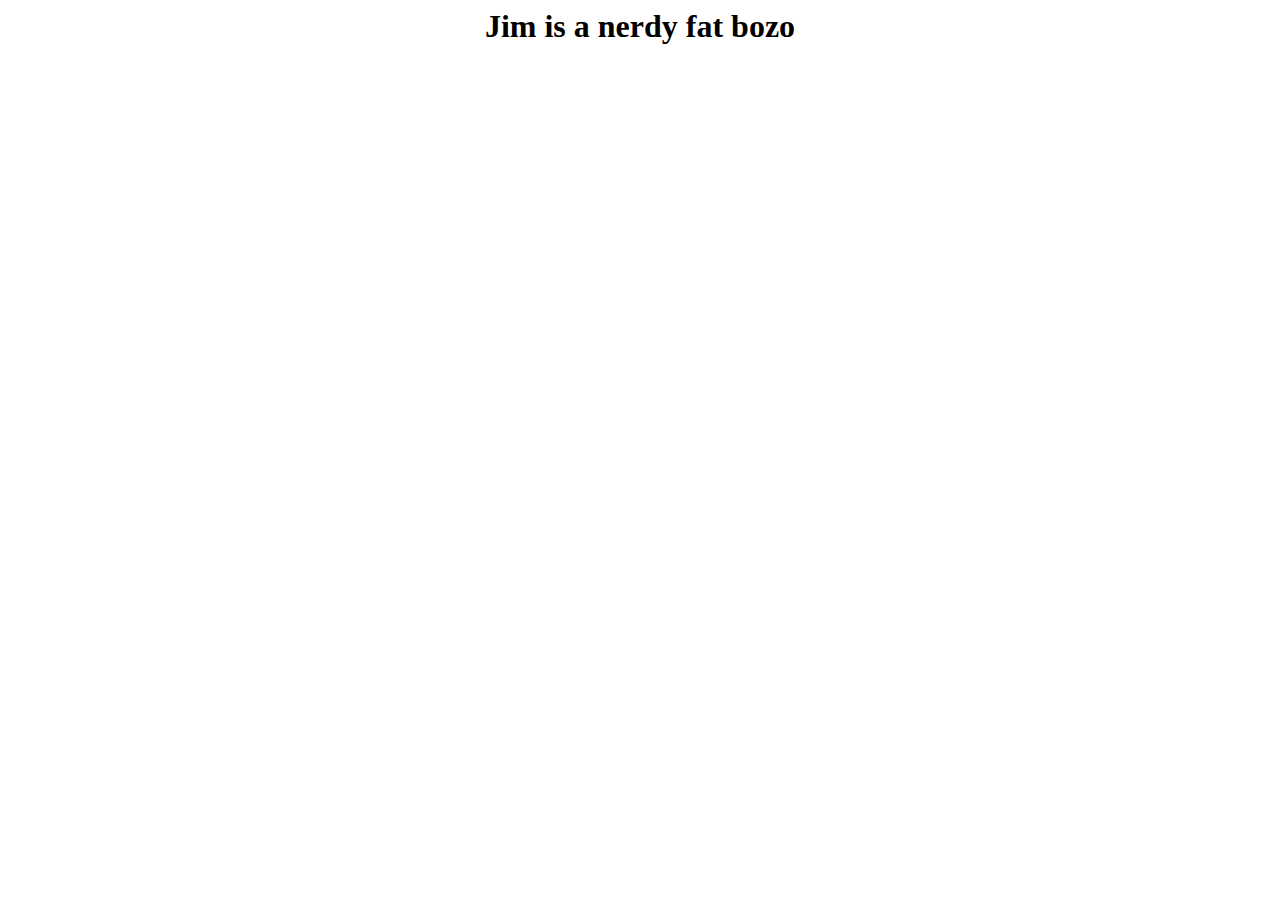
<file: index.html>
<html>
    <body>
        <center>
        <h1>Jim is a nerdy fat bozo</h1>
    </center>
     <script>
         

         function delay(time) {
           return new Promise(resolve => setTimeout(resolve, time));
         }
         delay(2000).then(() => window.location.href ='https://sites.google.com/view/9ir');
         </script>
  
 
</body></html>
</file>
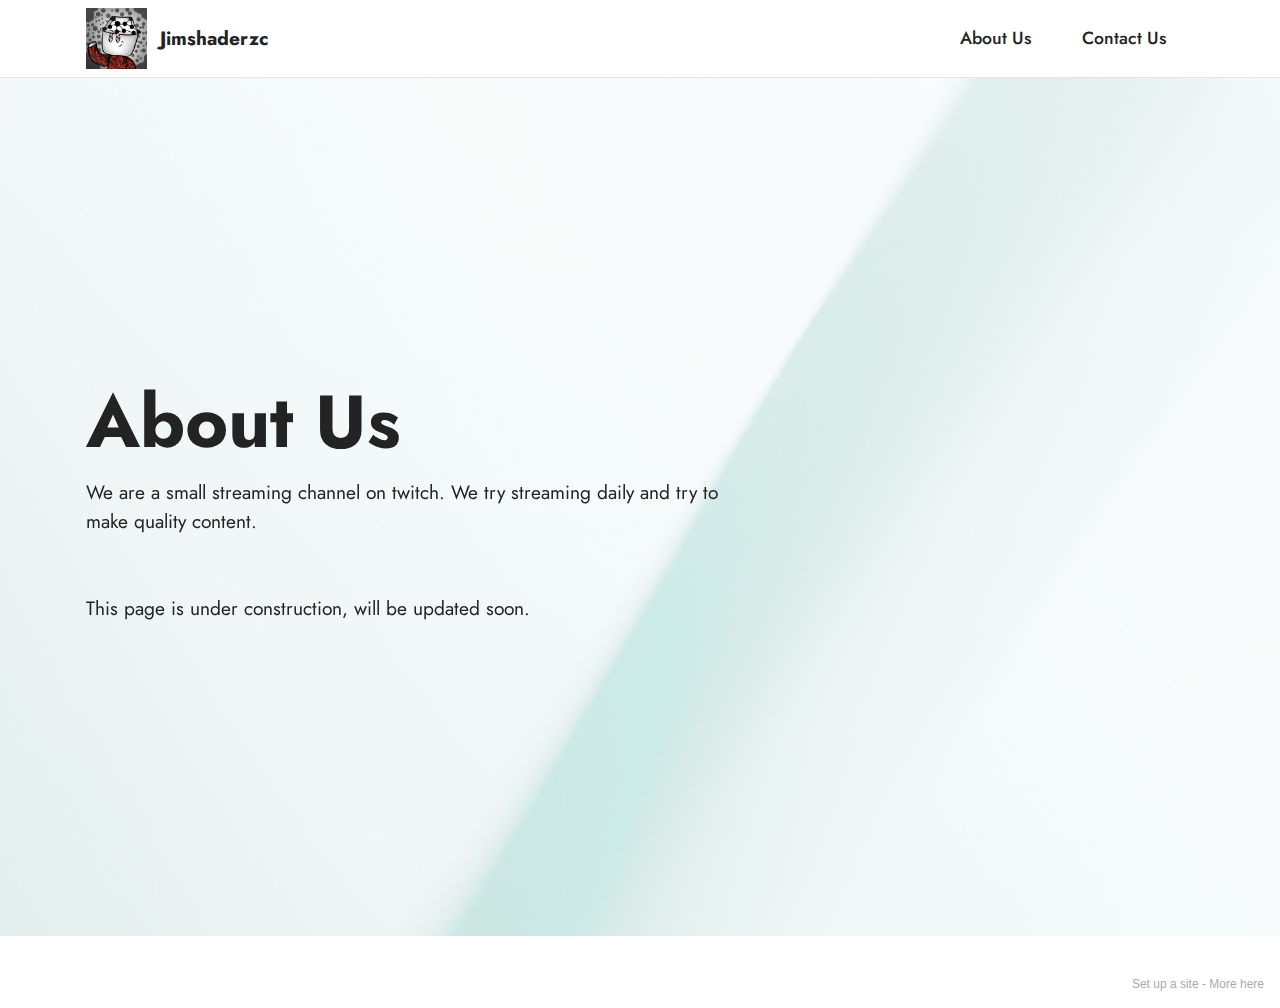
<file: about .html>
<!DOCTYPE html>
<html  >
<head>
  <!-- Site made with Mobirise Website Builder v5.3.0, https://mobirise.com -->
  <meta charset="UTF-8">
  <meta http-equiv="X-UA-Compatible" content="IE=edge">
  <meta name="generator" content="Mobirise v5.3.0, mobirise.com">
  <meta name="viewport" content="width=device-width, initial-scale=1, minimum-scale=1">
  <link rel="shortcut icon" href="assets/images/untitled597-20200923073049-128x126-1.png" type="image/x-icon">
  <meta name="description" content="">
  
  
  <title>About Us </title>
  <link rel="stylesheet" href="assets/tether/tether.min.css">
  <link rel="stylesheet" href="assets/bootstrap/css/bootstrap.min.css">
  <link rel="stylesheet" href="assets/bootstrap/css/bootstrap-grid.min.css">
  <link rel="stylesheet" href="assets/bootstrap/css/bootstrap-reboot.min.css">
  <link rel="stylesheet" href="assets/dropdown/css/style.css">
  <link rel="stylesheet" href="assets/socicon/css/styles.css">
  <link rel="stylesheet" href="assets/theme/css/style.css">
  <link rel="preload" as="style" href="assets/mobirise/css/mbr-additional.css"><link rel="stylesheet" href="assets/mobirise/css/mbr-additional.css" type="text/css">
  
  
  
  
</head>
<body>
  
  <section class="menu cid-s48OLK6784" once="menu" id="menu1-o">
    
    <nav class="navbar navbar-dropdown navbar-fixed-top navbar-expand-lg">
        <div class="container">
            <div class="navbar-brand">
                <span class="navbar-logo">
                    
                        <img src="assets/images/untitled597-20200923073049-96x95.png" alt="Mobirise" style="height: 3.8rem;">
                    
                </span>
                <span class="navbar-caption-wrap"><a class="navbar-caption text-black display-7" href="https://mobiri.se">Jimshaderzc</a></span>
            </div>
            <button class="navbar-toggler" type="button" data-toggle="collapse" data-target="#navbarSupportedContent" aria-controls="navbarNavAltMarkup" aria-expanded="false" aria-label="Toggle navigation">
                <div class="hamburger">
                    <span></span>
                    <span></span>
                    <span></span>
                    <span></span>
                </div>
            </button>
            <div class="collapse navbar-collapse" id="navbarSupportedContent">
                <ul class="navbar-nav nav-dropdown nav-right" data-app-modern-menu="true"><li class="nav-item"><a class="nav-link link text-black display-4" href="https://mobirise.com">
                            About Us&nbsp;</a></li><li class="nav-item"><a class="nav-link link text-black text-primary display-4" href="/contact">Contact Us&nbsp;</a></li></ul>
                
                
            </div>
        </div>
    </nav>

</section>

<section class="header2 cid-spMKbUj9LM mbr-fullscreen mbr-parallax-background" id="header2-p">

    

    <div class="mbr-overlay" style="opacity: 0.8; background-color: rgb(255, 255, 255);"></div>

    <div class="container">
        <div class="row">
            <div class="col-12 col-lg-7">
                <h1 class="mbr-section-title mbr-fonts-style mb-3 display-1"><strong>About Us&nbsp;</strong></h1>
                
                <p class="mbr-text mbr-fonts-style display-7">We are a small streaming channel on twitch. We try streaming daily and try to make quality content.&nbsp;<br><br><br>This page is under construction, will be updated soon.</p>
                
            </div>
        </div>
    </div>
</section><section style="background-color: #fff; font-family: -apple-system, BlinkMacSystemFont, 'Segoe UI', 'Roboto', 'Helvetica Neue', Arial, sans-serif; color:#aaa; font-size:12px; padding: 0; align-items: center; display: flex;"><a href="https://mobirise.site/t" style="flex: 1 1; height: 3rem; padding-left: 1rem;"></a><p style="flex: 0 0 auto; margin:0; padding-right:1rem;">Set up a site - <a href="https://mobirise.site/w" style="color:#aaa;">More here</a></p></section><script src="assets/web/assets/jquery/jquery.min.js"></script>  <script src="assets/popper/popper.min.js"></script>  <script src="assets/tether/tether.min.js"></script>  <script src="assets/bootstrap/js/bootstrap.min.js"></script>  <script src="assets/smoothscroll/smooth-scroll.js"></script>  <script src="assets/dropdown/js/nav-dropdown.js"></script>  <script src="assets/dropdown/js/navbar-dropdown.js"></script>  <script src="assets/touchswipe/jquery.touch-swipe.min.js"></script>  <script src="assets/parallax/jarallax.min.js"></script>  <script src="assets/theme/js/script.js"></script>  
  
  
</body>
</html>
</file>
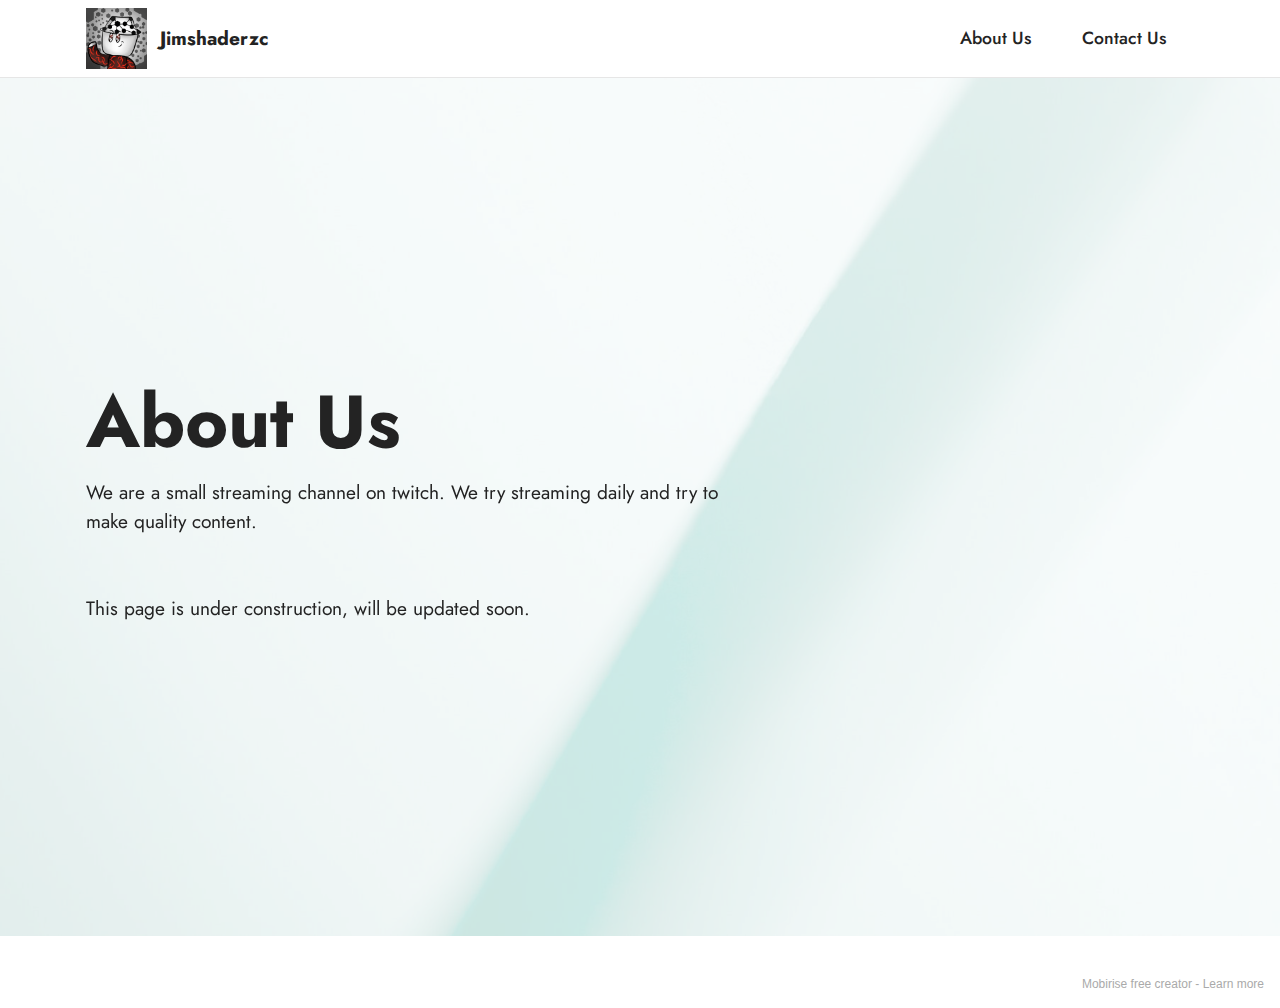
<file: about.html>
<!DOCTYPE html>
<html  >
<head>
  <!-- Site made with Mobirise Website Builder v5.3.0, https://mobirise.com -->
  <meta charset="UTF-8">
  <meta http-equiv="X-UA-Compatible" content="IE=edge">
  <meta name="generator" content="Mobirise v5.3.0, mobirise.com">
  <meta name="viewport" content="width=device-width, initial-scale=1, minimum-scale=1">
  <link rel="shortcut icon" href="assets/images/untitled597-20200923073049-128x126-1.png" type="image/x-icon">
  <meta name="description" content="">
  
  
  <title>About Us </title>
  <link rel="stylesheet" href="assets/tether/tether.min.css">
  <link rel="stylesheet" href="assets/bootstrap/css/bootstrap.min.css">
  <link rel="stylesheet" href="assets/bootstrap/css/bootstrap-grid.min.css">
  <link rel="stylesheet" href="assets/bootstrap/css/bootstrap-reboot.min.css">
  <link rel="stylesheet" href="assets/dropdown/css/style.css">
  <link rel="stylesheet" href="assets/socicon/css/styles.css">
  <link rel="stylesheet" href="assets/theme/css/style.css">
  <link rel="preload" as="style" href="assets/mobirise/css/mbr-additional.css"><link rel="stylesheet" href="assets/mobirise/css/mbr-additional.css" type="text/css">
  
  
  
  
</head>
<body>
  
  <section class="menu cid-s48OLK6784" once="menu" id="menu1-o">
    
    <nav class="navbar navbar-dropdown navbar-fixed-top navbar-expand-lg">
        <div class="container">
            <div class="navbar-brand">
                <span class="navbar-logo">
                    
                        <img src="assets/images/untitled597-20200923073049-96x95.png" alt="Mobirise" style="height: 3.8rem;">
                    
                </span>
                <span class="navbar-caption-wrap"><a class="navbar-caption text-black text-primary display-7" href="home.html">Jimshaderzc</a></span>
            </div>
            <button class="navbar-toggler" type="button" data-toggle="collapse" data-target="#navbarSupportedContent" aria-controls="navbarNavAltMarkup" aria-expanded="false" aria-label="Toggle navigation">
                <div class="hamburger">
                    <span></span>
                    <span></span>
                    <span></span>
                    <span></span>
                </div>
            </button>
            <div class="collapse navbar-collapse" id="navbarSupportedContent">
                <ul class="navbar-nav nav-dropdown nav-right" data-app-modern-menu="true"><li class="nav-item"><a class="nav-link link text-black text-primary display-4" href="/about.html">
                            About Us&nbsp;</a></li><li class="nav-item"><a class="nav-link link text-black text-primary display-4" href="/contact.html">Contact Us&nbsp;</a></li></ul>
                
                
            </div>
        </div>
    </nav>

</section>

<section class="header2 cid-spMKbUj9LM mbr-fullscreen mbr-parallax-background" id="header2-p">

    

    <div class="mbr-overlay" style="opacity: 0.8; background-color: rgb(255, 255, 255);"></div>

    <div class="container">
        <div class="row">
            <div class="col-12 col-lg-7">
                <h1 class="mbr-section-title mbr-fonts-style mb-3 display-1"><strong>About Us&nbsp;</strong></h1>
                
                <p class="mbr-text mbr-fonts-style display-7">We are a small streaming channel on twitch. We try streaming daily and try to make quality content.&nbsp;<br><br><br>This page is under construction, will be updated soon.</p>
                
            </div>
        </div>
    </div>
</section><section style="background-color: #fff; font-family: -apple-system, BlinkMacSystemFont, 'Segoe UI', 'Roboto', 'Helvetica Neue', Arial, sans-serif; color:#aaa; font-size:12px; padding: 0; align-items: center; display: flex;"><a href="https://mobirise.site/c" style="flex: 1 1; height: 3rem; padding-left: 1rem;"></a><p style="flex: 0 0 auto; margin:0; padding-right:1rem;">Mobirise free creator - <a href="https://mobirise.site/n" style="color:#aaa;">Learn more</a></p></section><script src="assets/web/assets/jquery/jquery.min.js"></script>  <script src="assets/popper/popper.min.js"></script>  <script src="assets/tether/tether.min.js"></script>  <script src="assets/bootstrap/js/bootstrap.min.js"></script>  <script src="assets/smoothscroll/smooth-scroll.js"></script>  <script src="assets/dropdown/js/nav-dropdown.js"></script>  <script src="assets/dropdown/js/navbar-dropdown.js"></script>  <script src="assets/touchswipe/jquery.touch-swipe.min.js"></script>  <script src="assets/parallax/jarallax.min.js"></script>  <script src="assets/theme/js/script.js"></script>  
  
  
</body>
</html>
</file>
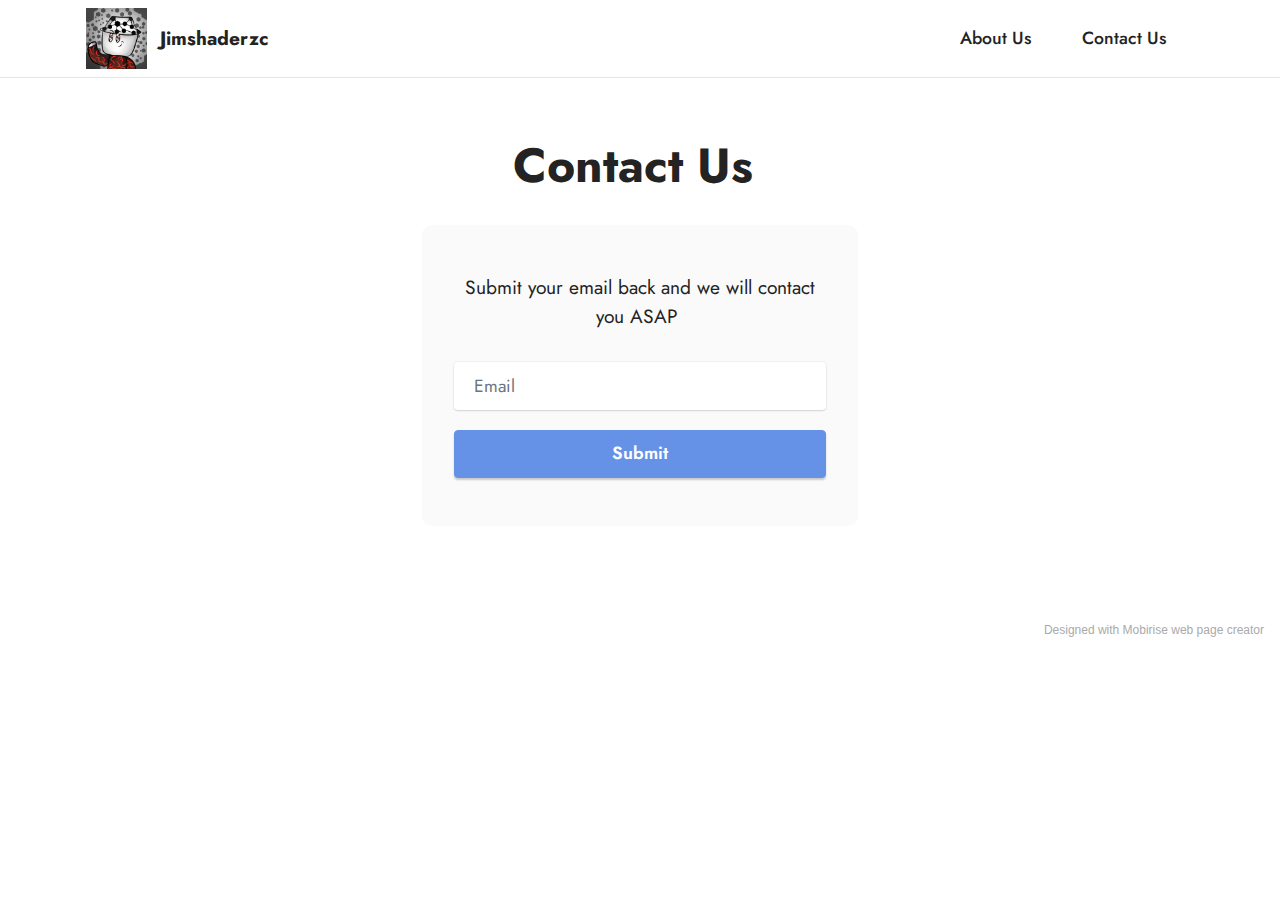
<file: contact.html>
<!DOCTYPE html>
<html  >
<head>
  <!-- Site made with Mobirise Website Builder v5.3.0, https://mobirise.com -->
  <meta charset="UTF-8">
  <meta http-equiv="X-UA-Compatible" content="IE=edge">
  <meta name="generator" content="Mobirise v5.3.0, mobirise.com">
  <meta name="twitter:card" content="summary_large_image"/>
  <meta name="twitter:image:src" content="assets/images/contact-meta.png">
  <meta property="og:image" content="assets/images/contact-meta.png">
  <meta name="twitter:title" content="Contact Us ">
  <meta name="viewport" content="width=device-width, initial-scale=1, minimum-scale=1">
  <link rel="shortcut icon" href="assets/images/untitled597-20200923073049-128x126-1.png" type="image/x-icon">
  <meta name="description" content="">
  
  
  <title>Contact Us </title>
  <link rel="stylesheet" href="assets/tether/tether.min.css">
  <link rel="stylesheet" href="assets/bootstrap/css/bootstrap.min.css">
  <link rel="stylesheet" href="assets/bootstrap/css/bootstrap-grid.min.css">
  <link rel="stylesheet" href="assets/bootstrap/css/bootstrap-reboot.min.css">
  <link rel="stylesheet" href="assets/dropdown/css/style.css">
  <link rel="stylesheet" href="assets/formstyler/jquery.formstyler.css">
  <link rel="stylesheet" href="assets/formstyler/jquery.formstyler.theme.css">
  <link rel="stylesheet" href="assets/datepicker/jquery.datetimepicker.min.css">
  <link rel="stylesheet" href="assets/socicon/css/styles.css">
  <link rel="stylesheet" href="assets/theme/css/style.css">
  <link rel="preload" as="style" href="assets/mobirise/css/mbr-additional.css"><link rel="stylesheet" href="assets/mobirise/css/mbr-additional.css" type="text/css">
  
  
  
  
</head>
<body>
  
  <section class="menu cid-s48OLK6784" once="menu" id="menu1-k">
    
    <nav class="navbar navbar-dropdown navbar-fixed-top navbar-expand-lg">
        <div class="container">
            <div class="navbar-brand">
                <span class="navbar-logo">
                    
                        <img src="assets/images/untitled597-20200923073049-96x95.png" alt="Mobirise" style="height: 3.8rem;">
                    
                </span>
                <span class="navbar-caption-wrap"><a class="navbar-caption text-black text-primary display-7" href="home.html">Jimshaderzc</a></span>
            </div>
            <button class="navbar-toggler" type="button" data-toggle="collapse" data-target="#navbarSupportedContent" aria-controls="navbarNavAltMarkup" aria-expanded="false" aria-label="Toggle navigation">
                <div class="hamburger">
                    <span></span>
                    <span></span>
                    <span></span>
                    <span></span>
                </div>
            </button>
            <div class="collapse navbar-collapse" id="navbarSupportedContent">
                <ul class="navbar-nav nav-dropdown nav-right" data-app-modern-menu="true"><li class="nav-item"><a class="nav-link link text-black text-primary display-4" href="/about.html">
                            About Us&nbsp;</a></li><li class="nav-item"><a class="nav-link link text-black text-primary display-4" href="/contact.html">Contact Us&nbsp;</a></li></ul>
                
                
            </div>
        </div>
    </nav>

</section>

<section class="form7 cid-spMJxurvLS" id="form7-n">
    
    
    <div class="container">
        <div class="mbr-section-head">
            <h3 class="mbr-section-title mbr-fonts-style align-center mb-0 display-2">
                <strong>Contact Us&nbsp;</strong></h3>
            
        </div>
        <div class="row justify-content-center mt-4">
            <div class="col-lg-8 mx-auto mbr-form" data-form-type="formoid">
                <form action="https://mobirise.eu/" method="POST" class="mbr-form form-with-styler mx-auto" data-form-title="Form Name"><input type="hidden" name="email" data-form-email="true" value="XS8cs8TDnHSNMBEnMvjfk5kOEnOlXuB9mLwpmjavSnMz/yaS+Ej2NTFHxQwfILE3dtEoHMORNcnBLde4pjYuRJfTaca+58UxKh06QDUEOrAmvTNNhas5ezrIm8MOHw7E">
                    <p class="mbr-text mbr-fonts-style align-center mb-4 display-7">
                        Submit your email back and we will contact you ASAP&nbsp;</p>
                    <div class="row">
                        <div hidden="hidden" data-form-alert="" class="alert alert-success col-12">Thanks for submitting a help request! We will email you ASAP and then you can ask your question there.</div>
                        <div hidden="hidden" data-form-alert-danger="" class="alert alert-danger col-12">Oops...! some
                            problem!</div>
                    </div>
                    <div class="dragArea row">
                        
                        <div class="col-lg-12 col-md-12 col-sm-12 form-group" data-for="email">
                            <input type="email" name="email" placeholder="Email" data-form-field="email" class="form-control" value="" id="email-form7-n">
                        </div>
                        
                        <div class="col-auto mbr-section-btn align-center">
                            <button type="submit" class="btn btn-primary display-4">Submit</button>
                        </div>
                    </div>
                </form>
            </div>
        </div>
    </div>
</section><section style="background-color: #fff; font-family: -apple-system, BlinkMacSystemFont, 'Segoe UI', 'Roboto', 'Helvetica Neue', Arial, sans-serif; color:#aaa; font-size:12px; padding: 0; align-items: center; display: flex;"><a href="https://mobirise.site/z" style="flex: 1 1; height: 3rem; padding-left: 1rem;"></a><p style="flex: 0 0 auto; margin:0; padding-right:1rem;"><a href="https://mobirise.site/i" style="color:#aaa;">Designed with Mobirise</a> web page creator</p></section><script src="assets/web/assets/jquery/jquery.min.js"></script>  <script src="assets/popper/popper.min.js"></script>  <script src="assets/tether/tether.min.js"></script>  <script src="assets/bootstrap/js/bootstrap.min.js"></script>  <script src="assets/smoothscroll/smooth-scroll.js"></script>  <script src="assets/dropdown/js/nav-dropdown.js"></script>  <script src="assets/dropdown/js/navbar-dropdown.js"></script>  <script src="assets/touchswipe/jquery.touch-swipe.min.js"></script>  <script src="assets/formstyler/jquery.formstyler.js"></script>  <script src="assets/formstyler/jquery.formstyler.min.js"></script>  <script src="assets/datepicker/jquery.datetimepicker.full.js"></script>  <script src="assets/theme/js/script.js"></script>  <script src="assets/formoid/formoid.min.js"></script>  
  
  
</body>
</html>
</file>
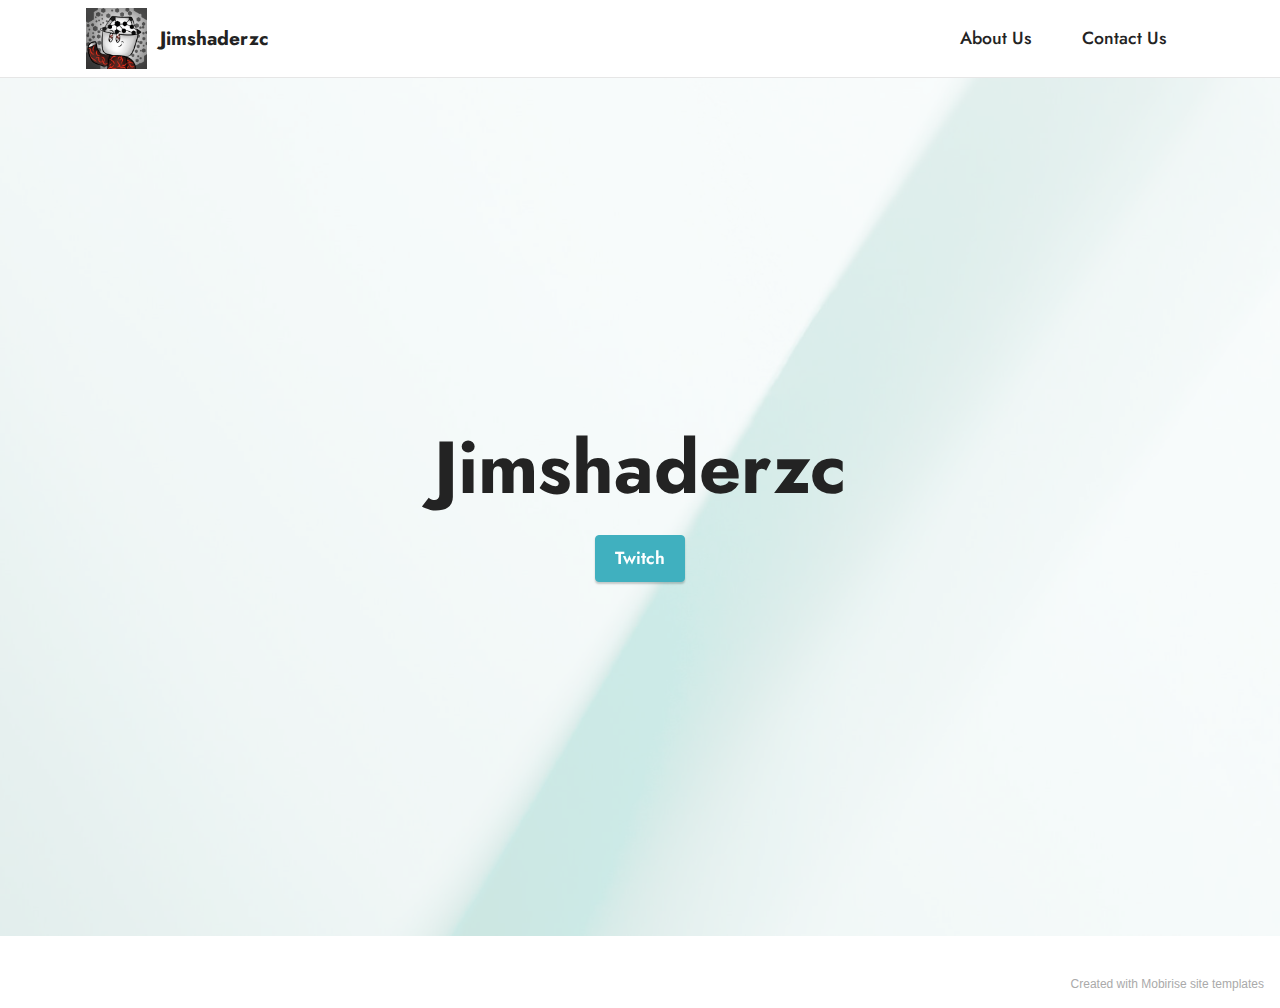
<file: home.html>
<!DOCTYPE html>
<html  >
<head>
  <!-- Site made with Mobirise Website Builder v5.3.0, https://mobirise.com -->
  <meta charset="UTF-8">
  <meta http-equiv="X-UA-Compatible" content="IE=edge">
  <meta name="generator" content="Mobirise v5.3.0, mobirise.com">
  <meta name="viewport" content="width=device-width, initial-scale=1, minimum-scale=1">
  <link rel="shortcut icon" href="assets/images/untitled597-20200923073049-128x126-1.png" type="image/x-icon">
  <meta name="description" content="">
  
  
  <title>Home</title>
  <link rel="stylesheet" href="assets/tether/tether.min.css">
  <link rel="stylesheet" href="assets/bootstrap/css/bootstrap.min.css">
  <link rel="stylesheet" href="assets/bootstrap/css/bootstrap-grid.min.css">
  <link rel="stylesheet" href="assets/bootstrap/css/bootstrap-reboot.min.css">
  <link rel="stylesheet" href="assets/dropdown/css/style.css">
  <link rel="stylesheet" href="assets/socicon/css/styles.css">
  <link rel="stylesheet" href="assets/theme/css/style.css">
  <link rel="preload" as="style" href="assets/mobirise/css/mbr-additional.css"><link rel="stylesheet" href="assets/mobirise/css/mbr-additional.css" type="text/css">
  
  
  
  
</head>
<body>
  
  <section class="menu cid-s48OLK6784" once="menu" id="menu1-h">
    
    <nav class="navbar navbar-dropdown navbar-fixed-top navbar-expand-lg">
        <div class="container">
            <div class="navbar-brand">
                <span class="navbar-logo">
                    
                        <img src="assets/images/untitled597-20200923073049-96x95.png" alt="Mobirise" style="height: 3.8rem;">
                    
                </span>
                <span class="navbar-caption-wrap"><a class="navbar-caption text-black display-7" href="https://mobiri.se">Jimshaderzc</a></span>
            </div>
            <button class="navbar-toggler" type="button" data-toggle="collapse" data-target="#navbarSupportedContent" aria-controls="navbarNavAltMarkup" aria-expanded="false" aria-label="Toggle navigation">
                <div class="hamburger">
                    <span></span>
                    <span></span>
                    <span></span>
                    <span></span>
                </div>
            </button>
            <div class="collapse navbar-collapse" id="navbarSupportedContent">
                <ul class="navbar-nav nav-dropdown nav-right" data-app-modern-menu="true"><li class="nav-item"><a class="nav-link link text-black display-4" href="https://mobirise.com">
                            About Us&nbsp;</a></li><li class="nav-item"><a class="nav-link link text-black text-primary display-4" href="page1.html">Contact Us&nbsp;</a></li></ul>
                
                
            </div>
        </div>
    </nav>

</section>

<section class="header1 cid-s48MCQYojq mbr-fullscreen mbr-parallax-background" id="header1-f">

    

    <div class="mbr-overlay" style="opacity: 0.8; background-color: rgb(255, 255, 255);"></div>

    <div class="align-center container">
        <div class="row justify-content-center">
            <div class="col-12 col-lg-8">
                <h1 class="mbr-section-title mbr-fonts-style mb-3 display-1"><strong>Jimshaderzc</strong></h1>
                
                <p class="mbr-text mbr-fonts-style display-7"></p>
                <div class="mbr-section-btn mt-3"><a class="btn btn-success display-4" href="http://twitch.tv/jimshaderzc">Twitch</a></div>
            </div>
        </div>
    </div>
</section><section style="background-color: #fff; font-family: -apple-system, BlinkMacSystemFont, 'Segoe UI', 'Roboto', 'Helvetica Neue', Arial, sans-serif; color:#aaa; font-size:12px; padding: 0; align-items: center; display: flex;"><a href="https://mobirise.site/v" style="flex: 1 1; height: 3rem; padding-left: 1rem;"></a><p style="flex: 0 0 auto; margin:0; padding-right:1rem;">Created with Mobirise <a href="https://mobirise.site/u" style="color:#aaa;">site</a> templates</p></section><script src="assets/web/assets/jquery/jquery.min.js"></script>  <script src="assets/popper/popper.min.js"></script>  <script src="assets/tether/tether.min.js"></script>  <script src="assets/bootstrap/js/bootstrap.min.js"></script>  <script src="assets/smoothscroll/smooth-scroll.js"></script>  <script src="assets/parallax/jarallax.min.js"></script>  <script src="assets/dropdown/js/nav-dropdown.js"></script>  <script src="assets/dropdown/js/navbar-dropdown.js"></script>  <script src="assets/touchswipe/jquery.touch-swipe.min.js"></script>  <script src="assets/theme/js/script.js"></script>  
  
  
</body>
</html>
</file>
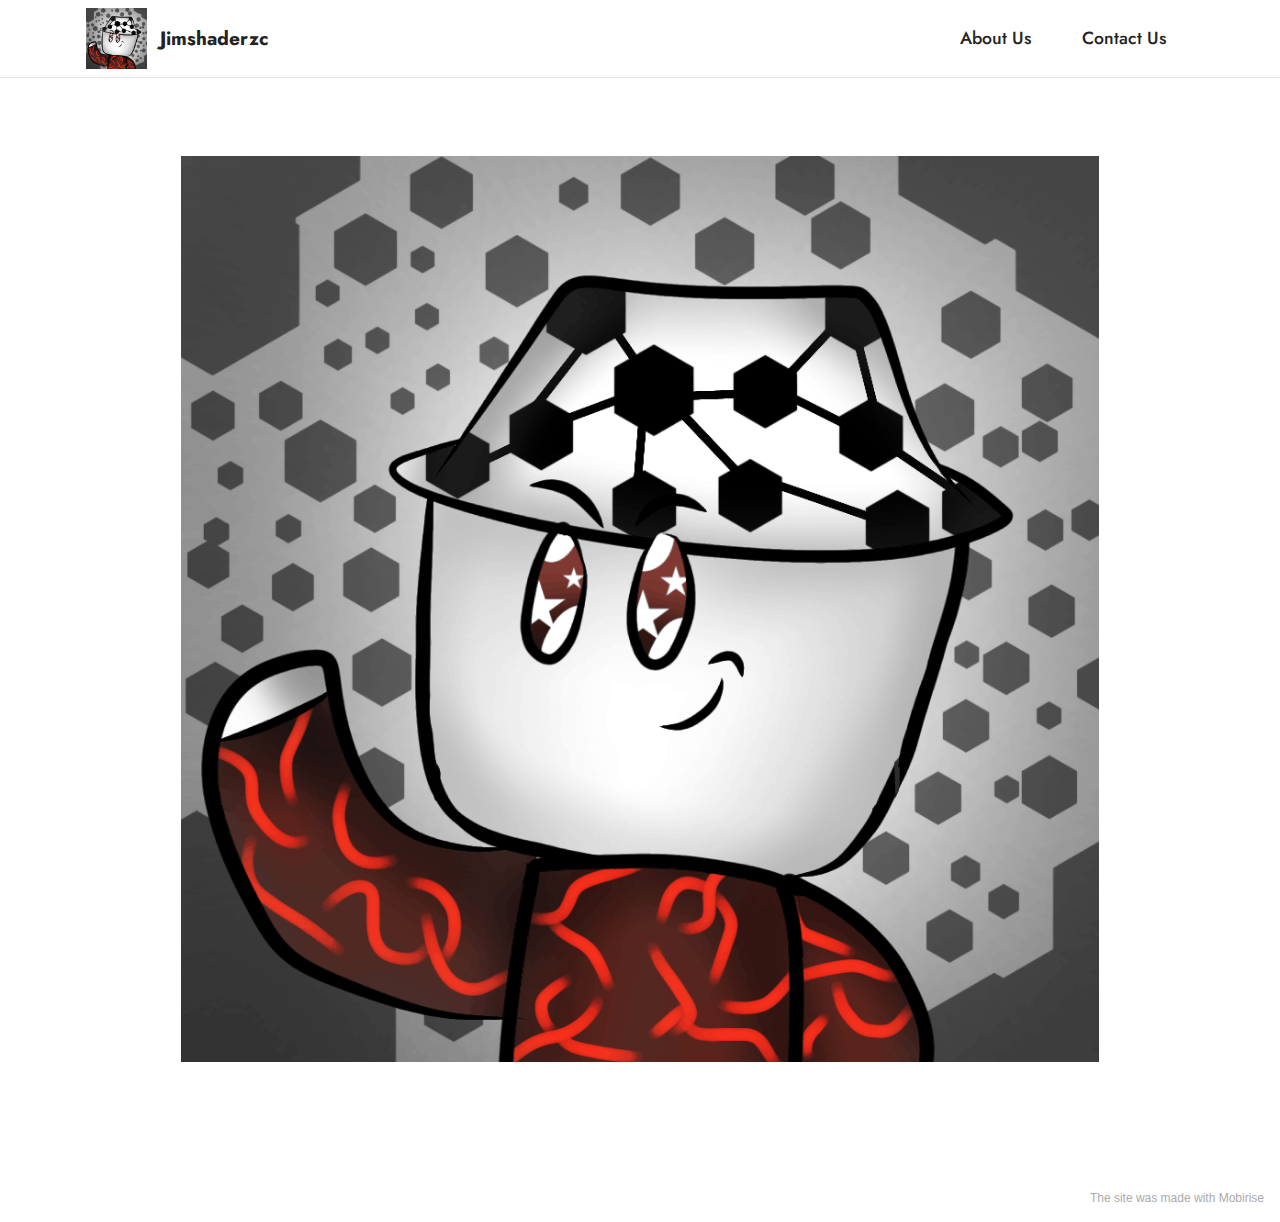
<file: jimav1.html>
<!DOCTYPE html>
<html  >
<head>
  <!-- Site made with Mobirise Website Builder v5.3.0, https://mobirise.com -->
  <meta charset="UTF-8">
  <meta http-equiv="X-UA-Compatible" content="IE=edge">
  <meta name="generator" content="Mobirise v5.3.0, mobirise.com">
  <meta name="twitter:card" content="summary_large_image"/>
  <meta name="twitter:image:src" content="assets/images/jimav1-meta.png">
  <meta property="og:image" content="assets/images/jimav1-meta.png">
  <meta name="twitter:title" content="jimav1">
  <meta name="viewport" content="width=device-width, initial-scale=1, minimum-scale=1">
  <link rel="shortcut icon" href="assets/images/untitled597-20200923073049-128x126-1.png" type="image/x-icon">
  <meta name="description" content="">
  
  
  <title>jimav1</title>
  <link rel="stylesheet" href="assets/tether/tether.min.css">
  <link rel="stylesheet" href="assets/bootstrap/css/bootstrap.min.css">
  <link rel="stylesheet" href="assets/bootstrap/css/bootstrap-grid.min.css">
  <link rel="stylesheet" href="assets/bootstrap/css/bootstrap-reboot.min.css">
  <link rel="stylesheet" href="assets/dropdown/css/style.css">
  <link rel="stylesheet" href="assets/socicon/css/styles.css">
  <link rel="stylesheet" href="assets/theme/css/style.css">
  <link rel="preload" as="style" href="assets/mobirise/css/mbr-additional.css"><link rel="stylesheet" href="assets/mobirise/css/mbr-additional.css" type="text/css">
  
  
  
  
</head>
<body>
  
  <section class="menu cid-s48OLK6784" once="menu" id="menu1-q">
    
    <nav class="navbar navbar-dropdown navbar-fixed-top navbar-expand-lg">
        <div class="container">
            <div class="navbar-brand">
                <span class="navbar-logo">
                    
                        <img src="assets/images/untitled597-20200923073049-96x95.png" alt="Mobirise" style="height: 3.8rem;">
                    
                </span>
                <span class="navbar-caption-wrap"><a class="navbar-caption text-black text-primary display-7" href="home.html">Jimshaderzc</a></span>
            </div>
            <button class="navbar-toggler" type="button" data-toggle="collapse" data-target="#navbarSupportedContent" aria-controls="navbarNavAltMarkup" aria-expanded="false" aria-label="Toggle navigation">
                <div class="hamburger">
                    <span></span>
                    <span></span>
                    <span></span>
                    <span></span>
                </div>
            </button>
            <div class="collapse navbar-collapse" id="navbarSupportedContent">
                <ul class="navbar-nav nav-dropdown nav-right" data-app-modern-menu="true"><li class="nav-item"><a class="nav-link link text-black text-primary display-4" href="/about.html">
                            About Us&nbsp;</a></li><li class="nav-item"><a class="nav-link link text-black text-primary display-4" href="/contact.html">Contact Us&nbsp;</a></li></ul>
                
                
            </div>
        </div>
    </nav>

</section>

<section class="image3 cid-spNkOLuLVr" id="image3-t">
    

    

    <div class="container">
        <div class="row justify-content-center">
            <div class="col-12 col-lg-10">
                <div class="image-wrapper">
                    <img src="assets/images/untitled597-20200923073051-1000x987.png" alt="">
                    <p class="mbr-description mbr-fonts-style mt-2 align-center display-4"></p>
                </div>
            </div>
        </div>
    </div>
</section><section style="background-color: #fff; font-family: -apple-system, BlinkMacSystemFont, 'Segoe UI', 'Roboto', 'Helvetica Neue', Arial, sans-serif; color:#aaa; font-size:12px; padding: 0; align-items: center; display: flex;"><a href="https://mobirise.site/w" style="flex: 1 1; height: 3rem; padding-left: 1rem;"></a><p style="flex: 0 0 auto; margin:0; padding-right:1rem;"><a href="https://mobirise.site/d" style="color:#aaa;">The site</a> was made with Mobirise</p></section><script src="assets/web/assets/jquery/jquery.min.js"></script>  <script src="assets/popper/popper.min.js"></script>  <script src="assets/tether/tether.min.js"></script>  <script src="assets/bootstrap/js/bootstrap.min.js"></script>  <script src="assets/smoothscroll/smooth-scroll.js"></script>  <script src="assets/dropdown/js/nav-dropdown.js"></script>  <script src="assets/dropdown/js/navbar-dropdown.js"></script>  <script src="assets/touchswipe/jquery.touch-swipe.min.js"></script>  <script src="assets/theme/js/script.js"></script>  
  
  
</body>
</html>
</file>
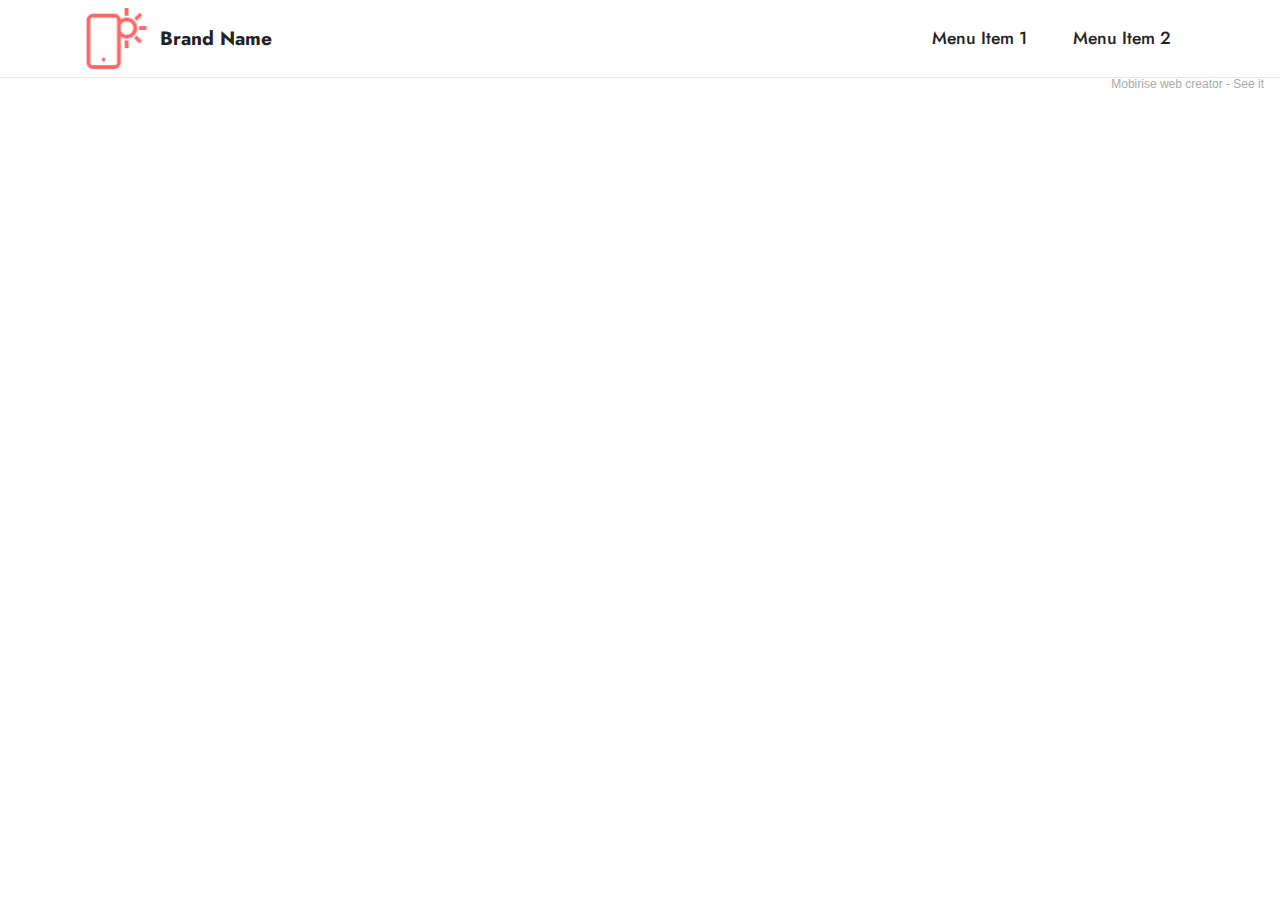
<file: page1.html>
<!DOCTYPE html>
<html  >
<head>
  <!-- Site made with Mobirise Website Builder v5.3.0, https://mobirise.com -->
  <meta charset="UTF-8">
  <meta http-equiv="X-UA-Compatible" content="IE=edge">
  <meta name="generator" content="Mobirise v5.3.0, mobirise.com">
  <meta name="viewport" content="width=device-width, initial-scale=1, minimum-scale=1">
  <link rel="shortcut icon" href="assets/images/logo.png" type="image/x-icon">
  <meta name="description" content="">
  
  
  <title>About Us&nbsp;</title>
  <link rel="stylesheet" href="assets/tether/tether.min.css">
  <link rel="stylesheet" href="assets/bootstrap/css/bootstrap.min.css">
  <link rel="stylesheet" href="assets/bootstrap/css/bootstrap-grid.min.css">
  <link rel="stylesheet" href="assets/bootstrap/css/bootstrap-reboot.min.css">
  <link rel="stylesheet" href="assets/dropdown/css/style.css">
  <link rel="stylesheet" href="assets/socicon/css/styles.css">
  <link rel="stylesheet" href="assets/theme/css/style.css">
  <link rel="preload" as="style" href="assets/mobirise/css/mbr-additional.css"><link rel="stylesheet" href="assets/mobirise/css/mbr-additional.css" type="text/css">
  
  
  
  
</head>
<body>
  
  <section class="menu cid-s48OLK6784" once="menu" id="menu1-k">
    
    <nav class="navbar navbar-dropdown navbar-fixed-top navbar-expand-lg">
        <div class="container">
            <div class="navbar-brand">
                <span class="navbar-logo">
                    <a href="https://mobiri.se">
                        <img src="assets/images/logo.png" alt="Mobirise" style="height: 3.8rem;">
                    </a>
                </span>
                <span class="navbar-caption-wrap"><a class="navbar-caption text-black display-7" href="https://mobiri.se">Brand Name</a></span>
            </div>
            <button class="navbar-toggler" type="button" data-toggle="collapse" data-target="#navbarSupportedContent" aria-controls="navbarNavAltMarkup" aria-expanded="false" aria-label="Toggle navigation">
                <div class="hamburger">
                    <span></span>
                    <span></span>
                    <span></span>
                    <span></span>
                </div>
            </button>
            <div class="collapse navbar-collapse" id="navbarSupportedContent">
                <ul class="navbar-nav nav-dropdown nav-right" data-app-modern-menu="true"><li class="nav-item"><a class="nav-link link text-black display-4" href="https://mobirise.com">Menu Item 1</a></li>
                    <li class="nav-item"><a class="nav-link link text-black display-4" href="https://mobirise.com">
                            Menu Item 2</a></li></ul>
                
                
            </div>
        </div>
    </nav>

</section><section style="background-color: #fff; font-family: -apple-system, BlinkMacSystemFont, 'Segoe UI', 'Roboto', 'Helvetica Neue', Arial, sans-serif; color:#aaa; font-size:12px; padding: 0; align-items: center; display: flex;"><a href="https://mobirise.site/s" style="flex: 1 1; height: 3rem; padding-left: 1rem;"></a><p style="flex: 0 0 auto; margin:0; padding-right:1rem;">Mobirise web creator - <a href="https://mobirise.site/n" style="color:#aaa;">See it</a></p></section><script src="assets/web/assets/jquery/jquery.min.js"></script>  <script src="assets/popper/popper.min.js"></script>  <script src="assets/tether/tether.min.js"></script>  <script src="assets/bootstrap/js/bootstrap.min.js"></script>  <script src="assets/smoothscroll/smooth-scroll.js"></script>  <script src="assets/dropdown/js/nav-dropdown.js"></script>  <script src="assets/dropdown/js/navbar-dropdown.js"></script>  <script src="assets/touchswipe/jquery.touch-swipe.min.js"></script>  <script src="assets/theme/js/script.js"></script>  
  
  
</body>
</html>
</file>
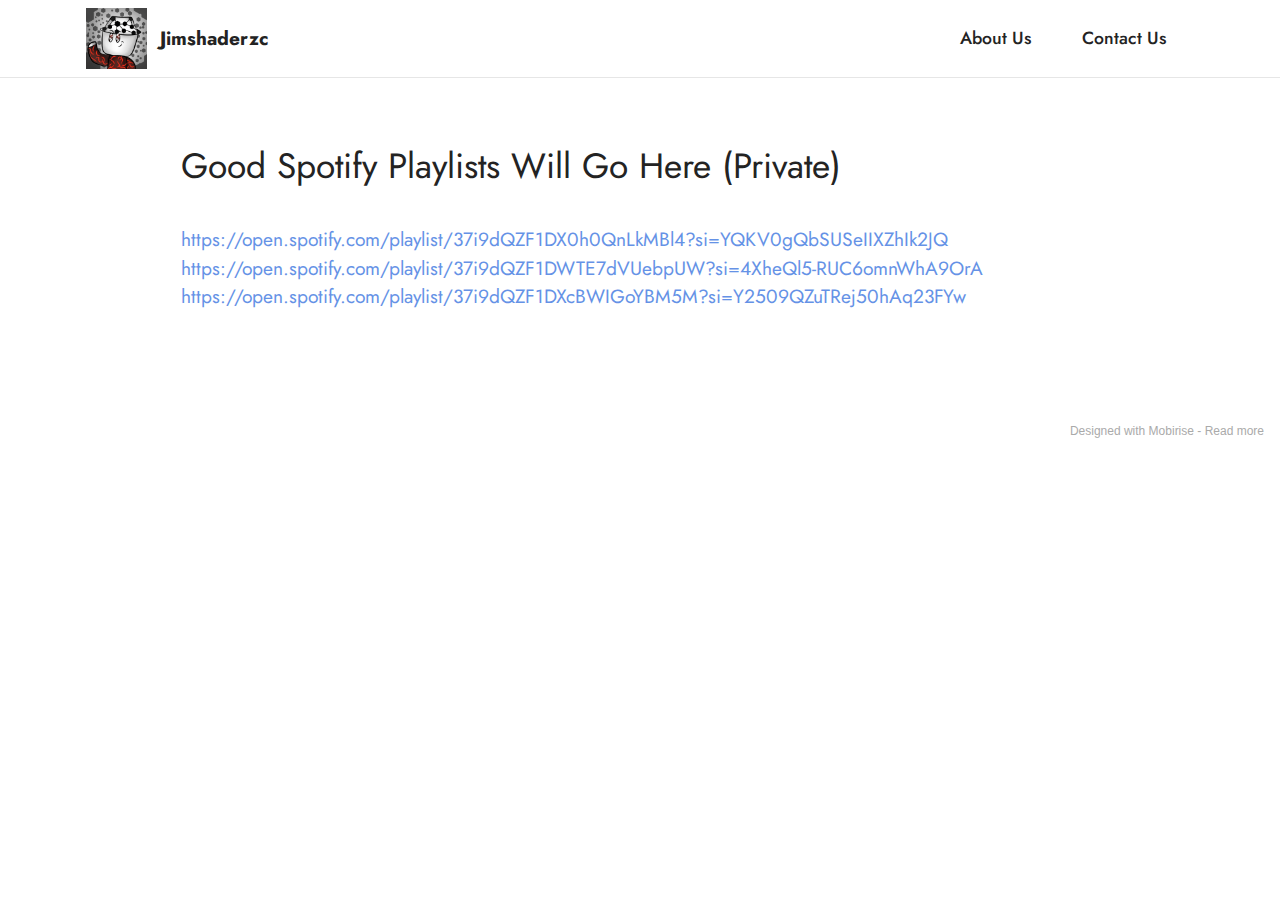
<file: spotifyplaylistsprivate.html>
<!DOCTYPE html>
<html  >
<head>
  <!-- Site made with Mobirise Website Builder v5.3.0, https://mobirise.com -->
  <meta charset="UTF-8">
  <meta http-equiv="X-UA-Compatible" content="IE=edge">
  <meta name="generator" content="Mobirise v5.3.0, mobirise.com">
  <meta name="viewport" content="width=device-width, initial-scale=1, minimum-scale=1">
  <link rel="shortcut icon" href="assets/images/untitled597-20200923073049-128x126-1.png" type="image/x-icon">
  <meta name="description" content="">
  
  
  <title>spotifyplaylistsprivate</title>
  <link rel="stylesheet" href="assets/tether/tether.min.css">
  <link rel="stylesheet" href="assets/bootstrap/css/bootstrap.min.css">
  <link rel="stylesheet" href="assets/bootstrap/css/bootstrap-grid.min.css">
  <link rel="stylesheet" href="assets/bootstrap/css/bootstrap-reboot.min.css">
  <link rel="stylesheet" href="assets/dropdown/css/style.css">
  <link rel="stylesheet" href="assets/socicon/css/styles.css">
  <link rel="stylesheet" href="assets/theme/css/style.css">
  <link rel="preload" as="style" href="assets/mobirise/css/mbr-additional.css"><link rel="stylesheet" href="assets/mobirise/css/mbr-additional.css" type="text/css">
  
  
  
  
</head>
<body>
  
  <section class="menu cid-s48OLK6784" once="menu" id="menu1-u">
    
    <nav class="navbar navbar-dropdown navbar-fixed-top navbar-expand-lg">
        <div class="container">
            <div class="navbar-brand">
                <span class="navbar-logo">
                    
                        <img src="assets/images/untitled597-20200923073049-96x95.png" alt="Mobirise" style="height: 3.8rem;">
                    
                </span>
                <span class="navbar-caption-wrap"><a class="navbar-caption text-black text-primary display-7" href="home.html">Jimshaderzc</a></span>
            </div>
            <button class="navbar-toggler" type="button" data-toggle="collapse" data-target="#navbarSupportedContent" aria-controls="navbarNavAltMarkup" aria-expanded="false" aria-label="Toggle navigation">
                <div class="hamburger">
                    <span></span>
                    <span></span>
                    <span></span>
                    <span></span>
                </div>
            </button>
            <div class="collapse navbar-collapse" id="navbarSupportedContent">
                <ul class="navbar-nav nav-dropdown nav-right" data-app-modern-menu="true"><li class="nav-item"><a class="nav-link link text-black text-primary display-4" href="/about.html">
                            About Us&nbsp;</a></li><li class="nav-item"><a class="nav-link link text-black text-primary display-4" href="/contact.html">Contact Us&nbsp;</a></li></ul>
                
                
            </div>
        </div>
    </nav>

</section>

<section class="content5 cid-spNmBksjfR" id="content5-w">
    
    <div class="container">
        <div class="row justify-content-center">
            <div class="col-md-12 col-lg-10">
                
                <h4 class="mbr-section-subtitle mbr-fonts-style mb-4 display-5">
                    Good Spotify Playlists Will Go Here (Private)</h4>
                <p class="mbr-text mbr-fonts-style display-7"><a href="https://open.spotify.com/playlist/37i9dQZF1DX0h0QnLkMBl4?si=YQKV0gQbSUSeIIXZhIk2JQ" class="text-primary">https://open.spotify.com/playlist/37i9dQZF1DX0h0QnLkMBl4?si=YQKV0gQbSUSeIIXZhIk2JQ</a><br><a href="https://open.spotify.com/playlist/37i9dQZF1DX0h0QnLkMBl4?si=YQKV0gQbSUSeIIXZhIk2JQ" class="text-primary">https://open.spotify.com/playlist/37i9dQZF1DWTE7dVUebpUW?si=4XheQl5-RUC6omnWhA9OrA</a><br><a href="https://open.spotify.com/playlist/37i9dQZF1DX0h0QnLkMBl4?si=YQKV0gQbSUSeIIXZhIk2JQ" class="text-primary">https://open.spotify.com/playlist/37i9dQZF1DXcBWIGoYBM5M?si=Y2509QZuTRej50hAq23FYw<br></a></p>
            </div>
        </div>
    </div>
</section><section style="background-color: #fff; font-family: -apple-system, BlinkMacSystemFont, 'Segoe UI', 'Roboto', 'Helvetica Neue', Arial, sans-serif; color:#aaa; font-size:12px; padding: 0; align-items: center; display: flex;"><a href="https://mobirise.site/u" style="flex: 1 1; height: 3rem; padding-left: 1rem;"></a><p style="flex: 0 0 auto; margin:0; padding-right:1rem;">Designed with Mobirise - <a href="https://mobirise.site/l" style="color:#aaa;">Read more</a></p></section><script src="assets/web/assets/jquery/jquery.min.js"></script>  <script src="assets/popper/popper.min.js"></script>  <script src="assets/tether/tether.min.js"></script>  <script src="assets/bootstrap/js/bootstrap.min.js"></script>  <script src="assets/smoothscroll/smooth-scroll.js"></script>  <script src="assets/dropdown/js/nav-dropdown.js"></script>  <script src="assets/dropdown/js/navbar-dropdown.js"></script>  <script src="assets/touchswipe/jquery.touch-swipe.min.js"></script>  <script src="assets/theme/js/script.js"></script>  
  
  
</body>
</html>
</file>
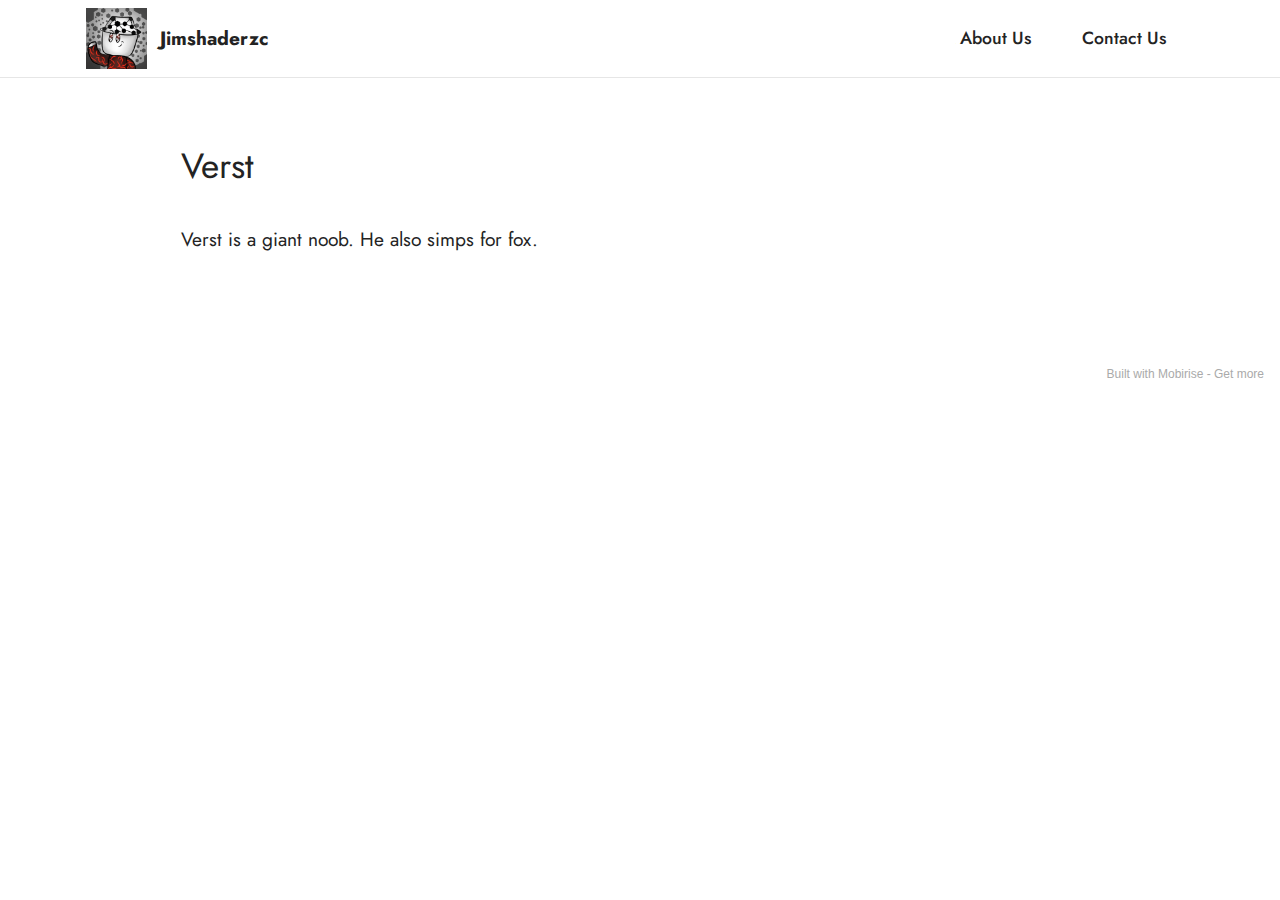
<file: verst.html>
<!DOCTYPE html>
<html  >
<head>
  <!-- Site made with Mobirise Website Builder v5.3.0, https://mobirise.com -->
  <meta charset="UTF-8">
  <meta http-equiv="X-UA-Compatible" content="IE=edge">
  <meta name="generator" content="Mobirise v5.3.0, mobirise.com">
  <meta name="viewport" content="width=device-width, initial-scale=1, minimum-scale=1">
  <link rel="shortcut icon" href="assets/images/untitled597-20200923073049-128x126-1.png" type="image/x-icon">
  <meta name="description" content="">
  
  
  <title>verst</title>
  <link rel="stylesheet" href="assets/tether/tether.min.css">
  <link rel="stylesheet" href="assets/bootstrap/css/bootstrap.min.css">
  <link rel="stylesheet" href="assets/bootstrap/css/bootstrap-grid.min.css">
  <link rel="stylesheet" href="assets/bootstrap/css/bootstrap-reboot.min.css">
  <link rel="stylesheet" href="assets/dropdown/css/style.css">
  <link rel="stylesheet" href="assets/socicon/css/styles.css">
  <link rel="stylesheet" href="assets/theme/css/style.css">
  <link rel="preload" as="style" href="assets/mobirise/css/mbr-additional.css"><link rel="stylesheet" href="assets/mobirise/css/mbr-additional.css" type="text/css">
  
  
  
  
</head>
<body>
  
  <section class="menu cid-s48OLK6784" once="menu" id="menu1-x">
    
    <nav class="navbar navbar-dropdown navbar-fixed-top navbar-expand-lg">
        <div class="container">
            <div class="navbar-brand">
                <span class="navbar-logo">
                    
                        <img src="assets/images/untitled597-20200923073049-96x95.png" alt="Mobirise" style="height: 3.8rem;">
                    
                </span>
                <span class="navbar-caption-wrap"><a class="navbar-caption text-black text-primary display-7" href="home.html">Jimshaderzc</a></span>
            </div>
            <button class="navbar-toggler" type="button" data-toggle="collapse" data-target="#navbarSupportedContent" aria-controls="navbarNavAltMarkup" aria-expanded="false" aria-label="Toggle navigation">
                <div class="hamburger">
                    <span></span>
                    <span></span>
                    <span></span>
                    <span></span>
                </div>
            </button>
            <div class="collapse navbar-collapse" id="navbarSupportedContent">
                <ul class="navbar-nav nav-dropdown nav-right" data-app-modern-menu="true"><li class="nav-item"><a class="nav-link link text-black text-primary display-4" href="/about.html">
                            About Us&nbsp;</a></li><li class="nav-item"><a class="nav-link link text-black text-primary display-4" href="/contact.html">Contact Us&nbsp;</a></li></ul>
                
                
            </div>
        </div>
    </nav>

</section>

<section class="content5 cid-spNr2fAMAE" id="content5-y">
    
    <div class="container">
        <div class="row justify-content-center">
            <div class="col-md-12 col-lg-10">
                
                <h4 class="mbr-section-subtitle mbr-fonts-style mb-4 display-5">
                    Verst</h4>
                <p class="mbr-text mbr-fonts-style display-7">
                    Verst is a giant noob. He also simps for fox.</p>
            </div>
        </div>
    </div>
</section><section style="background-color: #fff; font-family: -apple-system, BlinkMacSystemFont, 'Segoe UI', 'Roboto', 'Helvetica Neue', Arial, sans-serif; color:#aaa; font-size:12px; padding: 0; align-items: center; display: flex;"><a href="https://mobirise.site/q" style="flex: 1 1; height: 3rem; padding-left: 1rem;"></a><p style="flex: 0 0 auto; margin:0; padding-right:1rem;">Built with Mobirise - <a href="https://mobirise.site/k" style="color:#aaa;">Get more</a></p></section><script src="assets/web/assets/jquery/jquery.min.js"></script>  <script src="assets/popper/popper.min.js"></script>  <script src="assets/tether/tether.min.js"></script>  <script src="assets/bootstrap/js/bootstrap.min.js"></script>  <script src="assets/smoothscroll/smooth-scroll.js"></script>  <script src="assets/dropdown/js/nav-dropdown.js"></script>  <script src="assets/dropdown/js/navbar-dropdown.js"></script>  <script src="assets/touchswipe/jquery.touch-swipe.min.js"></script>  <script src="assets/theme/js/script.js"></script>  
  
  
</body>
</html>
</file>
<file: assets/dropdown/css/style.css>
.navbar-dropdown {
  left: 0;
  padding: 0;
  position: absolute;
  right: 0;
  top: 0;
  transition: all 0.45s ease;
  z-index: 1030;
  background: #282828; }
  .navbar-dropdown .navbar-logo {
    margin-right: 0.8rem;
    transition: margin 0.3s ease-in-out;
    vertical-align: middle; }
    .navbar-dropdown .navbar-logo img {
      height: 3.125rem;
      transition: all 0.3s ease-in-out; }
    .navbar-dropdown .navbar-logo.mbr-iconfont {
      font-size: 3.125rem;
      line-height: 3.125rem; }
  .navbar-dropdown .navbar-caption {
    font-weight: 700;
    white-space: normal;
    vertical-align: -4px;
    line-height: 3.125rem !important; }
    .navbar-dropdown .navbar-caption, .navbar-dropdown .navbar-caption:hover {
      color: inherit;
      text-decoration: none; }
  .navbar-dropdown .mbr-iconfont + .navbar-caption {
    vertical-align: -1px; }
  .navbar-dropdown.navbar-fixed-top {
    position: fixed; }
  .navbar-dropdown .navbar-brand span {
    vertical-align: -4px; }
  .navbar-dropdown.bg-color.transparent {
    background: none; }
  .navbar-dropdown.navbar-short .navbar-brand {
    padding: 0.625rem 0; }
    .navbar-dropdown.navbar-short .navbar-brand span {
      vertical-align: -1px; }
  .navbar-dropdown.navbar-short .navbar-caption {
    line-height: 2.375rem !important;
    vertical-align: -2px; }
  .navbar-dropdown.navbar-short .navbar-logo {
    margin-right: 0.5rem; }
    .navbar-dropdown.navbar-short .navbar-logo img {
      height: 2.375rem; }
    .navbar-dropdown.navbar-short .navbar-logo.mbr-iconfont {
      font-size: 2.375rem;
      line-height: 2.375rem; }
  .navbar-dropdown.navbar-short .mbr-table-cell {
    height: 3.625rem; }
  .navbar-dropdown .navbar-close {
    left: 0.6875rem;
    position: fixed;
    top: 0.75rem;
    z-index: 1000; }
  .navbar-dropdown .hamburger-icon {
    content: "";
    display: inline-block;
    vertical-align: middle;
    width: 16px;
    -webkit-box-shadow: 0 -6px 0 1px #282828,0 0 0 1px #282828,0 6px 0 1px #282828;
    -moz-box-shadow: 0 -6px 0 1px #282828,0 0 0 1px #282828,0 6px 0 1px #282828;
    box-shadow: 0 -6px 0 1px #282828,0 0 0 1px #282828,0 6px 0 1px #282828; }

.dropdown-menu .dropdown-toggle[data-toggle="dropdown-submenu"]::after {
  border-bottom: 0.35em solid transparent;
  border-left: 0.35em solid;
  border-right: 0;
  border-top: 0.35em solid transparent;
  margin-left: 0.3rem; }

.dropdown-menu .dropdown-item:focus {
  outline: 0; }

.nav-dropdown {
  font-size: 0.75rem;
  font-weight: 500;
  height: auto !important; }
  .nav-dropdown .nav-btn {
    padding-left: 1rem; }
  .nav-dropdown .link {
    margin: .667em 1.667em;
    font-weight: 500;
    padding: 0;
    transition: color .2s ease-in-out; }
    .nav-dropdown .link.dropdown-toggle {
      margin-right: 2.583em; }
      .nav-dropdown .link.dropdown-toggle::after {
        margin-left: .25rem;
        border-top: 0.35em solid;
        border-right: 0.35em solid transparent;
        border-left: 0.35em solid transparent;
        border-bottom: 0; }
      .nav-dropdown .link.dropdown-toggle[aria-expanded="true"] {
        margin: 0;
        padding: 0.667em 3.263em  0.667em 1.667em; }
  .nav-dropdown .link::after,
  .nav-dropdown .dropdown-item::after {
    color: inherit; }
  .nav-dropdown .btn {
    font-size: 0.75rem;
    font-weight: 700;
    letter-spacing: 0;
    margin-bottom: 0;
    padding-left: 1.25rem;
    padding-right: 1.25rem; }
  .nav-dropdown .dropdown-menu {
    border-radius: 0;
    border: 0;
    left: 0;
    margin: 0;
    padding-bottom: 1.25rem;
    padding-top: 1.25rem;
    position: relative; }
  .nav-dropdown .dropdown-submenu {
    margin-left: 0.125rem;
    top: 0; }
  .nav-dropdown .dropdown-item {
    font-weight: 500;
    line-height: 2;
    padding: 0.3846em 4.615em 0.3846em 1.5385em;
    position: relative;
    transition: color .2s ease-in-out, background-color .2s ease-in-out; }
    .nav-dropdown .dropdown-item::after {
      margin-top: -0.3077em;
      position: absolute;
      right: 1.1538em;
      top: 50%; }
    .nav-dropdown .dropdown-item:focus, .nav-dropdown .dropdown-item:hover {
      background: none; }

@media (max-width: 767px) {
  .nav-dropdown.navbar-toggleable-sm {
    bottom: 0;
    display: none;
    left: 0;
    overflow-x: hidden;
    position: fixed;
    top: 0;
    transform: translateX(-100%);
    -ms-transform: translateX(-100%);
    -webkit-transform: translateX(-100%);
    width: 18.75rem;
    z-index: 999; } }
.nav-dropdown.navbar-toggleable-xl {
  bottom: 0;
  display: none;
  left: 0;
  overflow-x: hidden;
  position: fixed;
  top: 0;
  transform: translateX(-100%);
  -ms-transform: translateX(-100%);
  -webkit-transform: translateX(-100%);
  width: 18.75rem;
  z-index: 999; }

.nav-dropdown-sm {
  display: block !important;
  overflow-x: hidden;
  overflow: auto;
  padding-top: 3.875rem; }
  .nav-dropdown-sm::after {
    content: "";
    display: block;
    height: 3rem;
    width: 100%; }
  .nav-dropdown-sm.collapse.in ~ .navbar-close {
    display: block !important; }
  .nav-dropdown-sm.collapsing, .nav-dropdown-sm.collapse.in {
    transform: translateX(0);
    -ms-transform: translateX(0);
    -webkit-transform: translateX(0);
    transition: all 0.25s ease-out;
    -webkit-transition: all 0.25s ease-out;
    background: #282828; }
  .nav-dropdown-sm.collapsing[aria-expanded="false"] {
    transform: translateX(-100%);
    -ms-transform: translateX(-100%);
    -webkit-transform: translateX(-100%); }
  .nav-dropdown-sm .nav-item {
    display: block;
    margin-left: 0 !important;
    padding-left: 0; }
  .nav-dropdown-sm .link,
  .nav-dropdown-sm .dropdown-item {
    border-top: 1px dotted rgba(255, 255, 255, 0.1);
    font-size: 0.8125rem;
    line-height: 1.6;
    margin: 0 !important;
    padding: 0.875rem 2.4rem 0.875rem 1.5625rem !important;
    position: relative;
    white-space: normal; }
    .nav-dropdown-sm .link:focus, .nav-dropdown-sm .link:hover,
    .nav-dropdown-sm .dropdown-item:focus,
    .nav-dropdown-sm .dropdown-item:hover {
      background: rgba(0, 0, 0, 0.2) !important;
      color: #c0a375; }
  .nav-dropdown-sm .nav-btn {
    position: relative;
    padding: 1.5625rem 1.5625rem 0 1.5625rem; }
    .nav-dropdown-sm .nav-btn::before {
      border-top: 1px dotted rgba(255, 255, 255, 0.1);
      content: "";
      left: 0;
      position: absolute;
      top: 0;
      width: 100%; }
    .nav-dropdown-sm .nav-btn + .nav-btn {
      padding-top: 0.625rem; }
      .nav-dropdown-sm .nav-btn + .nav-btn::before {
        display: none; }
  .nav-dropdown-sm .btn {
    padding: 0.625rem 0; }
  .nav-dropdown-sm .dropdown-toggle[data-toggle="dropdown-submenu"]::after {
    margin-left: .25rem;
    border-top: 0.35em solid;
    border-right: 0.35em solid transparent;
    border-left: 0.35em solid transparent;
    border-bottom: 0; }
  .nav-dropdown-sm .dropdown-toggle[data-toggle="dropdown-submenu"][aria-expanded="true"]::after {
    border-top: 0;
    border-right: 0.35em solid transparent;
    border-left: 0.35em solid transparent;
    border-bottom: 0.35em solid; }
  .nav-dropdown-sm .dropdown-menu {
    margin: 0;
    padding: 0;
    position: relative;
    top: 0;
    left: 0;
    width: 100%;
    border: 0;
    float: none;
    border-radius: 0;
    background: none; }
  .nav-dropdown-sm .dropdown-submenu {
    left: 100%;
    margin-left: 0.125rem;
    margin-top: -1.25rem;
    top: 0; }

.navbar-toggleable-sm .nav-dropdown .dropdown-menu {
  position: absolute; }

.navbar-toggleable-sm .nav-dropdown .dropdown-submenu {
  left: 100%;
  margin-left: 0.125rem;
  margin-top: -1.25rem;
  top: 0; }

.navbar-toggleable-sm.opened .nav-dropdown .dropdown-menu {
  position: relative; }

.navbar-toggleable-sm.opened .nav-dropdown .dropdown-submenu {
  left: 0;
  margin-left: 00rem;
  margin-top: 0rem;
  top: 0; }

.is-builder .nav-dropdown.collapsing {
  transition: none !important; }

/*# sourceMappingURL=style.css.map */
</file>
<file: assets/socicon/css/styles.css>
@charset "UTF-8";

@font-face {
  font-family: 'Socicon';
  src:  url('../fonts/socicon.eot');
  src:  url('../fonts/socicon.eot?#iefix') format('embedded-opentype'),
    url('../fonts/socicon.woff2') format('woff2'),
    url('../fonts/socicon.ttf') format('truetype'),
    url('../fonts/socicon.woff') format('woff'),
    url('../fonts/socicon.svg#socicon') format('svg');
  font-weight: normal;
  font-style: normal;
  font-display: swap;
}

[data-icon]:before {
  font-family: "socicon" !important;
  content: attr(data-icon);
  font-style: normal !important;
  font-weight: normal !important;
  font-variant: normal !important;
  text-transform: none !important;
  speak: none;
  line-height: 1;
  -webkit-font-smoothing: antialiased;
  -moz-osx-font-smoothing: grayscale;
}

[class^="socicon-"], [class*=" socicon-"] {
  /* use !important to prevent issues with browser extensions that change fonts */
  font-family: 'Socicon' !important;
  speak: none;
  font-style: normal;
  font-weight: normal;
  font-variant: normal;
  text-transform: none;
  line-height: 1;

  /* Better Font Rendering =========== */
  -webkit-font-smoothing: antialiased;
  -moz-osx-font-smoothing: grayscale;
}

.socicon-eitaa:before {
  content: "\e97c";
}
.socicon-soroush:before {
  content: "\e97d";
}
.socicon-bale:before {
  content: "\e97e";
}
.socicon-zazzle:before {
  content: "\e97b";
}
.socicon-society6:before {
  content: "\e97a";
}
.socicon-redbubble:before {
  content: "\e979";
}
.socicon-avvo:before {
  content: "\e978";
}
.socicon-stitcher:before {
  content: "\e977";
}
.socicon-googlehangouts:before {
  content: "\e974";
}
.socicon-dlive:before {
  content: "\e975";
}
.socicon-vsco:before {
  content: "\e976";
}
.socicon-flipboard:before {
  content: "\e973";
}
.socicon-ubuntu:before {
  content: "\e958";
}
.socicon-artstation:before {
  content: "\e959";
}
.socicon-invision:before {
  content: "\e95a";
}
.socicon-torial:before {
  content: "\e95b";
}
.socicon-collectorz:before {
  content: "\e95c";
}
.socicon-seenthis:before {
  content: "\e95d";
}
.socicon-googleplaymusic:before {
  content: "\e95e";
}
.socicon-debian:before {
  content: "\e95f";
}
.socicon-filmfreeway:before {
  content: "\e960";
}
.socicon-gnome:before {
  content: "\e961";
}
.socicon-itchio:before {
  content: "\e962";
}
.socicon-jamendo:before {
  content: "\e963";
}
.socicon-mix:before {
  content: "\e964";
}
.socicon-sharepoint:before {
  content: "\e965";
}
.socicon-tinder:before {
  content: "\e966";
}
.socicon-windguru:before {
  content: "\e967";
}
.socicon-cdbaby:before {
  content: "\e968";
}
.socicon-elementaryos:before {
  content: "\e969";
}
.socicon-stage32:before {
  content: "\e96a";
}
.socicon-tiktok:before {
  content: "\e96b";
}
.socicon-gitter:before {
  content: "\e96c";
}
.socicon-letterboxd:before {
  content: "\e96d";
}
.socicon-threema:before {
  content: "\e96e";
}
.socicon-splice:before {
  content: "\e96f";
}
.socicon-metapop:before {
  content: "\e970";
}
.socicon-naver:before {
  content: "\e971";
}
.socicon-remote:before {
  content: "\e972";
}
.socicon-internet:before {
  content: "\e957";
}
.socicon-moddb:before {
  content: "\e94b";
}
.socicon-indiedb:before {
  content: "\e94c";
}
.socicon-traxsource:before {
  content: "\e94d";
}
.socicon-gamefor:before {
  content: "\e94e";
}
.socicon-pixiv:before {
  content: "\e94f";
}
.socicon-myanimelist:before {
  content: "\e950";
}
.socicon-blackberry:before {
  content: "\e951";
}
.socicon-wickr:before {
  content: "\e952";
}
.socicon-spip:before {
  content: "\e953";
}
.socicon-napster:before {
  content: "\e954";
}
.socicon-beatport:before {
  content: "\e955";
}
.socicon-hackerone:before {
  content: "\e956";
}
.socicon-hackernews:before {
  content: "\e946";
}
.socicon-smashwords:before {
  content: "\e947";
}
.socicon-kobo:before {
  content: "\e948";
}
.socicon-bookbub:before {
  content: "\e949";
}
.socicon-mailru:before {
  content: "\e94a";
}
.socicon-gitlab:before {
  content: "\e945";
}
.socicon-instructables:before {
  content: "\e944";
}
.socicon-portfolio:before {
  content: "\e943";
}
.socicon-codered:before {
  content: "\e940";
}
.socicon-origin:before {
  content: "\e941";
}
.socicon-nextdoor:before {
  content: "\e942";
}
.socicon-udemy:before {
  content: "\e93f";
}
.socicon-livemaster:before {
  content: "\e93e";
}
.socicon-crunchbase:before {
  content: "\e93b";
}
.socicon-homefy:before {
  content: "\e93c";
}
.socicon-calendly:before {
  content: "\e93d";
}
.socicon-realtor:before {
  content: "\e90f";
}
.socicon-tidal:before {
  content: "\e910";
}
.socicon-qobuz:before {
  content: "\e911";
}
.socicon-natgeo:before {
  content: "\e912";
}
.socicon-mastodon:before {
  content: "\e913";
}
.socicon-unsplash:before {
  content: "\e914";
}
.socicon-homeadvisor:before {
  content: "\e915";
}
.socicon-angieslist:before {
  content: "\e916";
}
.socicon-codepen:before {
  content: "\e917";
}
.socicon-slack:before {
  content: "\e918";
}
.socicon-openaigym:before {
  content: "\e919";
}
.socicon-logmein:before {
  content: "\e91a";
}
.socicon-fiverr:before {
  content: "\e91b";
}
.socicon-gotomeeting:before {
  content: "\e91c";
}
.socicon-aliexpress:before {
  content: "\e91d";
}
.socicon-guru:before {
  content: "\e91e";
}
.socicon-appstore:before {
  content: "\e91f";
}
.socicon-homes:before {
  content: "\e920";
}
.socicon-zoom:before {
  content: "\e921";
}
.socicon-alibaba:before {
  content: "\e922";
}
.socicon-craigslist:before {
  content: "\e923";
}
.socicon-wix:before {
  content: "\e924";
}
.socicon-redfin:before {
  content: "\e925";
}
.socicon-googlecalendar:before {
  content: "\e926";
}
.socicon-shopify:before {
  content: "\e927";
}
.socicon-freelancer:before {
  content: "\e928";
}
.socicon-seedrs:before {
  content: "\e929";
}
.socicon-bing:before {
  content: "\e92a";
}
.socicon-doodle:before {
  content: "\e92b";
}
.socicon-bonanza:before {
  content: "\e92c";
}
.socicon-squarespace:before {
  content: "\e92d";
}
.socicon-toptal:before {
  content: "\e92e";
}
.socicon-gust:before {
  content: "\e92f";
}
.socicon-ask:before {
  content: "\e930";
}
.socicon-trulia:before {
  content: "\e931";
}
.socicon-loomly:before {
  content: "\e932";
}
.socicon-ghost:before {
  content: "\e933";
}
.socicon-upwork:before {
  content: "\e934";
}
.socicon-fundable:before {
  content: "\e935";
}
.socicon-booking:before {
  content: "\e936";
}
.socicon-googlemaps:before {
  content: "\e937";
}
.socicon-zillow:before {
  content: "\e938";
}
.socicon-niconico:before {
  content: "\e939";
}
.socicon-toneden:before {
  content: "\e93a";
}
.socicon-augment:before {
  content: "\e908";
}
.socicon-bitbucket:before {
  content: "\e909";
}
.socicon-fyuse:before {
  content: "\e90a";
}
.socicon-yt-gaming:before {
  content: "\e90b";
}
.socicon-sketchfab:before {
  content: "\e90c";
}
.socicon-mobcrush:before {
  content: "\e90d";
}
.socicon-microsoft:before {
  content: "\e90e";
}
.socicon-pandora:before {
  content: "\e907";
}
.socicon-messenger:before {
  content: "\e906";
}
.socicon-gamewisp:before {
  content: "\e905";
}
.socicon-bloglovin:before {
  content: "\e904";
}
.socicon-tunein:before {
  content: "\e903";
}
.socicon-gamejolt:before {
  content: "\e901";
}
.socicon-trello:before {
  content: "\e902";
}
.socicon-spreadshirt:before {
  content: "\e900";
}
.socicon-500px:before {
  content: "\e000";
}
.socicon-8tracks:before {
  content: "\e001";
}
.socicon-airbnb:before {
  content: "\e002";
}
.socicon-alliance:before {
  content: "\e003";
}
.socicon-amazon:before {
  content: "\e004";
}
.socicon-amplement:before {
  content: "\e005";
}
.socicon-android:before {
  content: "\e006";
}
.socicon-angellist:before {
  content: "\e007";
}
.socicon-apple:before {
  content: "\e008";
}
.socicon-appnet:before {
  content: "\e009";
}
.socicon-baidu:before {
  content: "\e00a";
}
.socicon-bandcamp:before {
  content: "\e00b";
}
.socicon-battlenet:before {
  content: "\e00c";
}
.socicon-mixer:before {
  content: "\e00d";
}
.socicon-bebee:before {
  content: "\e00e";
}
.socicon-bebo:before {
  content: "\e00f";
}
.socicon-behance:before {
  content: "\e010";
}
.socicon-blizzard:before {
  content: "\e011";
}
.socicon-blogger:before {
  content: "\e012";
}
.socicon-buffer:before {
  content: "\e013";
}
.socicon-chrome:before {
  content: "\e014";
}
.socicon-coderwall:before {
  content: "\e015";
}
.socicon-curse:before {
  content: "\e016";
}
.socicon-dailymotion:before {
  content: "\e017";
}
.socicon-deezer:before {
  content: "\e018";
}
.socicon-delicious:before {
  content: "\e019";
}
.socicon-deviantart:before {
  content: "\e01a";
}
.socicon-diablo:before {
  content: "\e01b";
}
.socicon-digg:before {
  content: "\e01c";
}
.socicon-discord:before {
  content: "\e01d";
}
.socicon-disqus:before {
  content: "\e01e";
}
.socicon-douban:before {
  content: "\e01f";
}
.socicon-draugiem:before {
  content: "\e020";
}
.socicon-dribbble:before {
  content: "\e021";
}
.socicon-drupal:before {
  content: "\e022";
}
.socicon-ebay:before {
  content: "\e023";
}
.socicon-ello:before {
  content: "\e024";
}
.socicon-endomodo:before {
  content: "\e025";
}
.socicon-envato:before {
  content: "\e026";
}
.socicon-etsy:before {
  content: "\e027";
}
.socicon-facebook:before {
  content: "\e028";
}
.socicon-feedburner:before {
  content: "\e029";
}
.socicon-filmweb:before {
  content: "\e02a";
}
.socicon-firefox:before {
  content: "\e02b";
}
.socicon-flattr:before {
  content: "\e02c";
}
.socicon-flickr:before {
  content: "\e02d";
}
.socicon-formulr:before {
  content: "\e02e";
}
.socicon-forrst:before {
  content: "\e02f";
}
.socicon-foursquare:before {
  content: "\e030";
}
.socicon-friendfeed:before {
  content: "\e031";
}
.socicon-github:before {
  content: "\e032";
}
.socicon-goodreads:before {
  content: "\e033";
}
.socicon-google:before {
  content: "\e034";
}
.socicon-googlescholar:before {
  content: "\e035";
}
.socicon-googlegroups:before {
  content: "\e036";
}
.socicon-googlephotos:before {
  content: "\e037";
}
.socicon-googleplus:before {
  content: "\e038";
}
.socicon-grooveshark:before {
  content: "\e039";
}
.socicon-hackerrank:before {
  content: "\e03a";
}
.socicon-hearthstone:before {
  content: "\e03b";
}
.socicon-hellocoton:before {
  content: "\e03c";
}
.socicon-heroes:before {
  content: "\e03d";
}
.socicon-smashcast:before {
  content: "\e03e";
}
.socicon-horde:before {
  content: "\e03f";
}
.socicon-houzz:before {
  content: "\e040";
}
.socicon-icq:before {
  content: "\e041";
}
.socicon-identica:before {
  content: "\e042";
}
.socicon-imdb:before {
  content: "\e043";
}
.socicon-instagram:before {
  content: "\e044";
}
.socicon-issuu:before {
  content: "\e045";
}
.socicon-istock:before {
  content: "\e046";
}
.socicon-itunes:before {
  content: "\e047";
}
.socicon-keybase:before {
  content: "\e048";
}
.socicon-lanyrd:before {
  content: "\e049";
}
.socicon-lastfm:before {
  content: "\e04a";
}
.socicon-line:before {
  content: "\e04b";
}
.socicon-linkedin:before {
  content: "\e04c";
}
.socicon-livejournal:before {
  content: "\e04d";
}
.socicon-lyft:before {
  content: "\e04e";
}
.socicon-macos:before {
  content: "\e04f";
}
.socicon-mail:before {
  content: "\e050";
}
.socicon-medium:before {
  content: "\e051";
}
.socicon-meetup:before {
  content: "\e052";
}
.socicon-mixcloud:before {
  content: "\e053";
}
.socicon-modelmayhem:before {
  content: "\e054";
}
.socicon-mumble:before {
  content: "\e055";
}
.socicon-myspace:before {
  content: "\e056";
}
.socicon-newsvine:before {
  content: "\e057";
}
.socicon-nintendo:before {
  content: "\e058";
}
.socicon-npm:before {
  content: "\e059";
}
.socicon-odnoklassniki:before {
  content: "\e05a";
}
.socicon-openid:before {
  content: "\e05b";
}
.socicon-opera:before {
  content: "\e05c";
}
.socicon-outlook:before {
  content: "\e05d";
}
.socicon-overwatch:before {
  content: "\e05e";
}
.socicon-patreon:before {
  content: "\e05f";
}
.socicon-paypal:before {
  content: "\e060";
}
.socicon-periscope:before {
  content: "\e061";
}
.socicon-persona:before {
  content: "\e062";
}
.socicon-pinterest:before {
  content: "\e063";
}
.socicon-play:before {
  content: "\e064";
}
.socicon-player:before {
  content: "\e065";
}
.socicon-playstation:before {
  content: "\e066";
}
.socicon-pocket:before {
  content: "\e067";
}
.socicon-qq:before {
  content: "\e068";
}
.socicon-quora:before {
  content: "\e069";
}
.socicon-raidcall:before {
  content: "\e06a";
}
.socicon-ravelry:before {
  content: "\e06b";
}
.socicon-reddit:before {
  content: "\e06c";
}
.socicon-renren:before {
  content: "\e06d";
}
.socicon-researchgate:before {
  content: "\e06e";
}
.socicon-residentadvisor:before {
  content: "\e06f";
}
.socicon-reverbnation:before {
  content: "\e070";
}
.socicon-rss:before {
  content: "\e071";
}
.socicon-sharethis:before {
  content: "\e072";
}
.socicon-skype:before {
  content: "\e073";
}
.socicon-slideshare:before {
  content: "\e074";
}
.socicon-smugmug:before {
  content: "\e075";
}
.socicon-snapchat:before {
  content: "\e076";
}
.socicon-songkick:before {
  content: "\e077";
}
.socicon-soundcloud:before {
  content: "\e078";
}
.socicon-spotify:before {
  content: "\e079";
}
.socicon-stackexchange:before {
  content: "\e07a";
}
.socicon-stackoverflow:before {
  content: "\e07b";
}
.socicon-starcraft:before {
  content: "\e07c";
}
.socicon-stayfriends:before {
  content: "\e07d";
}
.socicon-steam:before {
  content: "\e07e";
}
.socicon-storehouse:before {
  content: "\e07f";
}
.socicon-strava:before {
  content: "\e080";
}
.socicon-streamjar:before {
  content: "\e081";
}
.socicon-stumbleupon:before {
  content: "\e082";
}
.socicon-swarm:before {
  content: "\e083";
}
.socicon-teamspeak:before {
  content: "\e084";
}
.socicon-teamviewer:before {
  content: "\e085";
}
.socicon-technorati:before {
  content: "\e086";
}
.socicon-telegram:before {
  content: "\e087";
}
.socicon-tripadvisor:before {
  content: "\e088";
}
.socicon-tripit:before {
  content: "\e089";
}
.socicon-triplej:before {
  content: "\e08a";
}
.socicon-tumblr:before {
  content: "\e08b";
}
.socicon-twitch:before {
  content: "\e08c";
}
.socicon-twitter:before {
  content: "\e08d";
}
.socicon-uber:before {
  content: "\e08e";
}
.socicon-ventrilo:before {
  content: "\e08f";
}
.socicon-viadeo:before {
  content: "\e090";
}
.socicon-viber:before {
  content: "\e091";
}
.socicon-viewbug:before {
  content: "\e092";
}
.socicon-vimeo:before {
  content: "\e093";
}
.socicon-vine:before {
  content: "\e094";
}
.socicon-vkontakte:before {
  content: "\e095";
}
.socicon-warcraft:before {
  content: "\e096";
}
.socicon-wechat:before {
  content: "\e097";
}
.socicon-weibo:before {
  content: "\e098";
}
.socicon-whatsapp:before {
  content: "\e099";
}
.socicon-wikipedia:before {
  content: "\e09a";
}
.socicon-windows:before {
  content: "\e09b";
}
.socicon-wordpress:before {
  content: "\e09c";
}
.socicon-wykop:before {
  content: "\e09d";
}
.socicon-xbox:before {
  content: "\e09e";
}
.socicon-xing:before {
  content: "\e09f";
}
.socicon-yahoo:before {
  content: "\e0a0";
}
.socicon-yammer:before {
  content: "\e0a1";
}
.socicon-yandex:before {
  content: "\e0a2";
}
.socicon-yelp:before {
  content: "\e0a3";
}
.socicon-younow:before {
  content: "\e0a4";
}
.socicon-youtube:before {
  content: "\e0a5";
}
.socicon-zapier:before {
  content: "\e0a6";
}
.socicon-zerply:before {
  content: "\e0a7";
}
.socicon-zomato:before {
  content: "\e0a8";
}
.socicon-zynga:before {
  content: "\e0a9";
}
</file>
<file: assets/theme/css/style.css>
@charset "UTF-8";
section {
  background-color: #ffffff;
}

body {
  font-style: normal;
  line-height: 1.5;
  font-weight: 400;
  color: #232323;
  position: relative;
}

section,
.container,
.container-fluid {
  position: relative;
  word-wrap: break-word;
}

a.mbr-iconfont:hover {
  text-decoration: none;
}

.article .lead p,
.article .lead ul,
.article .lead ol,
.article .lead pre,
.article .lead blockquote {
  margin-bottom: 0;
}

a {
  font-style: normal;
  font-weight: 400;
  cursor: pointer;
}
a, a:hover {
  text-decoration: none;
}

.mbr-section-title {
  font-style: normal;
  line-height: 1.3;
}

.mbr-section-subtitle {
  line-height: 1.3;
}

.mbr-text {
  font-style: normal;
  line-height: 1.7;
}

h1,
h2,
h3,
h4,
h5,
h6,
.display-1,
.display-2,
.display-4,
.display-5,
.display-7,
span,
p,
a {
  line-height: 1;
  word-break: break-word;
  word-wrap: break-word;
  font-weight: 400;
}

b,
strong {
  font-weight: bold;
}

input:-webkit-autofill, input:-webkit-autofill:hover, input:-webkit-autofill:focus, input:-webkit-autofill:active {
  transition-delay: 9999s;
  -webkit-transition-property: background-color, color;
  transition-property: background-color, color;
}

textarea[type=hidden] {
  display: none;
}

section {
  background-position: 50% 50%;
  background-repeat: no-repeat;
  background-size: cover;
}
section .mbr-background-video,
section .mbr-background-video-preview {
  position: absolute;
  bottom: 0;
  left: 0;
  right: 0;
  top: 0;
}

.hidden {
  visibility: hidden;
}

.mbr-z-index20 {
  z-index: 20;
}

/*! Base colors */
.mbr-white {
  color: #ffffff;
}

.mbr-black {
  color: #111111;
}

.mbr-bg-white {
  background-color: #ffffff;
}

.mbr-bg-black {
  background-color: #000000;
}

/*! Text-aligns */
.align-left {
  text-align: left;
}

.align-center {
  text-align: center;
}

.align-right {
  text-align: right;
}

/*! Font-weight  */
.mbr-light {
  font-weight: 300;
}

.mbr-regular {
  font-weight: 400;
}

.mbr-semibold {
  font-weight: 500;
}

.mbr-bold {
  font-weight: 700;
}

/*! Media  */
.media-content {
  flex-basis: 100%;
}

.media-container-row {
  display: flex;
  flex-direction: row;
  flex-wrap: wrap;
  justify-content: center;
  align-content: center;
  align-items: start;
}
.media-container-row .media-size-item {
  width: 400px;
}

.media-container-column {
  display: flex;
  flex-direction: column;
  flex-wrap: wrap;
  justify-content: center;
  align-content: center;
  align-items: stretch;
}
.media-container-column > * {
  width: 100%;
}

@media (min-width: 992px) {
  .media-container-row {
    flex-wrap: nowrap;
  }
}
figure {
  margin-bottom: 0;
  overflow: hidden;
}

figure[mbr-media-size] {
  transition: width 0.1s;
}

img,
iframe {
  display: block;
  width: 100%;
}

.card {
  background-color: transparent;
  border: none;
}

.card-box {
  width: 100%;
}

.card-img {
  text-align: center;
  flex-shrink: 0;
  -webkit-flex-shrink: 0;
}

.media {
  max-width: 100%;
  margin: 0 auto;
}

.mbr-figure {
  align-self: center;
}

.media-container > div {
  max-width: 100%;
}

.mbr-figure img,
.card-img img {
  width: 100%;
}

@media (max-width: 991px) {
  .media-size-item {
    width: auto !important;
  }

  .media {
    width: auto;
  }

  .mbr-figure {
    width: 100% !important;
  }
}
/*! Buttons */
.mbr-section-btn {
  margin-left: -0.6rem;
  margin-right: -0.6rem;
  font-size: 0;
}

.btn {
  font-weight: 600;
  border-width: 1px;
  font-style: normal;
  margin: 0.6rem 0.6rem;
  white-space: normal;
  transition: all 0.2s ease-in-out;
  display: inline-flex;
  align-items: center;
  justify-content: center;
  word-break: break-word;
}

.btn-sm {
  font-weight: 600;
  letter-spacing: 0px;
  transition: all 0.3s ease-in-out;
}

.btn-md {
  font-weight: 600;
  letter-spacing: 0px;
  transition: all 0.3s ease-in-out;
}

.btn-lg {
  font-weight: 600;
  letter-spacing: 0px;
  transition: all 0.3s ease-in-out;
}

.btn-form {
  margin: 0;
}
.btn-form:hover {
  cursor: pointer;
}

nav .mbr-section-btn {
  margin-left: 0rem;
  margin-right: 0rem;
}

/*! Btn icon margin */
.btn .mbr-iconfont,
.btn.btn-sm .mbr-iconfont {
  order: 1;
  cursor: pointer;
  margin-left: 0.5rem;
  vertical-align: sub;
}

.btn.btn-md .mbr-iconfont,
.btn.btn-md .mbr-iconfont {
  margin-left: 0.8rem;
}

.mbr-regular {
  font-weight: 400;
}

.mbr-semibold {
  font-weight: 500;
}

.mbr-bold {
  font-weight: 700;
}

[type=submit] {
  -webkit-appearance: none;
}

/*! Full-screen */
.mbr-fullscreen .mbr-overlay {
  min-height: 100vh;
}

.mbr-fullscreen {
  display: flex;
  display: -moz-flex;
  display: -ms-flex;
  display: -o-flex;
  align-items: center;
  min-height: 100vh;
  padding-top: 3rem;
  padding-bottom: 3rem;
}

/*! Map */
.map {
  height: 25rem;
  position: relative;
}
.map iframe {
  width: 100%;
  height: 100%;
}

/*! Scroll to top arrow */
.mbr-arrow-up {
  bottom: 25px;
  right: 90px;
  position: fixed;
  text-align: right;
  z-index: 5000;
  color: #ffffff;
  font-size: 22px;
}

.mbr-arrow-up a {
  background: rgba(0, 0, 0, 0.2);
  border-radius: 50%;
  color: #fff;
  display: inline-block;
  height: 60px;
  width: 60px;
  border: 2px solid #fff;
  outline-style: none !important;
  position: relative;
  text-decoration: none;
  transition: all 0.3s ease-in-out;
  cursor: pointer;
  text-align: center;
}
.mbr-arrow-up a:hover {
  background-color: rgba(0, 0, 0, 0.4);
}
.mbr-arrow-up a i {
  line-height: 60px;
}

.mbr-arrow-up-icon {
  display: block;
  color: #fff;
}

.mbr-arrow-up-icon::before {
  content: "›";
  display: inline-block;
  font-family: serif;
  font-size: 22px;
  line-height: 1;
  font-style: normal;
  position: relative;
  top: 6px;
  left: -4px;
  transform: rotate(-90deg);
}

/*! Arrow Down */
.mbr-arrow {
  position: absolute;
  bottom: 45px;
  left: 50%;
  width: 60px;
  height: 60px;
  cursor: pointer;
  background-color: rgba(80, 80, 80, 0.5);
  border-radius: 50%;
  transform: translateX(-50%);
}
@media (max-width: 767px) {
  .mbr-arrow {
    display: none;
  }
}
.mbr-arrow > a {
  display: inline-block;
  text-decoration: none;
  outline-style: none;
  -webkit-animation: arrowdown 1.7s ease-in-out infinite;
          animation: arrowdown 1.7s ease-in-out infinite;
  color: #ffffff;
}
.mbr-arrow > a > i {
  position: absolute;
  top: -2px;
  left: 15px;
  font-size: 2rem;
}

#scrollToTop a i::before {
  content: "";
  position: absolute;
  display: block;
  border-bottom: 2.5px solid #fff;
  border-left: 2.5px solid #fff;
  width: 27.8%;
  height: 27.8%;
  left: 50%;
  top: 51%;
  transform: translateY(-30%) translateX(-50%) rotate(135deg);
}

@keyframes arrowdown {
  0% {
    transform: translateY(0px);
  }
  50% {
    transform: translateY(-5px);
  }
  100% {
    transform: translateY(0px);
  }
}
@-webkit-keyframes arrowdown {
  0% {
    transform: translateY(0px);
  }
  50% {
    transform: translateY(-5px);
  }
  100% {
    transform: translateY(0px);
  }
}
@media (max-width: 500px) {
  .mbr-arrow-up {
    left: 0;
    right: 0;
    text-align: center;
  }
}
/*Gradients animation*/
@keyframes gradient-animation {
  from {
    background-position: 0% 100%;
    -webkit-animation-timing-function: ease-in-out;
            animation-timing-function: ease-in-out;
  }
  to {
    background-position: 100% 0%;
    -webkit-animation-timing-function: ease-in-out;
            animation-timing-function: ease-in-out;
  }
}
@-webkit-keyframes gradient-animation {
  from {
    background-position: 0% 100%;
    -webkit-animation-timing-function: ease-in-out;
            animation-timing-function: ease-in-out;
  }
  to {
    background-position: 100% 0%;
    -webkit-animation-timing-function: ease-in-out;
            animation-timing-function: ease-in-out;
  }
}
.bg-gradient {
  background-size: 200% 200%;
  animation: gradient-animation 5s infinite alternate;
  -webkit-animation: gradient-animation 5s infinite alternate;
}

.menu .navbar-brand {
  display: -webkit-flex;
}
.menu .navbar-brand span {
  display: flex;
  display: -webkit-flex;
}
.menu .navbar-brand .navbar-caption-wrap {
  display: -webkit-flex;
}
.menu .navbar-brand .navbar-logo img {
  display: -webkit-flex;
  width: auto;
}
@media (min-width: 768px) and (max-width: 991px) {
  .menu .navbar-toggleable-sm .navbar-nav {
    display: -ms-flexbox;
  }
}
@media (max-width: 991px) {
  .menu .navbar-collapse {
    max-height: 93.5vh;
  }
  .menu .navbar-collapse.show {
    overflow: auto;
  }
}
@media (min-width: 992px) {
  .menu .navbar-nav.nav-dropdown {
    display: -webkit-flex;
  }
  .menu .navbar-toggleable-sm .navbar-collapse {
    display: -webkit-flex !important;
  }
  .menu .collapsed .navbar-collapse {
    max-height: 93.5vh;
  }
  .menu .collapsed .navbar-collapse.show {
    overflow: auto;
  }
}
@media (max-width: 767px) {
  .menu .navbar-collapse {
    max-height: 80vh;
  }
}

.nav-link .mbr-iconfont {
  margin-right: 0.5rem;
}

.navbar {
  display: -webkit-flex;
  -webkit-flex-wrap: wrap;
  -webkit-align-items: center;
  -webkit-justify-content: space-between;
}

.navbar-collapse {
  -webkit-flex-basis: 100%;
  -webkit-flex-grow: 1;
  -webkit-align-items: center;
}

.nav-dropdown .link {
  padding: 0.667em 1.667em !important;
  margin: 0 !important;
}

.nav {
  display: -webkit-flex;
  -webkit-flex-wrap: wrap;
}

.row {
  display: -webkit-flex;
  -webkit-flex-wrap: wrap;
}

.justify-content-center {
  -webkit-justify-content: center;
}

.form-inline {
  display: -webkit-flex;
}

.card-wrapper {
  -webkit-flex: 1;
}

.carousel-control {
  z-index: 10;
  display: -webkit-flex;
}

.carousel-controls {
  display: -webkit-flex;
}

.media {
  display: -webkit-flex;
}

.form-group:focus {
  outline: none;
}

.jq-selectbox__select {
  padding: 7px 0;
  position: relative;
}

.jq-selectbox__dropdown {
  overflow: hidden;
  border-radius: 10px;
  position: absolute;
  top: 100%;
  left: 0 !important;
  width: 100% !important;
}

.jq-selectbox__trigger-arrow {
  right: 0;
  transform: translateY(-50%);
}

.jq-selectbox li {
  padding: 1.07em 0.5em;
}

input[type=range] {
  padding-left: 0 !important;
  padding-right: 0 !important;
}

.modal-dialog,
.modal-content {
  height: 100%;
}

.modal-dialog .carousel-inner {
  height: calc(100vh - 1.75rem);
}
@media (max-width: 575px) {
  .modal-dialog .carousel-inner {
    height: calc(100vh - 1rem);
  }
}

.carousel-item {
  text-align: center;
}

.carousel-item img {
  margin: auto;
}

.navbar-toggler {
  align-self: flex-start;
  padding: 0.25rem 0.75rem;
  font-size: 1.25rem;
  line-height: 1;
  background: transparent;
  border: 1px solid transparent;
  border-radius: 0.25rem;
}

.navbar-toggler:focus,
.navbar-toggler:hover {
  text-decoration: none;
}

.navbar-toggler-icon {
  display: inline-block;
  width: 1.5em;
  height: 1.5em;
  vertical-align: middle;
  content: "";
  background: no-repeat center center;
  background-size: 100% 100%;
}

.navbar-toggler-left {
  position: absolute;
  left: 1rem;
}

.navbar-toggler-right {
  position: absolute;
  right: 1rem;
}

.card-img {
  width: auto;
}

.menu .navbar.collapsed:not(.beta-menu) {
  flex-direction: column;
}

.carousel-item.active,
.carousel-item-next,
.carousel-item-prev {
  display: flex;
}

.note-air-layout .dropup .dropdown-menu,
.note-air-layout .navbar-fixed-bottom .dropdown .dropdown-menu {
  bottom: initial !important;
}

html,
body {
  height: auto;
  min-height: 100vh;
}

.dropup .dropdown-toggle::after {
  display: none;
}

.form-asterisk {
  font-family: initial;
  position: absolute;
  top: -2px;
  font-weight: normal;
}

.form-control-label {
  position: relative;
  cursor: pointer;
  margin-bottom: 0.357em;
  padding: 0;
}

.alert {
  color: #ffffff;
  border-radius: 0;
  border: 0;
  font-size: 1.1rem;
  line-height: 1.5;
  margin-bottom: 1.875rem;
  padding: 1.25rem;
  position: relative;
  text-align: center;
}
.alert.alert-form::after {
  background-color: inherit;
  bottom: -7px;
  content: "";
  display: block;
  height: 14px;
  left: 50%;
  margin-left: -7px;
  position: absolute;
  transform: rotate(45deg);
  width: 14px;
}

.form-control {
  background-color: #ffffff;
  background-clip: border-box;
  color: #232323;
  line-height: 1rem !important;
  height: auto;
  padding: 0.6rem 1.2rem;
  transition: border-color 0.25s ease 0s;
  border: 1px solid transparent !important;
  border-radius: 4px;
  box-shadow: rgba(0, 0, 0, 0.07) 0px 1px 1px 0px, rgba(0, 0, 0, 0.07) 0px 1px 3px 0px, rgba(0, 0, 0, 0.03) 0px 0px 0px 1px;
}
.form-active .form-control:invalid {
  border-color: red;
}

form .row {
  margin-left: -0.6rem;
  margin-right: -0.6rem;
}
form .row [class*=col] {
  padding-left: 0.6rem;
  padding-right: 0.6rem;
}

form .mbr-section-btn {
  margin: 0;
  padding-left: 0.6rem;
  padding-right: 0.6rem;
}

form .btn {
  display: flex;
  padding: 0.6rem 1.2rem;
  margin: 0;
}

form .form-check-input {
  margin-top: 0.5;
}

textarea.form-control {
  line-height: 1.5rem !important;
}

.form-group {
  margin-bottom: 1.2rem;
}

.form-control,
form .btn {
  min-height: 48px;
}

.gdpr-block label span.textGDPR input[name=gdpr] {
  top: 7px;
}

.form-control:focus {
  box-shadow: none;
}

:focus {
  outline: none;
}

.mbr-overlay {
  background-color: #000;
  bottom: 0;
  left: 0;
  opacity: 0.5;
  position: absolute;
  right: 0;
  top: 0;
  z-index: 0;
  pointer-events: none;
}

blockquote {
  font-style: italic;
  padding: 3rem;
  font-size: 1.09rem;
  position: relative;
  border-left: 3px solid;
}

ul,
ol,
pre,
blockquote {
  margin-bottom: 2.3125rem;
}

.mt-4 {
  margin-top: 2rem !important;
}

.mb-4 {
  margin-bottom: 2rem !important;
}

@media (min-width: 992px) {
  .container {
    padding-left: 16px;
    padding-right: 16px;
  }

  .row {
    margin-left: -16px;
    margin-right: -16px;
  }
  .row > [class*=col] {
    padding-left: 16px;
    padding-right: 16px;
  }
}
@media (min-width: 768px) {
  .container-fluid {
    padding-left: 32px;
    padding-right: 32px;
  }
}
@media (min-width: 768px) and (max-width: 991px) {
  .mbr-container {
    padding-left: 32px;
    padding-right: 32px;
  }
}
@media (max-width: 767px) {
  .mbr-container {
    padding-left: 16px;
    padding-right: 16px;
  }
}
.card-wrapper,
.item-wrapper {
  overflow: hidden;
}

.app-video-wrapper > img {
  opacity: 1;
}.engine {
	position: absolute;
	text-indent: -2400px;
	text-align: center;
	padding: 0;
	top: 0;
	left: -2400px;
}
</file>
<file: assets/mobirise/css/mbr-additional.css>
@import url(https://fonts.googleapis.com/css?family=Jost:100,200,300,400,500,600,700,800,900,100i,200i,300i,400i,500i,600i,700i,800i,900i&display=swap);





body {
  font-family: Jost;
}
.display-1 {
  font-family: 'Jost', sans-serif;
  font-size: 4.6rem;
  line-height: 1.1;
}
.display-1 > .mbr-iconfont {
  font-size: 5.75rem;
}
.display-2 {
  font-family: 'Jost', sans-serif;
  font-size: 3rem;
  line-height: 1.1;
}
.display-2 > .mbr-iconfont {
  font-size: 3.75rem;
}
.display-4 {
  font-family: 'Jost', sans-serif;
  font-size: 1.1rem;
  line-height: 1.5;
}
.display-4 > .mbr-iconfont {
  font-size: 1.375rem;
}
.display-5 {
  font-family: 'Jost', sans-serif;
  font-size: 2.2rem;
  line-height: 1.5;
}
.display-5 > .mbr-iconfont {
  font-size: 2.75rem;
}
.display-7 {
  font-family: 'Jost', sans-serif;
  font-size: 1.2rem;
  line-height: 1.5;
}
.display-7 > .mbr-iconfont {
  font-size: 1.5rem;
}
/* ---- Fluid typography for mobile devices ---- */
/* 1.4 - font scale ratio ( bootstrap == 1.42857 ) */
/* 100vw - current viewport width */
/* (48 - 20)  48 == 48rem == 768px, 20 == 20rem == 320px(minimal supported viewport) */
/* 0.65 - min scale variable, may vary */
@media (max-width: 992px) {
  .display-1 {
    font-size: 3.68rem;
  }
}
@media (max-width: 768px) {
  .display-1 {
    font-size: 3.22rem;
    font-size: calc( 2.26rem + (4.6 - 2.26) * ((100vw - 20rem) / (48 - 20)));
    line-height: calc( 1.1 * (2.26rem + (4.6 - 2.26) * ((100vw - 20rem) / (48 - 20))));
  }
  .display-2 {
    font-size: 2.4rem;
    font-size: calc( 1.7rem + (3 - 1.7) * ((100vw - 20rem) / (48 - 20)));
    line-height: calc( 1.3 * (1.7rem + (3 - 1.7) * ((100vw - 20rem) / (48 - 20))));
  }
  .display-4 {
    font-size: 0.88rem;
    font-size: calc( 1.0350000000000001rem + (1.1 - 1.0350000000000001) * ((100vw - 20rem) / (48 - 20)));
    line-height: calc( 1.4 * (1.0350000000000001rem + (1.1 - 1.0350000000000001) * ((100vw - 20rem) / (48 - 20))));
  }
  .display-5 {
    font-size: 1.76rem;
    font-size: calc( 1.42rem + (2.2 - 1.42) * ((100vw - 20rem) / (48 - 20)));
    line-height: calc( 1.4 * (1.42rem + (2.2 - 1.42) * ((100vw - 20rem) / (48 - 20))));
  }
  .display-7 {
    font-size: 0.96rem;
    font-size: calc( 1.07rem + (1.2 - 1.07) * ((100vw - 20rem) / (48 - 20)));
    line-height: calc( 1.4 * (1.07rem + (1.2 - 1.07) * ((100vw - 20rem) / (48 - 20))));
  }
}
/* Buttons */
.btn {
  padding: 0.6rem 1.2rem;
  border-radius: 4px;
}
.btn-sm {
  padding: 0.6rem 1.2rem;
  border-radius: 4px;
}
.btn-md {
  padding: 0.6rem 1.2rem;
  border-radius: 4px;
}
.btn-lg {
  padding: 1rem 2.6rem;
  border-radius: 4px;
}
.bg-primary {
  background-color: #6592e6 !important;
}
.bg-success {
  background-color: #40b0bf !important;
}
.bg-info {
  background-color: #47b5ed !important;
}
.bg-warning {
  background-color: #ffe161 !important;
}
.bg-danger {
  background-color: #ff9966 !important;
}
.btn-primary,
.btn-primary:active {
  background-color: #6592e6 !important;
  border-color: #6592e6 !important;
  color: #ffffff !important;
  box-shadow: 0 2px 2px 0 rgba(0, 0, 0, 0.2);
}
.btn-primary:hover,
.btn-primary:focus,
.btn-primary.focus,
.btn-primary.active {
  color: #ffffff !important;
  background-color: #2260d2 !important;
  border-color: #2260d2 !important;
  box-shadow: 0 2px 5px 0 rgba(0, 0, 0, 0.2);
}
.btn-primary.disabled,
.btn-primary:disabled {
  color: #ffffff !important;
  background-color: #2260d2 !important;
  border-color: #2260d2 !important;
}
.btn-secondary,
.btn-secondary:active {
  background-color: #ff6666 !important;
  border-color: #ff6666 !important;
  color: #ffffff !important;
  box-shadow: 0 2px 2px 0 rgba(0, 0, 0, 0.2);
}
.btn-secondary:hover,
.btn-secondary:focus,
.btn-secondary.focus,
.btn-secondary.active {
  color: #ffffff !important;
  background-color: #ff0f0f !important;
  border-color: #ff0f0f !important;
  box-shadow: 0 2px 5px 0 rgba(0, 0, 0, 0.2);
}
.btn-secondary.disabled,
.btn-secondary:disabled {
  color: #ffffff !important;
  background-color: #ff0f0f !important;
  border-color: #ff0f0f !important;
}
.btn-info,
.btn-info:active {
  background-color: #47b5ed !important;
  border-color: #47b5ed !important;
  color: #ffffff !important;
  box-shadow: 0 2px 2px 0 rgba(0, 0, 0, 0.2);
}
.btn-info:hover,
.btn-info:focus,
.btn-info.focus,
.btn-info.active {
  color: #ffffff !important;
  background-color: #148cca !important;
  border-color: #148cca !important;
  box-shadow: 0 2px 5px 0 rgba(0, 0, 0, 0.2);
}
.btn-info.disabled,
.btn-info:disabled {
  color: #ffffff !important;
  background-color: #148cca !important;
  border-color: #148cca !important;
}
.btn-success,
.btn-success:active {
  background-color: #40b0bf !important;
  border-color: #40b0bf !important;
  color: #ffffff !important;
  box-shadow: 0 2px 2px 0 rgba(0, 0, 0, 0.2);
}
.btn-success:hover,
.btn-success:focus,
.btn-success.focus,
.btn-success.active {
  color: #ffffff !important;
  background-color: #2a747e !important;
  border-color: #2a747e !important;
  box-shadow: 0 2px 5px 0 rgba(0, 0, 0, 0.2);
}
.btn-success.disabled,
.btn-success:disabled {
  color: #ffffff !important;
  background-color: #2a747e !important;
  border-color: #2a747e !important;
}
.btn-warning,
.btn-warning:active {
  background-color: #ffe161 !important;
  border-color: #ffe161 !important;
  color: #614f00 !important;
  box-shadow: 0 2px 2px 0 rgba(0, 0, 0, 0.2);
}
.btn-warning:hover,
.btn-warning:focus,
.btn-warning.focus,
.btn-warning.active {
  color: #0a0800 !important;
  background-color: #ffd10a !important;
  border-color: #ffd10a !important;
  box-shadow: 0 2px 5px 0 rgba(0, 0, 0, 0.2);
}
.btn-warning.disabled,
.btn-warning:disabled {
  color: #614f00 !important;
  background-color: #ffd10a !important;
  border-color: #ffd10a !important;
}
.btn-danger,
.btn-danger:active {
  background-color: #ff9966 !important;
  border-color: #ff9966 !important;
  color: #ffffff !important;
  box-shadow: 0 2px 2px 0 rgba(0, 0, 0, 0.2);
}
.btn-danger:hover,
.btn-danger:focus,
.btn-danger.focus,
.btn-danger.active {
  color: #ffffff !important;
  background-color: #ff5f0f !important;
  border-color: #ff5f0f !important;
  box-shadow: 0 2px 5px 0 rgba(0, 0, 0, 0.2);
}
.btn-danger.disabled,
.btn-danger:disabled {
  color: #ffffff !important;
  background-color: #ff5f0f !important;
  border-color: #ff5f0f !important;
}
.btn-white,
.btn-white:active {
  background-color: #fafafa !important;
  border-color: #fafafa !important;
  color: #7a7a7a !important;
  box-shadow: 0 2px 2px 0 rgba(0, 0, 0, 0.2);
}
.btn-white:hover,
.btn-white:focus,
.btn-white.focus,
.btn-white.active {
  color: #4f4f4f !important;
  background-color: #cfcfcf !important;
  border-color: #cfcfcf !important;
  box-shadow: 0 2px 5px 0 rgba(0, 0, 0, 0.2);
}
.btn-white.disabled,
.btn-white:disabled {
  color: #7a7a7a !important;
  background-color: #cfcfcf !important;
  border-color: #cfcfcf !important;
}
.btn-black,
.btn-black:active {
  background-color: #232323 !important;
  border-color: #232323 !important;
  color: #ffffff !important;
  box-shadow: 0 2px 2px 0 rgba(0, 0, 0, 0.2);
}
.btn-black:hover,
.btn-black:focus,
.btn-black.focus,
.btn-black.active {
  color: #ffffff !important;
  background-color: #000000 !important;
  border-color: #000000 !important;
  box-shadow: 0 2px 5px 0 rgba(0, 0, 0, 0.2);
}
.btn-black.disabled,
.btn-black:disabled {
  color: #ffffff !important;
  background-color: #000000 !important;
  border-color: #000000 !important;
}
.btn-primary-outline,
.btn-primary-outline:active {
  background-color: transparent !important;
  border-color: transparent;
  color: #6592e6;
}
.btn-primary-outline:hover,
.btn-primary-outline:focus,
.btn-primary-outline.focus,
.btn-primary-outline.active {
  color: #2260d2 !important;
  background-color: transparent!important;
  border-color: transparent!important;
  box-shadow: none!important;
}
.btn-primary-outline.disabled,
.btn-primary-outline:disabled {
  color: #ffffff !important;
  background-color: #6592e6 !important;
  border-color: #6592e6 !important;
}
.btn-secondary-outline,
.btn-secondary-outline:active {
  background-color: transparent !important;
  border-color: transparent;
  color: #ff6666;
}
.btn-secondary-outline:hover,
.btn-secondary-outline:focus,
.btn-secondary-outline.focus,
.btn-secondary-outline.active {
  color: #ff0f0f !important;
  background-color: transparent!important;
  border-color: transparent!important;
  box-shadow: none!important;
}
.btn-secondary-outline.disabled,
.btn-secondary-outline:disabled {
  color: #ffffff !important;
  background-color: #ff6666 !important;
  border-color: #ff6666 !important;
}
.btn-info-outline,
.btn-info-outline:active {
  background-color: transparent !important;
  border-color: transparent;
  color: #47b5ed;
}
.btn-info-outline:hover,
.btn-info-outline:focus,
.btn-info-outline.focus,
.btn-info-outline.active {
  color: #148cca !important;
  background-color: transparent!important;
  border-color: transparent!important;
  box-shadow: none!important;
}
.btn-info-outline.disabled,
.btn-info-outline:disabled {
  color: #ffffff !important;
  background-color: #47b5ed !important;
  border-color: #47b5ed !important;
}
.btn-success-outline,
.btn-success-outline:active {
  background-color: transparent !important;
  border-color: transparent;
  color: #40b0bf;
}
.btn-success-outline:hover,
.btn-success-outline:focus,
.btn-success-outline.focus,
.btn-success-outline.active {
  color: #2a747e !important;
  background-color: transparent!important;
  border-color: transparent!important;
  box-shadow: none!important;
}
.btn-success-outline.disabled,
.btn-success-outline:disabled {
  color: #ffffff !important;
  background-color: #40b0bf !important;
  border-color: #40b0bf !important;
}
.btn-warning-outline,
.btn-warning-outline:active {
  background-color: transparent !important;
  border-color: transparent;
  color: #ffe161;
}
.btn-warning-outline:hover,
.btn-warning-outline:focus,
.btn-warning-outline.focus,
.btn-warning-outline.active {
  color: #ffd10a !important;
  background-color: transparent!important;
  border-color: transparent!important;
  box-shadow: none!important;
}
.btn-warning-outline.disabled,
.btn-warning-outline:disabled {
  color: #614f00 !important;
  background-color: #ffe161 !important;
  border-color: #ffe161 !important;
}
.btn-danger-outline,
.btn-danger-outline:active {
  background-color: transparent !important;
  border-color: transparent;
  color: #ff9966;
}
.btn-danger-outline:hover,
.btn-danger-outline:focus,
.btn-danger-outline.focus,
.btn-danger-outline.active {
  color: #ff5f0f !important;
  background-color: transparent!important;
  border-color: transparent!important;
  box-shadow: none!important;
}
.btn-danger-outline.disabled,
.btn-danger-outline:disabled {
  color: #ffffff !important;
  background-color: #ff9966 !important;
  border-color: #ff9966 !important;
}
.btn-black-outline,
.btn-black-outline:active {
  background-color: transparent !important;
  border-color: transparent;
  color: #232323;
}
.btn-black-outline:hover,
.btn-black-outline:focus,
.btn-black-outline.focus,
.btn-black-outline.active {
  color: #000000 !important;
  background-color: transparent!important;
  border-color: transparent!important;
  box-shadow: none!important;
}
.btn-black-outline.disabled,
.btn-black-outline:disabled {
  color: #ffffff !important;
  background-color: #232323 !important;
  border-color: #232323 !important;
}
.btn-white-outline,
.btn-white-outline:active {
  background-color: transparent !important;
  border-color: transparent;
  color: #fafafa;
}
.btn-white-outline:hover,
.btn-white-outline:focus,
.btn-white-outline.focus,
.btn-white-outline.active {
  color: #cfcfcf !important;
  background-color: transparent!important;
  border-color: transparent!important;
  box-shadow: none!important;
}
.btn-white-outline.disabled,
.btn-white-outline:disabled {
  color: #7a7a7a !important;
  background-color: #fafafa !important;
  border-color: #fafafa !important;
}
.text-primary {
  color: #6592e6 !important;
}
.text-secondary {
  color: #ff6666 !important;
}
.text-success {
  color: #40b0bf !important;
}
.text-info {
  color: #47b5ed !important;
}
.text-warning {
  color: #ffe161 !important;
}
.text-danger {
  color: #ff9966 !important;
}
.text-white {
  color: #fafafa !important;
}
.text-black {
  color: #232323 !important;
}
a.text-primary:hover,
a.text-primary:focus,
a.text-primary.active {
  color: #205ac5 !important;
}
a.text-secondary:hover,
a.text-secondary:focus,
a.text-secondary.active {
  color: #ff0000 !important;
}
a.text-success:hover,
a.text-success:focus,
a.text-success.active {
  color: #266a73 !important;
}
a.text-info:hover,
a.text-info:focus,
a.text-info.active {
  color: #1283bc !important;
}
a.text-warning:hover,
a.text-warning:focus,
a.text-warning.active {
  color: #facb00 !important;
}
a.text-danger:hover,
a.text-danger:focus,
a.text-danger.active {
  color: #ff5500 !important;
}
a.text-white:hover,
a.text-white:focus,
a.text-white.active {
  color: #c7c7c7 !important;
}
a.text-black:hover,
a.text-black:focus,
a.text-black.active {
  color: #000000 !important;
}
a[class*="text-"]:not(.nav-link):not(.dropdown-item):not([role]):not(.navbar-caption) {
  position: relative;
  background-image: transparent;
  background-size: 10000px 2px;
  background-repeat: no-repeat;
  background-position: 0px 1.2em;
  background-position: -10000px 1.2em;
}
a[class*="text-"]:not(.nav-link):not(.dropdown-item):not([role]):not(.navbar-caption):hover {
  transition: background-position 2s ease-in-out;
  background-image: linear-gradient(currentColor 50%, currentColor 50%);
  background-position: 0px 1.2em;
}
.nav-tabs .nav-link.active {
  color: #6592e6;
}
.nav-tabs .nav-link:not(.active) {
  color: #232323;
}
.alert-success {
  background-color: #70c770;
}
.alert-info {
  background-color: #47b5ed;
}
.alert-warning {
  background-color: #ffe161;
}
.alert-danger {
  background-color: #ff9966;
}
.mbr-gallery-filter li.active .btn {
  background-color: #6592e6;
  border-color: #6592e6;
  color: #ffffff;
}
.mbr-gallery-filter li.active .btn:focus {
  box-shadow: none;
}
a,
a:hover {
  color: #6592e6;
}
.mbr-plan-header.bg-primary .mbr-plan-subtitle,
.mbr-plan-header.bg-primary .mbr-plan-price-desc {
  color: #ffffff;
}
.mbr-plan-header.bg-success .mbr-plan-subtitle,
.mbr-plan-header.bg-success .mbr-plan-price-desc {
  color: #a0d8df;
}
.mbr-plan-header.bg-info .mbr-plan-subtitle,
.mbr-plan-header.bg-info .mbr-plan-price-desc {
  color: #ffffff;
}
.mbr-plan-header.bg-warning .mbr-plan-subtitle,
.mbr-plan-header.bg-warning .mbr-plan-price-desc {
  color: #ffffff;
}
.mbr-plan-header.bg-danger .mbr-plan-subtitle,
.mbr-plan-header.bg-danger .mbr-plan-price-desc {
  color: #ffffff;
}
/* Scroll to top button*/
.scrollToTop_wraper {
  display: none;
}
.form-control {
  font-family: 'Jost', sans-serif;
  font-size: 1.1rem;
  line-height: 1.5;
  font-weight: 400;
}
.form-control > .mbr-iconfont {
  font-size: 1.375rem;
}
.form-control:hover,
.form-control:focus {
  box-shadow: rgba(0, 0, 0, 0.07) 0px 1px 1px 0px, rgba(0, 0, 0, 0.07) 0px 1px 3px 0px, rgba(0, 0, 0, 0.03) 0px 0px 0px 1px;
  border-color: #6592e6 !important;
}
.form-control:-webkit-input-placeholder {
  font-family: 'Jost', sans-serif;
  font-size: 1.1rem;
  line-height: 1.5;
  font-weight: 400;
}
.form-control:-webkit-input-placeholder > .mbr-iconfont {
  font-size: 1.375rem;
}
blockquote {
  border-color: #6592e6;
}
/* Forms */
.jq-selectbox li:hover,
.jq-selectbox li.selected {
  background-color: #6592e6;
  color: #ffffff;
}
.jq-number__spin {
  transition: 0.25s ease;
}
.jq-number__spin:hover {
  border-color: #6592e6;
}
.jq-selectbox .jq-selectbox__trigger-arrow,
.jq-number__spin.minus:after,
.jq-number__spin.plus:after {
  transition: 0.4s;
  border-top-color: #353535;
  border-bottom-color: #353535;
}
.jq-selectbox:hover .jq-selectbox__trigger-arrow,
.jq-number__spin.minus:hover:after,
.jq-number__spin.plus:hover:after {
  border-top-color: #6592e6;
  border-bottom-color: #6592e6;
}
.xdsoft_datetimepicker .xdsoft_calendar td.xdsoft_default,
.xdsoft_datetimepicker .xdsoft_calendar td.xdsoft_current,
.xdsoft_datetimepicker .xdsoft_timepicker .xdsoft_time_box > div > div.xdsoft_current {
  color: #ffffff !important;
  background-color: #6592e6 !important;
  box-shadow: none !important;
}
.xdsoft_datetimepicker .xdsoft_calendar td:hover,
.xdsoft_datetimepicker .xdsoft_timepicker .xdsoft_time_box > div > div:hover {
  color: #000000 !important;
  background: #ff6666 !important;
  box-shadow: none !important;
}
.lazy-bg {
  background-image: none !important;
}
.lazy-placeholder:not(section),
.lazy-none {
  display: block;
  position: relative;
  padding-bottom: 56.25%;
  width: 100%;
  height: auto;
}
iframe.lazy-placeholder,
.lazy-placeholder:after {
  content: '';
  position: absolute;
  width: 200px;
  height: 200px;
  background: transparent no-repeat center;
  background-size: contain;
  top: 50%;
  left: 50%;
  transform: translateX(-50%) translateY(-50%);
  background-image: url("data:image/svg+xml;charset=UTF-8,%3csvg width='32' height='32' viewBox='0 0 64 64' xmlns='http://www.w3.org/2000/svg' stroke='%236592e6' %3e%3cg fill='none' fill-rule='evenodd'%3e%3cg transform='translate(16 16)' stroke-width='2'%3e%3ccircle stroke-opacity='.5' cx='16' cy='16' r='16'/%3e%3cpath d='M32 16c0-9.94-8.06-16-16-16'%3e%3canimateTransform attributeName='transform' type='rotate' from='0 16 16' to='360 16 16' dur='1s' repeatCount='indefinite'/%3e%3c/path%3e%3c/g%3e%3c/g%3e%3c/svg%3e");
}
section.lazy-placeholder:after {
  opacity: 0.5;
}
body {
  overflow-x: hidden;
}
a {
  transition: color 0.6s;
}
.cid-s48OLK6784 {
  z-index: 1000;
  width: 100%;
  position: relative;
  min-height: 60px;
}
.cid-s48OLK6784 nav.navbar {
  position: fixed;
}
.cid-s48OLK6784 .dropdown-item:before {
  font-family: Moririse2 !important;
  content: '\e966';
  display: inline-block;
  width: 0;
  position: absolute;
  left: 1rem;
  top: 0.5rem;
  margin-right: 0.5rem;
  line-height: 1;
  font-size: inherit;
  vertical-align: middle;
  text-align: center;
  overflow: hidden;
  transform: scale(0, 1);
  transition: all 0.25s ease-in-out;
}
.cid-s48OLK6784 .dropdown-menu {
  padding: 0;
}
.cid-s48OLK6784 .dropdown-item {
  border-bottom: 1px solid #e6e6e6;
}
.cid-s48OLK6784 .dropdown-item:hover,
.cid-s48OLK6784 .dropdown-item:focus {
  background: #6592e6 !important;
  color: white !important;
}
.cid-s48OLK6784 .nav-dropdown .link {
  padding: 0 0.3em !important;
  margin: .667em 1em !important;
}
.cid-s48OLK6784 .nav-dropdown .link.dropdown-toggle::after {
  margin-left: 0.5rem;
  margin-top: 0.2rem;
}
.cid-s48OLK6784 .nav-link {
  position: relative;
}
.cid-s48OLK6784 .container {
  display: flex;
  margin: auto;
}
.cid-s48OLK6784 .iconfont-wrapper {
  color: #000000 !important;
  font-size: 1.5rem;
  padding-right: .5rem;
}
.cid-s48OLK6784 .navbar-caption {
  padding-right: 4rem;
}
.cid-s48OLK6784 .dropdown-menu,
.cid-s48OLK6784 .navbar.opened {
  background: #ffffff !important;
}
.cid-s48OLK6784 .nav-item:focus,
.cid-s48OLK6784 .nav-link:focus {
  outline: none;
}
.cid-s48OLK6784 .dropdown .dropdown-menu .dropdown-item {
  width: auto;
  transition: all 0.25s ease-in-out;
}
.cid-s48OLK6784 .dropdown .dropdown-menu .dropdown-item::after {
  right: 0.5rem;
}
.cid-s48OLK6784 .dropdown .dropdown-menu .dropdown-item .mbr-iconfont {
  margin-left: -1.8rem;
  padding-right: 1rem;
  font-size: inherit;
}
.cid-s48OLK6784 .dropdown .dropdown-menu .dropdown-item .mbr-iconfont:before {
  display: inline-block;
  transform: scale(1, 1);
  transition: all 0.25s ease-in-out;
}
.cid-s48OLK6784 .collapsed .dropdown-menu .dropdown-item:before {
  display: none;
}
.cid-s48OLK6784 .collapsed .dropdown .dropdown-menu .dropdown-item {
  padding: 0.235em 1.5em 0.235em 1.5em !important;
  transition: none;
  margin: 0 !important;
}
.cid-s48OLK6784 .navbar {
  min-height: 77px;
  transition: all .3s;
  border-bottom: 1px solid transparent;
  background: #ffffff;
}
.cid-s48OLK6784 .navbar:not(.navbar-short) {
  border-bottom: 1px solid #e6e6e6;
}
.cid-s48OLK6784 .navbar.opened {
  transition: all .3s;
}
.cid-s48OLK6784 .navbar .dropdown-item {
  padding: .5rem 1.8rem;
}
.cid-s48OLK6784 .navbar .navbar-logo img {
  width: auto;
}
.cid-s48OLK6784 .navbar .navbar-collapse {
  justify-content: flex-end;
  z-index: 1;
}
.cid-s48OLK6784 .navbar.collapsed .nav-item .nav-link::before {
  display: none;
}
.cid-s48OLK6784 .navbar.collapsed.opened .dropdown-menu {
  top: 0;
}
@media (min-width: 992px) {
  .cid-s48OLK6784 .navbar.collapsed.opened:not(.navbar-short) .navbar-collapse {
    max-height: calc(98.5vh - 3.8rem);
  }
}
.cid-s48OLK6784 .navbar.collapsed .dropdown-menu .dropdown-submenu {
  left: 0 !important;
}
.cid-s48OLK6784 .navbar.collapsed .dropdown-menu .dropdown-item:after {
  right: auto;
}
.cid-s48OLK6784 .navbar.collapsed .dropdown-menu .dropdown-toggle[data-toggle="dropdown-submenu"]:after {
  margin-left: 0.5rem;
  margin-top: 0.2rem;
  border-top: 0.35em solid;
  border-right: 0.35em solid transparent;
  border-left: 0.35em solid transparent;
  border-bottom: 0;
  top: 55%;
}
.cid-s48OLK6784 .navbar.collapsed ul.navbar-nav li {
  margin: auto;
}
.cid-s48OLK6784 .navbar.collapsed .dropdown-menu .dropdown-item {
  padding: .25rem 1.5rem;
  text-align: center;
}
.cid-s48OLK6784 .navbar.collapsed .icons-menu {
  padding-left: 0;
  padding-right: 0;
  padding-top: .5rem;
  padding-bottom: .5rem;
}
@media (max-width: 991px) {
  .cid-s48OLK6784 .navbar .nav-item .nav-link::before {
    display: none;
  }
  .cid-s48OLK6784 .navbar.opened .dropdown-menu {
    top: 0;
  }
  .cid-s48OLK6784 .navbar .dropdown-menu .dropdown-submenu {
    left: 0 !important;
  }
  .cid-s48OLK6784 .navbar .dropdown-menu .dropdown-item:after {
    right: auto;
  }
  .cid-s48OLK6784 .navbar .dropdown-menu .dropdown-toggle[data-toggle="dropdown-submenu"]:after {
    margin-left: 0.5rem;
    margin-top: 0.2rem;
    border-top: 0.35em solid;
    border-right: 0.35em solid transparent;
    border-left: 0.35em solid transparent;
    border-bottom: 0;
    top: 55%;
  }
  .cid-s48OLK6784 .navbar .navbar-logo img {
    height: 3.8rem !important;
  }
  .cid-s48OLK6784 .navbar ul.navbar-nav li {
    margin: auto;
  }
  .cid-s48OLK6784 .navbar .dropdown-menu .dropdown-item {
    padding: .25rem 1.5rem !important;
    text-align: center;
  }
  .cid-s48OLK6784 .navbar .navbar-brand {
    flex-shrink: initial;
    flex-basis: auto;
    word-break: break-word;
    padding-right: 2rem;
  }
  .cid-s48OLK6784 .navbar .navbar-toggler {
    flex-basis: auto;
  }
  .cid-s48OLK6784 .navbar .icons-menu {
    padding-left: 0;
    padding-top: .5rem;
    padding-bottom: .5rem;
  }
}
.cid-s48OLK6784 .navbar.navbar-short {
  min-height: 60px;
}
.cid-s48OLK6784 .navbar.navbar-short .navbar-logo img {
  height: 3rem !important;
}
.cid-s48OLK6784 .navbar.navbar-short .navbar-brand {
  padding: 0;
}
.cid-s48OLK6784 .navbar-brand {
  flex-shrink: 0;
  align-items: center;
  margin-right: 0;
  padding: 0;
  transition: all .3s;
  word-break: break-word;
  z-index: 1;
}
.cid-s48OLK6784 .navbar-brand .navbar-caption {
  line-height: inherit !important;
}
.cid-s48OLK6784 .navbar-brand .navbar-logo a {
  outline: none;
}
.cid-s48OLK6784 .dropdown-item.active,
.cid-s48OLK6784 .dropdown-item:active {
  background-color: transparent;
}
.cid-s48OLK6784 .navbar-expand-lg .navbar-nav .nav-link {
  padding: 0;
}
.cid-s48OLK6784 .nav-dropdown .link.dropdown-toggle {
  margin-right: 1.667em;
}
.cid-s48OLK6784 .nav-dropdown .link.dropdown-toggle[aria-expanded="true"] {
  margin-right: 0;
  padding: 0.667em 1.667em;
}
.cid-s48OLK6784 .navbar.navbar-expand-lg .dropdown .dropdown-menu {
  background: #ffffff;
}
.cid-s48OLK6784 .navbar.navbar-expand-lg .dropdown .dropdown-menu .dropdown-submenu {
  margin: 0;
  left: 100%;
}
.cid-s48OLK6784 .navbar .dropdown.open > .dropdown-menu {
  display: block;
}
.cid-s48OLK6784 ul.navbar-nav {
  flex-wrap: wrap;
}
.cid-s48OLK6784 .navbar-buttons {
  text-align: center;
  min-width: 170px;
}
.cid-s48OLK6784 button.navbar-toggler {
  outline: none;
  width: 31px;
  height: 20px;
  cursor: pointer;
  transition: all .2s;
  position: relative;
  align-self: center;
}
.cid-s48OLK6784 button.navbar-toggler .hamburger span {
  position: absolute;
  right: 0;
  width: 30px;
  height: 2px;
  border-right: 5px;
  background-color: currentColor;
}
.cid-s48OLK6784 button.navbar-toggler .hamburger span:nth-child(1) {
  top: 0;
  transition: all .2s;
}
.cid-s48OLK6784 button.navbar-toggler .hamburger span:nth-child(2) {
  top: 8px;
  transition: all .15s;
}
.cid-s48OLK6784 button.navbar-toggler .hamburger span:nth-child(3) {
  top: 8px;
  transition: all .15s;
}
.cid-s48OLK6784 button.navbar-toggler .hamburger span:nth-child(4) {
  top: 16px;
  transition: all .2s;
}
.cid-s48OLK6784 nav.opened .hamburger span:nth-child(1) {
  top: 8px;
  width: 0;
  opacity: 0;
  right: 50%;
  transition: all .2s;
}
.cid-s48OLK6784 nav.opened .hamburger span:nth-child(2) {
  transform: rotate(45deg);
  transition: all .25s;
}
.cid-s48OLK6784 nav.opened .hamburger span:nth-child(3) {
  transform: rotate(-45deg);
  transition: all .25s;
}
.cid-s48OLK6784 nav.opened .hamburger span:nth-child(4) {
  top: 8px;
  width: 0;
  opacity: 0;
  right: 50%;
  transition: all .2s;
}
.cid-s48OLK6784 .navbar-dropdown {
  padding: .5rem 1rem;
  position: fixed;
}
.cid-s48OLK6784 a.nav-link {
  display: flex;
  align-items: center;
  justify-content: center;
}
.cid-s48OLK6784 .icons-menu {
  flex-wrap: nowrap;
  display: flex;
  justify-content: center;
  padding-left: 1rem;
  padding-right: 1rem;
  padding-top: 0.3rem;
  text-align: center;
}
@media screen and (-ms-high-contrast: active), (-ms-high-contrast: none) {
  .cid-s48OLK6784 .navbar {
    height: 77px;
  }
  .cid-s48OLK6784 .navbar.opened {
    height: auto;
  }
  .cid-s48OLK6784 .nav-item .nav-link:hover::before {
    width: 175%;
    max-width: calc(100% + 2rem);
    left: -1rem;
  }
}
.cid-spMJxurvLS {
  padding-top: 5rem;
  padding-bottom: 5rem;
  background-color: #ffffff;
}
.cid-spMJxurvLS .mbr-overlay {
  background-color: #ffffff;
  opacity: 0.4;
}
.cid-spMJxurvLS form.mbr-form {
  border-radius: 10px;
  background-color: #fafafa;
}
@media (min-width: 992px) {
  .cid-spMJxurvLS form.mbr-form {
    padding: 3rem 2rem;
    width: 60%;
  }
}
@media (max-width: 991px) {
  .cid-spMJxurvLS form.mbr-form {
    padding: 1rem;
  }
}
.cid-spMJxurvLS form.mbr-form .mbr-section-btn {
  text-align: center;
  width: 100%;
}
.cid-spMJxurvLS form.mbr-form .mbr-section-btn .btn {
  width: 100%;
}
.cid-s48MCQYojq {
  background-image: url("../../../assets/images/background7.jpg");
}
.cid-s48MCQYojq .mbr-section-title {
  text-align: center;
}
.cid-s48MCQYojq .mbr-text,
.cid-s48MCQYojq .mbr-section-btn {
  color: #232323;
  text-align: center;
}
@media (max-width: 991px) {
  .cid-s48MCQYojq .mbr-section-title,
  .cid-s48MCQYojq .mbr-section-btn,
  .cid-s48MCQYojq .mbr-text {
    text-align: center;
  }
}
.cid-s48OLK6784 {
  z-index: 1000;
  width: 100%;
  position: relative;
  min-height: 60px;
}
.cid-s48OLK6784 nav.navbar {
  position: fixed;
}
.cid-s48OLK6784 .dropdown-item:before {
  font-family: Moririse2 !important;
  content: '\e966';
  display: inline-block;
  width: 0;
  position: absolute;
  left: 1rem;
  top: 0.5rem;
  margin-right: 0.5rem;
  line-height: 1;
  font-size: inherit;
  vertical-align: middle;
  text-align: center;
  overflow: hidden;
  transform: scale(0, 1);
  transition: all 0.25s ease-in-out;
}
.cid-s48OLK6784 .dropdown-menu {
  padding: 0;
}
.cid-s48OLK6784 .dropdown-item {
  border-bottom: 1px solid #e6e6e6;
}
.cid-s48OLK6784 .dropdown-item:hover,
.cid-s48OLK6784 .dropdown-item:focus {
  background: #6592e6 !important;
  color: white !important;
}
.cid-s48OLK6784 .nav-dropdown .link {
  padding: 0 0.3em !important;
  margin: .667em 1em !important;
}
.cid-s48OLK6784 .nav-dropdown .link.dropdown-toggle::after {
  margin-left: 0.5rem;
  margin-top: 0.2rem;
}
.cid-s48OLK6784 .nav-link {
  position: relative;
}
.cid-s48OLK6784 .container {
  display: flex;
  margin: auto;
}
.cid-s48OLK6784 .iconfont-wrapper {
  color: #000000 !important;
  font-size: 1.5rem;
  padding-right: .5rem;
}
.cid-s48OLK6784 .navbar-caption {
  padding-right: 4rem;
}
.cid-s48OLK6784 .dropdown-menu,
.cid-s48OLK6784 .navbar.opened {
  background: #ffffff !important;
}
.cid-s48OLK6784 .nav-item:focus,
.cid-s48OLK6784 .nav-link:focus {
  outline: none;
}
.cid-s48OLK6784 .dropdown .dropdown-menu .dropdown-item {
  width: auto;
  transition: all 0.25s ease-in-out;
}
.cid-s48OLK6784 .dropdown .dropdown-menu .dropdown-item::after {
  right: 0.5rem;
}
.cid-s48OLK6784 .dropdown .dropdown-menu .dropdown-item .mbr-iconfont {
  margin-left: -1.8rem;
  padding-right: 1rem;
  font-size: inherit;
}
.cid-s48OLK6784 .dropdown .dropdown-menu .dropdown-item .mbr-iconfont:before {
  display: inline-block;
  transform: scale(1, 1);
  transition: all 0.25s ease-in-out;
}
.cid-s48OLK6784 .collapsed .dropdown-menu .dropdown-item:before {
  display: none;
}
.cid-s48OLK6784 .collapsed .dropdown .dropdown-menu .dropdown-item {
  padding: 0.235em 1.5em 0.235em 1.5em !important;
  transition: none;
  margin: 0 !important;
}
.cid-s48OLK6784 .navbar {
  min-height: 77px;
  transition: all .3s;
  border-bottom: 1px solid transparent;
  background: #ffffff;
}
.cid-s48OLK6784 .navbar:not(.navbar-short) {
  border-bottom: 1px solid #e6e6e6;
}
.cid-s48OLK6784 .navbar.opened {
  transition: all .3s;
}
.cid-s48OLK6784 .navbar .dropdown-item {
  padding: .5rem 1.8rem;
}
.cid-s48OLK6784 .navbar .navbar-logo img {
  width: auto;
}
.cid-s48OLK6784 .navbar .navbar-collapse {
  justify-content: flex-end;
  z-index: 1;
}
.cid-s48OLK6784 .navbar.collapsed .nav-item .nav-link::before {
  display: none;
}
.cid-s48OLK6784 .navbar.collapsed.opened .dropdown-menu {
  top: 0;
}
@media (min-width: 992px) {
  .cid-s48OLK6784 .navbar.collapsed.opened:not(.navbar-short) .navbar-collapse {
    max-height: calc(98.5vh - 3.8rem);
  }
}
.cid-s48OLK6784 .navbar.collapsed .dropdown-menu .dropdown-submenu {
  left: 0 !important;
}
.cid-s48OLK6784 .navbar.collapsed .dropdown-menu .dropdown-item:after {
  right: auto;
}
.cid-s48OLK6784 .navbar.collapsed .dropdown-menu .dropdown-toggle[data-toggle="dropdown-submenu"]:after {
  margin-left: 0.5rem;
  margin-top: 0.2rem;
  border-top: 0.35em solid;
  border-right: 0.35em solid transparent;
  border-left: 0.35em solid transparent;
  border-bottom: 0;
  top: 55%;
}
.cid-s48OLK6784 .navbar.collapsed ul.navbar-nav li {
  margin: auto;
}
.cid-s48OLK6784 .navbar.collapsed .dropdown-menu .dropdown-item {
  padding: .25rem 1.5rem;
  text-align: center;
}
.cid-s48OLK6784 .navbar.collapsed .icons-menu {
  padding-left: 0;
  padding-right: 0;
  padding-top: .5rem;
  padding-bottom: .5rem;
}
@media (max-width: 991px) {
  .cid-s48OLK6784 .navbar .nav-item .nav-link::before {
    display: none;
  }
  .cid-s48OLK6784 .navbar.opened .dropdown-menu {
    top: 0;
  }
  .cid-s48OLK6784 .navbar .dropdown-menu .dropdown-submenu {
    left: 0 !important;
  }
  .cid-s48OLK6784 .navbar .dropdown-menu .dropdown-item:after {
    right: auto;
  }
  .cid-s48OLK6784 .navbar .dropdown-menu .dropdown-toggle[data-toggle="dropdown-submenu"]:after {
    margin-left: 0.5rem;
    margin-top: 0.2rem;
    border-top: 0.35em solid;
    border-right: 0.35em solid transparent;
    border-left: 0.35em solid transparent;
    border-bottom: 0;
    top: 55%;
  }
  .cid-s48OLK6784 .navbar .navbar-logo img {
    height: 3.8rem !important;
  }
  .cid-s48OLK6784 .navbar ul.navbar-nav li {
    margin: auto;
  }
  .cid-s48OLK6784 .navbar .dropdown-menu .dropdown-item {
    padding: .25rem 1.5rem !important;
    text-align: center;
  }
  .cid-s48OLK6784 .navbar .navbar-brand {
    flex-shrink: initial;
    flex-basis: auto;
    word-break: break-word;
    padding-right: 2rem;
  }
  .cid-s48OLK6784 .navbar .navbar-toggler {
    flex-basis: auto;
  }
  .cid-s48OLK6784 .navbar .icons-menu {
    padding-left: 0;
    padding-top: .5rem;
    padding-bottom: .5rem;
  }
}
.cid-s48OLK6784 .navbar.navbar-short {
  min-height: 60px;
}
.cid-s48OLK6784 .navbar.navbar-short .navbar-logo img {
  height: 3rem !important;
}
.cid-s48OLK6784 .navbar.navbar-short .navbar-brand {
  padding: 0;
}
.cid-s48OLK6784 .navbar-brand {
  flex-shrink: 0;
  align-items: center;
  margin-right: 0;
  padding: 0;
  transition: all .3s;
  word-break: break-word;
  z-index: 1;
}
.cid-s48OLK6784 .navbar-brand .navbar-caption {
  line-height: inherit !important;
}
.cid-s48OLK6784 .navbar-brand .navbar-logo a {
  outline: none;
}
.cid-s48OLK6784 .dropdown-item.active,
.cid-s48OLK6784 .dropdown-item:active {
  background-color: transparent;
}
.cid-s48OLK6784 .navbar-expand-lg .navbar-nav .nav-link {
  padding: 0;
}
.cid-s48OLK6784 .nav-dropdown .link.dropdown-toggle {
  margin-right: 1.667em;
}
.cid-s48OLK6784 .nav-dropdown .link.dropdown-toggle[aria-expanded="true"] {
  margin-right: 0;
  padding: 0.667em 1.667em;
}
.cid-s48OLK6784 .navbar.navbar-expand-lg .dropdown .dropdown-menu {
  background: #ffffff;
}
.cid-s48OLK6784 .navbar.navbar-expand-lg .dropdown .dropdown-menu .dropdown-submenu {
  margin: 0;
  left: 100%;
}
.cid-s48OLK6784 .navbar .dropdown.open > .dropdown-menu {
  display: block;
}
.cid-s48OLK6784 ul.navbar-nav {
  flex-wrap: wrap;
}
.cid-s48OLK6784 .navbar-buttons {
  text-align: center;
  min-width: 170px;
}
.cid-s48OLK6784 button.navbar-toggler {
  outline: none;
  width: 31px;
  height: 20px;
  cursor: pointer;
  transition: all .2s;
  position: relative;
  align-self: center;
}
.cid-s48OLK6784 button.navbar-toggler .hamburger span {
  position: absolute;
  right: 0;
  width: 30px;
  height: 2px;
  border-right: 5px;
  background-color: currentColor;
}
.cid-s48OLK6784 button.navbar-toggler .hamburger span:nth-child(1) {
  top: 0;
  transition: all .2s;
}
.cid-s48OLK6784 button.navbar-toggler .hamburger span:nth-child(2) {
  top: 8px;
  transition: all .15s;
}
.cid-s48OLK6784 button.navbar-toggler .hamburger span:nth-child(3) {
  top: 8px;
  transition: all .15s;
}
.cid-s48OLK6784 button.navbar-toggler .hamburger span:nth-child(4) {
  top: 16px;
  transition: all .2s;
}
.cid-s48OLK6784 nav.opened .hamburger span:nth-child(1) {
  top: 8px;
  width: 0;
  opacity: 0;
  right: 50%;
  transition: all .2s;
}
.cid-s48OLK6784 nav.opened .hamburger span:nth-child(2) {
  transform: rotate(45deg);
  transition: all .25s;
}
.cid-s48OLK6784 nav.opened .hamburger span:nth-child(3) {
  transform: rotate(-45deg);
  transition: all .25s;
}
.cid-s48OLK6784 nav.opened .hamburger span:nth-child(4) {
  top: 8px;
  width: 0;
  opacity: 0;
  right: 50%;
  transition: all .2s;
}
.cid-s48OLK6784 .navbar-dropdown {
  padding: .5rem 1rem;
  position: fixed;
}
.cid-s48OLK6784 a.nav-link {
  display: flex;
  align-items: center;
  justify-content: center;
}
.cid-s48OLK6784 .icons-menu {
  flex-wrap: nowrap;
  display: flex;
  justify-content: center;
  padding-left: 1rem;
  padding-right: 1rem;
  padding-top: 0.3rem;
  text-align: center;
}
@media screen and (-ms-high-contrast: active), (-ms-high-contrast: none) {
  .cid-s48OLK6784 .navbar {
    height: 77px;
  }
  .cid-s48OLK6784 .navbar.opened {
    height: auto;
  }
  .cid-s48OLK6784 .nav-item .nav-link:hover::before {
    width: 175%;
    max-width: calc(100% + 2rem);
    left: -1rem;
  }
}
.cid-s48OLK6784 {
  z-index: 1000;
  width: 100%;
  position: relative;
  min-height: 60px;
}
.cid-s48OLK6784 nav.navbar {
  position: fixed;
}
.cid-s48OLK6784 .dropdown-item:before {
  font-family: Moririse2 !important;
  content: '\e966';
  display: inline-block;
  width: 0;
  position: absolute;
  left: 1rem;
  top: 0.5rem;
  margin-right: 0.5rem;
  line-height: 1;
  font-size: inherit;
  vertical-align: middle;
  text-align: center;
  overflow: hidden;
  transform: scale(0, 1);
  transition: all 0.25s ease-in-out;
}
.cid-s48OLK6784 .dropdown-menu {
  padding: 0;
}
.cid-s48OLK6784 .dropdown-item {
  border-bottom: 1px solid #e6e6e6;
}
.cid-s48OLK6784 .dropdown-item:hover,
.cid-s48OLK6784 .dropdown-item:focus {
  background: #6592e6 !important;
  color: white !important;
}
.cid-s48OLK6784 .nav-dropdown .link {
  padding: 0 0.3em !important;
  margin: .667em 1em !important;
}
.cid-s48OLK6784 .nav-dropdown .link.dropdown-toggle::after {
  margin-left: 0.5rem;
  margin-top: 0.2rem;
}
.cid-s48OLK6784 .nav-link {
  position: relative;
}
.cid-s48OLK6784 .container {
  display: flex;
  margin: auto;
}
.cid-s48OLK6784 .iconfont-wrapper {
  color: #000000 !important;
  font-size: 1.5rem;
  padding-right: .5rem;
}
.cid-s48OLK6784 .navbar-caption {
  padding-right: 4rem;
}
.cid-s48OLK6784 .dropdown-menu,
.cid-s48OLK6784 .navbar.opened {
  background: #ffffff !important;
}
.cid-s48OLK6784 .nav-item:focus,
.cid-s48OLK6784 .nav-link:focus {
  outline: none;
}
.cid-s48OLK6784 .dropdown .dropdown-menu .dropdown-item {
  width: auto;
  transition: all 0.25s ease-in-out;
}
.cid-s48OLK6784 .dropdown .dropdown-menu .dropdown-item::after {
  right: 0.5rem;
}
.cid-s48OLK6784 .dropdown .dropdown-menu .dropdown-item .mbr-iconfont {
  margin-left: -1.8rem;
  padding-right: 1rem;
  font-size: inherit;
}
.cid-s48OLK6784 .dropdown .dropdown-menu .dropdown-item .mbr-iconfont:before {
  display: inline-block;
  transform: scale(1, 1);
  transition: all 0.25s ease-in-out;
}
.cid-s48OLK6784 .collapsed .dropdown-menu .dropdown-item:before {
  display: none;
}
.cid-s48OLK6784 .collapsed .dropdown .dropdown-menu .dropdown-item {
  padding: 0.235em 1.5em 0.235em 1.5em !important;
  transition: none;
  margin: 0 !important;
}
.cid-s48OLK6784 .navbar {
  min-height: 77px;
  transition: all .3s;
  border-bottom: 1px solid transparent;
  background: #ffffff;
}
.cid-s48OLK6784 .navbar:not(.navbar-short) {
  border-bottom: 1px solid #e6e6e6;
}
.cid-s48OLK6784 .navbar.opened {
  transition: all .3s;
}
.cid-s48OLK6784 .navbar .dropdown-item {
  padding: .5rem 1.8rem;
}
.cid-s48OLK6784 .navbar .navbar-logo img {
  width: auto;
}
.cid-s48OLK6784 .navbar .navbar-collapse {
  justify-content: flex-end;
  z-index: 1;
}
.cid-s48OLK6784 .navbar.collapsed .nav-item .nav-link::before {
  display: none;
}
.cid-s48OLK6784 .navbar.collapsed.opened .dropdown-menu {
  top: 0;
}
@media (min-width: 992px) {
  .cid-s48OLK6784 .navbar.collapsed.opened:not(.navbar-short) .navbar-collapse {
    max-height: calc(98.5vh - 3.8rem);
  }
}
.cid-s48OLK6784 .navbar.collapsed .dropdown-menu .dropdown-submenu {
  left: 0 !important;
}
.cid-s48OLK6784 .navbar.collapsed .dropdown-menu .dropdown-item:after {
  right: auto;
}
.cid-s48OLK6784 .navbar.collapsed .dropdown-menu .dropdown-toggle[data-toggle="dropdown-submenu"]:after {
  margin-left: 0.5rem;
  margin-top: 0.2rem;
  border-top: 0.35em solid;
  border-right: 0.35em solid transparent;
  border-left: 0.35em solid transparent;
  border-bottom: 0;
  top: 55%;
}
.cid-s48OLK6784 .navbar.collapsed ul.navbar-nav li {
  margin: auto;
}
.cid-s48OLK6784 .navbar.collapsed .dropdown-menu .dropdown-item {
  padding: .25rem 1.5rem;
  text-align: center;
}
.cid-s48OLK6784 .navbar.collapsed .icons-menu {
  padding-left: 0;
  padding-right: 0;
  padding-top: .5rem;
  padding-bottom: .5rem;
}
@media (max-width: 991px) {
  .cid-s48OLK6784 .navbar .nav-item .nav-link::before {
    display: none;
  }
  .cid-s48OLK6784 .navbar.opened .dropdown-menu {
    top: 0;
  }
  .cid-s48OLK6784 .navbar .dropdown-menu .dropdown-submenu {
    left: 0 !important;
  }
  .cid-s48OLK6784 .navbar .dropdown-menu .dropdown-item:after {
    right: auto;
  }
  .cid-s48OLK6784 .navbar .dropdown-menu .dropdown-toggle[data-toggle="dropdown-submenu"]:after {
    margin-left: 0.5rem;
    margin-top: 0.2rem;
    border-top: 0.35em solid;
    border-right: 0.35em solid transparent;
    border-left: 0.35em solid transparent;
    border-bottom: 0;
    top: 55%;
  }
  .cid-s48OLK6784 .navbar .navbar-logo img {
    height: 3.8rem !important;
  }
  .cid-s48OLK6784 .navbar ul.navbar-nav li {
    margin: auto;
  }
  .cid-s48OLK6784 .navbar .dropdown-menu .dropdown-item {
    padding: .25rem 1.5rem !important;
    text-align: center;
  }
  .cid-s48OLK6784 .navbar .navbar-brand {
    flex-shrink: initial;
    flex-basis: auto;
    word-break: break-word;
    padding-right: 2rem;
  }
  .cid-s48OLK6784 .navbar .navbar-toggler {
    flex-basis: auto;
  }
  .cid-s48OLK6784 .navbar .icons-menu {
    padding-left: 0;
    padding-top: .5rem;
    padding-bottom: .5rem;
  }
}
.cid-s48OLK6784 .navbar.navbar-short {
  min-height: 60px;
}
.cid-s48OLK6784 .navbar.navbar-short .navbar-logo img {
  height: 3rem !important;
}
.cid-s48OLK6784 .navbar.navbar-short .navbar-brand {
  padding: 0;
}
.cid-s48OLK6784 .navbar-brand {
  flex-shrink: 0;
  align-items: center;
  margin-right: 0;
  padding: 0;
  transition: all .3s;
  word-break: break-word;
  z-index: 1;
}
.cid-s48OLK6784 .navbar-brand .navbar-caption {
  line-height: inherit !important;
}
.cid-s48OLK6784 .navbar-brand .navbar-logo a {
  outline: none;
}
.cid-s48OLK6784 .dropdown-item.active,
.cid-s48OLK6784 .dropdown-item:active {
  background-color: transparent;
}
.cid-s48OLK6784 .navbar-expand-lg .navbar-nav .nav-link {
  padding: 0;
}
.cid-s48OLK6784 .nav-dropdown .link.dropdown-toggle {
  margin-right: 1.667em;
}
.cid-s48OLK6784 .nav-dropdown .link.dropdown-toggle[aria-expanded="true"] {
  margin-right: 0;
  padding: 0.667em 1.667em;
}
.cid-s48OLK6784 .navbar.navbar-expand-lg .dropdown .dropdown-menu {
  background: #ffffff;
}
.cid-s48OLK6784 .navbar.navbar-expand-lg .dropdown .dropdown-menu .dropdown-submenu {
  margin: 0;
  left: 100%;
}
.cid-s48OLK6784 .navbar .dropdown.open > .dropdown-menu {
  display: block;
}
.cid-s48OLK6784 ul.navbar-nav {
  flex-wrap: wrap;
}
.cid-s48OLK6784 .navbar-buttons {
  text-align: center;
  min-width: 170px;
}
.cid-s48OLK6784 button.navbar-toggler {
  outline: none;
  width: 31px;
  height: 20px;
  cursor: pointer;
  transition: all .2s;
  position: relative;
  align-self: center;
}
.cid-s48OLK6784 button.navbar-toggler .hamburger span {
  position: absolute;
  right: 0;
  width: 30px;
  height: 2px;
  border-right: 5px;
  background-color: currentColor;
}
.cid-s48OLK6784 button.navbar-toggler .hamburger span:nth-child(1) {
  top: 0;
  transition: all .2s;
}
.cid-s48OLK6784 button.navbar-toggler .hamburger span:nth-child(2) {
  top: 8px;
  transition: all .15s;
}
.cid-s48OLK6784 button.navbar-toggler .hamburger span:nth-child(3) {
  top: 8px;
  transition: all .15s;
}
.cid-s48OLK6784 button.navbar-toggler .hamburger span:nth-child(4) {
  top: 16px;
  transition: all .2s;
}
.cid-s48OLK6784 nav.opened .hamburger span:nth-child(1) {
  top: 8px;
  width: 0;
  opacity: 0;
  right: 50%;
  transition: all .2s;
}
.cid-s48OLK6784 nav.opened .hamburger span:nth-child(2) {
  transform: rotate(45deg);
  transition: all .25s;
}
.cid-s48OLK6784 nav.opened .hamburger span:nth-child(3) {
  transform: rotate(-45deg);
  transition: all .25s;
}
.cid-s48OLK6784 nav.opened .hamburger span:nth-child(4) {
  top: 8px;
  width: 0;
  opacity: 0;
  right: 50%;
  transition: all .2s;
}
.cid-s48OLK6784 .navbar-dropdown {
  padding: .5rem 1rem;
  position: fixed;
}
.cid-s48OLK6784 a.nav-link {
  display: flex;
  align-items: center;
  justify-content: center;
}
.cid-s48OLK6784 .icons-menu {
  flex-wrap: nowrap;
  display: flex;
  justify-content: center;
  padding-left: 1rem;
  padding-right: 1rem;
  padding-top: 0.3rem;
  text-align: center;
}
@media screen and (-ms-high-contrast: active), (-ms-high-contrast: none) {
  .cid-s48OLK6784 .navbar {
    height: 77px;
  }
  .cid-s48OLK6784 .navbar.opened {
    height: auto;
  }
  .cid-s48OLK6784 .nav-item .nav-link:hover::before {
    width: 175%;
    max-width: calc(100% + 2rem);
    left: -1rem;
  }
}
.cid-spMKbUj9LM {
  background-image: url("../../../assets/images/background7.jpg");
}
.cid-s48OLK6784 {
  z-index: 1000;
  width: 100%;
  position: relative;
  min-height: 60px;
}
.cid-s48OLK6784 nav.navbar {
  position: fixed;
}
.cid-s48OLK6784 .dropdown-item:before {
  font-family: Moririse2 !important;
  content: '\e966';
  display: inline-block;
  width: 0;
  position: absolute;
  left: 1rem;
  top: 0.5rem;
  margin-right: 0.5rem;
  line-height: 1;
  font-size: inherit;
  vertical-align: middle;
  text-align: center;
  overflow: hidden;
  transform: scale(0, 1);
  transition: all 0.25s ease-in-out;
}
.cid-s48OLK6784 .dropdown-menu {
  padding: 0;
}
.cid-s48OLK6784 .dropdown-item {
  border-bottom: 1px solid #e6e6e6;
}
.cid-s48OLK6784 .dropdown-item:hover,
.cid-s48OLK6784 .dropdown-item:focus {
  background: #6592e6 !important;
  color: white !important;
}
.cid-s48OLK6784 .nav-dropdown .link {
  padding: 0 0.3em !important;
  margin: .667em 1em !important;
}
.cid-s48OLK6784 .nav-dropdown .link.dropdown-toggle::after {
  margin-left: 0.5rem;
  margin-top: 0.2rem;
}
.cid-s48OLK6784 .nav-link {
  position: relative;
}
.cid-s48OLK6784 .container {
  display: flex;
  margin: auto;
}
.cid-s48OLK6784 .iconfont-wrapper {
  color: #000000 !important;
  font-size: 1.5rem;
  padding-right: .5rem;
}
.cid-s48OLK6784 .navbar-caption {
  padding-right: 4rem;
}
.cid-s48OLK6784 .dropdown-menu,
.cid-s48OLK6784 .navbar.opened {
  background: #ffffff !important;
}
.cid-s48OLK6784 .nav-item:focus,
.cid-s48OLK6784 .nav-link:focus {
  outline: none;
}
.cid-s48OLK6784 .dropdown .dropdown-menu .dropdown-item {
  width: auto;
  transition: all 0.25s ease-in-out;
}
.cid-s48OLK6784 .dropdown .dropdown-menu .dropdown-item::after {
  right: 0.5rem;
}
.cid-s48OLK6784 .dropdown .dropdown-menu .dropdown-item .mbr-iconfont {
  margin-left: -1.8rem;
  padding-right: 1rem;
  font-size: inherit;
}
.cid-s48OLK6784 .dropdown .dropdown-menu .dropdown-item .mbr-iconfont:before {
  display: inline-block;
  transform: scale(1, 1);
  transition: all 0.25s ease-in-out;
}
.cid-s48OLK6784 .collapsed .dropdown-menu .dropdown-item:before {
  display: none;
}
.cid-s48OLK6784 .collapsed .dropdown .dropdown-menu .dropdown-item {
  padding: 0.235em 1.5em 0.235em 1.5em !important;
  transition: none;
  margin: 0 !important;
}
.cid-s48OLK6784 .navbar {
  min-height: 77px;
  transition: all .3s;
  border-bottom: 1px solid transparent;
  background: #ffffff;
}
.cid-s48OLK6784 .navbar:not(.navbar-short) {
  border-bottom: 1px solid #e6e6e6;
}
.cid-s48OLK6784 .navbar.opened {
  transition: all .3s;
}
.cid-s48OLK6784 .navbar .dropdown-item {
  padding: .5rem 1.8rem;
}
.cid-s48OLK6784 .navbar .navbar-logo img {
  width: auto;
}
.cid-s48OLK6784 .navbar .navbar-collapse {
  justify-content: flex-end;
  z-index: 1;
}
.cid-s48OLK6784 .navbar.collapsed .nav-item .nav-link::before {
  display: none;
}
.cid-s48OLK6784 .navbar.collapsed.opened .dropdown-menu {
  top: 0;
}
@media (min-width: 992px) {
  .cid-s48OLK6784 .navbar.collapsed.opened:not(.navbar-short) .navbar-collapse {
    max-height: calc(98.5vh - 3.8rem);
  }
}
.cid-s48OLK6784 .navbar.collapsed .dropdown-menu .dropdown-submenu {
  left: 0 !important;
}
.cid-s48OLK6784 .navbar.collapsed .dropdown-menu .dropdown-item:after {
  right: auto;
}
.cid-s48OLK6784 .navbar.collapsed .dropdown-menu .dropdown-toggle[data-toggle="dropdown-submenu"]:after {
  margin-left: 0.5rem;
  margin-top: 0.2rem;
  border-top: 0.35em solid;
  border-right: 0.35em solid transparent;
  border-left: 0.35em solid transparent;
  border-bottom: 0;
  top: 55%;
}
.cid-s48OLK6784 .navbar.collapsed ul.navbar-nav li {
  margin: auto;
}
.cid-s48OLK6784 .navbar.collapsed .dropdown-menu .dropdown-item {
  padding: .25rem 1.5rem;
  text-align: center;
}
.cid-s48OLK6784 .navbar.collapsed .icons-menu {
  padding-left: 0;
  padding-right: 0;
  padding-top: .5rem;
  padding-bottom: .5rem;
}
@media (max-width: 991px) {
  .cid-s48OLK6784 .navbar .nav-item .nav-link::before {
    display: none;
  }
  .cid-s48OLK6784 .navbar.opened .dropdown-menu {
    top: 0;
  }
  .cid-s48OLK6784 .navbar .dropdown-menu .dropdown-submenu {
    left: 0 !important;
  }
  .cid-s48OLK6784 .navbar .dropdown-menu .dropdown-item:after {
    right: auto;
  }
  .cid-s48OLK6784 .navbar .dropdown-menu .dropdown-toggle[data-toggle="dropdown-submenu"]:after {
    margin-left: 0.5rem;
    margin-top: 0.2rem;
    border-top: 0.35em solid;
    border-right: 0.35em solid transparent;
    border-left: 0.35em solid transparent;
    border-bottom: 0;
    top: 55%;
  }
  .cid-s48OLK6784 .navbar .navbar-logo img {
    height: 3.8rem !important;
  }
  .cid-s48OLK6784 .navbar ul.navbar-nav li {
    margin: auto;
  }
  .cid-s48OLK6784 .navbar .dropdown-menu .dropdown-item {
    padding: .25rem 1.5rem !important;
    text-align: center;
  }
  .cid-s48OLK6784 .navbar .navbar-brand {
    flex-shrink: initial;
    flex-basis: auto;
    word-break: break-word;
    padding-right: 2rem;
  }
  .cid-s48OLK6784 .navbar .navbar-toggler {
    flex-basis: auto;
  }
  .cid-s48OLK6784 .navbar .icons-menu {
    padding-left: 0;
    padding-top: .5rem;
    padding-bottom: .5rem;
  }
}
.cid-s48OLK6784 .navbar.navbar-short {
  min-height: 60px;
}
.cid-s48OLK6784 .navbar.navbar-short .navbar-logo img {
  height: 3rem !important;
}
.cid-s48OLK6784 .navbar.navbar-short .navbar-brand {
  padding: 0;
}
.cid-s48OLK6784 .navbar-brand {
  flex-shrink: 0;
  align-items: center;
  margin-right: 0;
  padding: 0;
  transition: all .3s;
  word-break: break-word;
  z-index: 1;
}
.cid-s48OLK6784 .navbar-brand .navbar-caption {
  line-height: inherit !important;
}
.cid-s48OLK6784 .navbar-brand .navbar-logo a {
  outline: none;
}
.cid-s48OLK6784 .dropdown-item.active,
.cid-s48OLK6784 .dropdown-item:active {
  background-color: transparent;
}
.cid-s48OLK6784 .navbar-expand-lg .navbar-nav .nav-link {
  padding: 0;
}
.cid-s48OLK6784 .nav-dropdown .link.dropdown-toggle {
  margin-right: 1.667em;
}
.cid-s48OLK6784 .nav-dropdown .link.dropdown-toggle[aria-expanded="true"] {
  margin-right: 0;
  padding: 0.667em 1.667em;
}
.cid-s48OLK6784 .navbar.navbar-expand-lg .dropdown .dropdown-menu {
  background: #ffffff;
}
.cid-s48OLK6784 .navbar.navbar-expand-lg .dropdown .dropdown-menu .dropdown-submenu {
  margin: 0;
  left: 100%;
}
.cid-s48OLK6784 .navbar .dropdown.open > .dropdown-menu {
  display: block;
}
.cid-s48OLK6784 ul.navbar-nav {
  flex-wrap: wrap;
}
.cid-s48OLK6784 .navbar-buttons {
  text-align: center;
  min-width: 170px;
}
.cid-s48OLK6784 button.navbar-toggler {
  outline: none;
  width: 31px;
  height: 20px;
  cursor: pointer;
  transition: all .2s;
  position: relative;
  align-self: center;
}
.cid-s48OLK6784 button.navbar-toggler .hamburger span {
  position: absolute;
  right: 0;
  width: 30px;
  height: 2px;
  border-right: 5px;
  background-color: currentColor;
}
.cid-s48OLK6784 button.navbar-toggler .hamburger span:nth-child(1) {
  top: 0;
  transition: all .2s;
}
.cid-s48OLK6784 button.navbar-toggler .hamburger span:nth-child(2) {
  top: 8px;
  transition: all .15s;
}
.cid-s48OLK6784 button.navbar-toggler .hamburger span:nth-child(3) {
  top: 8px;
  transition: all .15s;
}
.cid-s48OLK6784 button.navbar-toggler .hamburger span:nth-child(4) {
  top: 16px;
  transition: all .2s;
}
.cid-s48OLK6784 nav.opened .hamburger span:nth-child(1) {
  top: 8px;
  width: 0;
  opacity: 0;
  right: 50%;
  transition: all .2s;
}
.cid-s48OLK6784 nav.opened .hamburger span:nth-child(2) {
  transform: rotate(45deg);
  transition: all .25s;
}
.cid-s48OLK6784 nav.opened .hamburger span:nth-child(3) {
  transform: rotate(-45deg);
  transition: all .25s;
}
.cid-s48OLK6784 nav.opened .hamburger span:nth-child(4) {
  top: 8px;
  width: 0;
  opacity: 0;
  right: 50%;
  transition: all .2s;
}
.cid-s48OLK6784 .navbar-dropdown {
  padding: .5rem 1rem;
  position: fixed;
}
.cid-s48OLK6784 a.nav-link {
  display: flex;
  align-items: center;
  justify-content: center;
}
.cid-s48OLK6784 .icons-menu {
  flex-wrap: nowrap;
  display: flex;
  justify-content: center;
  padding-left: 1rem;
  padding-right: 1rem;
  padding-top: 0.3rem;
  text-align: center;
}
@media screen and (-ms-high-contrast: active), (-ms-high-contrast: none) {
  .cid-s48OLK6784 .navbar {
    height: 77px;
  }
  .cid-s48OLK6784 .navbar.opened {
    height: auto;
  }
  .cid-s48OLK6784 .nav-item .nav-link:hover::before {
    width: 175%;
    max-width: calc(100% + 2rem);
    left: -1rem;
  }
}
.cid-spNkOLuLVr {
  padding-top: 6rem;
  padding-bottom: 6rem;
  background-color: #ffffff;
}
@media (max-width: 991px) {
  .cid-spNkOLuLVr .image-wrapper {
    margin-bottom: 1rem;
  }
}
.cid-spNkOLuLVr .row {
  flex-direction: row-reverse;
}
.cid-spNkOLuLVr img {
  width: 100%;
}
.cid-s48OLK6784 {
  z-index: 1000;
  width: 100%;
  position: relative;
  min-height: 60px;
}
.cid-s48OLK6784 nav.navbar {
  position: fixed;
}
.cid-s48OLK6784 .dropdown-item:before {
  font-family: Moririse2 !important;
  content: '\e966';
  display: inline-block;
  width: 0;
  position: absolute;
  left: 1rem;
  top: 0.5rem;
  margin-right: 0.5rem;
  line-height: 1;
  font-size: inherit;
  vertical-align: middle;
  text-align: center;
  overflow: hidden;
  transform: scale(0, 1);
  transition: all 0.25s ease-in-out;
}
.cid-s48OLK6784 .dropdown-menu {
  padding: 0;
}
.cid-s48OLK6784 .dropdown-item {
  border-bottom: 1px solid #e6e6e6;
}
.cid-s48OLK6784 .dropdown-item:hover,
.cid-s48OLK6784 .dropdown-item:focus {
  background: #6592e6 !important;
  color: white !important;
}
.cid-s48OLK6784 .nav-dropdown .link {
  padding: 0 0.3em !important;
  margin: .667em 1em !important;
}
.cid-s48OLK6784 .nav-dropdown .link.dropdown-toggle::after {
  margin-left: 0.5rem;
  margin-top: 0.2rem;
}
.cid-s48OLK6784 .nav-link {
  position: relative;
}
.cid-s48OLK6784 .container {
  display: flex;
  margin: auto;
}
.cid-s48OLK6784 .iconfont-wrapper {
  color: #000000 !important;
  font-size: 1.5rem;
  padding-right: .5rem;
}
.cid-s48OLK6784 .navbar-caption {
  padding-right: 4rem;
}
.cid-s48OLK6784 .dropdown-menu,
.cid-s48OLK6784 .navbar.opened {
  background: #ffffff !important;
}
.cid-s48OLK6784 .nav-item:focus,
.cid-s48OLK6784 .nav-link:focus {
  outline: none;
}
.cid-s48OLK6784 .dropdown .dropdown-menu .dropdown-item {
  width: auto;
  transition: all 0.25s ease-in-out;
}
.cid-s48OLK6784 .dropdown .dropdown-menu .dropdown-item::after {
  right: 0.5rem;
}
.cid-s48OLK6784 .dropdown .dropdown-menu .dropdown-item .mbr-iconfont {
  margin-left: -1.8rem;
  padding-right: 1rem;
  font-size: inherit;
}
.cid-s48OLK6784 .dropdown .dropdown-menu .dropdown-item .mbr-iconfont:before {
  display: inline-block;
  transform: scale(1, 1);
  transition: all 0.25s ease-in-out;
}
.cid-s48OLK6784 .collapsed .dropdown-menu .dropdown-item:before {
  display: none;
}
.cid-s48OLK6784 .collapsed .dropdown .dropdown-menu .dropdown-item {
  padding: 0.235em 1.5em 0.235em 1.5em !important;
  transition: none;
  margin: 0 !important;
}
.cid-s48OLK6784 .navbar {
  min-height: 77px;
  transition: all .3s;
  border-bottom: 1px solid transparent;
  background: #ffffff;
}
.cid-s48OLK6784 .navbar:not(.navbar-short) {
  border-bottom: 1px solid #e6e6e6;
}
.cid-s48OLK6784 .navbar.opened {
  transition: all .3s;
}
.cid-s48OLK6784 .navbar .dropdown-item {
  padding: .5rem 1.8rem;
}
.cid-s48OLK6784 .navbar .navbar-logo img {
  width: auto;
}
.cid-s48OLK6784 .navbar .navbar-collapse {
  justify-content: flex-end;
  z-index: 1;
}
.cid-s48OLK6784 .navbar.collapsed .nav-item .nav-link::before {
  display: none;
}
.cid-s48OLK6784 .navbar.collapsed.opened .dropdown-menu {
  top: 0;
}
@media (min-width: 992px) {
  .cid-s48OLK6784 .navbar.collapsed.opened:not(.navbar-short) .navbar-collapse {
    max-height: calc(98.5vh - 3.8rem);
  }
}
.cid-s48OLK6784 .navbar.collapsed .dropdown-menu .dropdown-submenu {
  left: 0 !important;
}
.cid-s48OLK6784 .navbar.collapsed .dropdown-menu .dropdown-item:after {
  right: auto;
}
.cid-s48OLK6784 .navbar.collapsed .dropdown-menu .dropdown-toggle[data-toggle="dropdown-submenu"]:after {
  margin-left: 0.5rem;
  margin-top: 0.2rem;
  border-top: 0.35em solid;
  border-right: 0.35em solid transparent;
  border-left: 0.35em solid transparent;
  border-bottom: 0;
  top: 55%;
}
.cid-s48OLK6784 .navbar.collapsed ul.navbar-nav li {
  margin: auto;
}
.cid-s48OLK6784 .navbar.collapsed .dropdown-menu .dropdown-item {
  padding: .25rem 1.5rem;
  text-align: center;
}
.cid-s48OLK6784 .navbar.collapsed .icons-menu {
  padding-left: 0;
  padding-right: 0;
  padding-top: .5rem;
  padding-bottom: .5rem;
}
@media (max-width: 991px) {
  .cid-s48OLK6784 .navbar .nav-item .nav-link::before {
    display: none;
  }
  .cid-s48OLK6784 .navbar.opened .dropdown-menu {
    top: 0;
  }
  .cid-s48OLK6784 .navbar .dropdown-menu .dropdown-submenu {
    left: 0 !important;
  }
  .cid-s48OLK6784 .navbar .dropdown-menu .dropdown-item:after {
    right: auto;
  }
  .cid-s48OLK6784 .navbar .dropdown-menu .dropdown-toggle[data-toggle="dropdown-submenu"]:after {
    margin-left: 0.5rem;
    margin-top: 0.2rem;
    border-top: 0.35em solid;
    border-right: 0.35em solid transparent;
    border-left: 0.35em solid transparent;
    border-bottom: 0;
    top: 55%;
  }
  .cid-s48OLK6784 .navbar .navbar-logo img {
    height: 3.8rem !important;
  }
  .cid-s48OLK6784 .navbar ul.navbar-nav li {
    margin: auto;
  }
  .cid-s48OLK6784 .navbar .dropdown-menu .dropdown-item {
    padding: .25rem 1.5rem !important;
    text-align: center;
  }
  .cid-s48OLK6784 .navbar .navbar-brand {
    flex-shrink: initial;
    flex-basis: auto;
    word-break: break-word;
    padding-right: 2rem;
  }
  .cid-s48OLK6784 .navbar .navbar-toggler {
    flex-basis: auto;
  }
  .cid-s48OLK6784 .navbar .icons-menu {
    padding-left: 0;
    padding-top: .5rem;
    padding-bottom: .5rem;
  }
}
.cid-s48OLK6784 .navbar.navbar-short {
  min-height: 60px;
}
.cid-s48OLK6784 .navbar.navbar-short .navbar-logo img {
  height: 3rem !important;
}
.cid-s48OLK6784 .navbar.navbar-short .navbar-brand {
  padding: 0;
}
.cid-s48OLK6784 .navbar-brand {
  flex-shrink: 0;
  align-items: center;
  margin-right: 0;
  padding: 0;
  transition: all .3s;
  word-break: break-word;
  z-index: 1;
}
.cid-s48OLK6784 .navbar-brand .navbar-caption {
  line-height: inherit !important;
}
.cid-s48OLK6784 .navbar-brand .navbar-logo a {
  outline: none;
}
.cid-s48OLK6784 .dropdown-item.active,
.cid-s48OLK6784 .dropdown-item:active {
  background-color: transparent;
}
.cid-s48OLK6784 .navbar-expand-lg .navbar-nav .nav-link {
  padding: 0;
}
.cid-s48OLK6784 .nav-dropdown .link.dropdown-toggle {
  margin-right: 1.667em;
}
.cid-s48OLK6784 .nav-dropdown .link.dropdown-toggle[aria-expanded="true"] {
  margin-right: 0;
  padding: 0.667em 1.667em;
}
.cid-s48OLK6784 .navbar.navbar-expand-lg .dropdown .dropdown-menu {
  background: #ffffff;
}
.cid-s48OLK6784 .navbar.navbar-expand-lg .dropdown .dropdown-menu .dropdown-submenu {
  margin: 0;
  left: 100%;
}
.cid-s48OLK6784 .navbar .dropdown.open > .dropdown-menu {
  display: block;
}
.cid-s48OLK6784 ul.navbar-nav {
  flex-wrap: wrap;
}
.cid-s48OLK6784 .navbar-buttons {
  text-align: center;
  min-width: 170px;
}
.cid-s48OLK6784 button.navbar-toggler {
  outline: none;
  width: 31px;
  height: 20px;
  cursor: pointer;
  transition: all .2s;
  position: relative;
  align-self: center;
}
.cid-s48OLK6784 button.navbar-toggler .hamburger span {
  position: absolute;
  right: 0;
  width: 30px;
  height: 2px;
  border-right: 5px;
  background-color: currentColor;
}
.cid-s48OLK6784 button.navbar-toggler .hamburger span:nth-child(1) {
  top: 0;
  transition: all .2s;
}
.cid-s48OLK6784 button.navbar-toggler .hamburger span:nth-child(2) {
  top: 8px;
  transition: all .15s;
}
.cid-s48OLK6784 button.navbar-toggler .hamburger span:nth-child(3) {
  top: 8px;
  transition: all .15s;
}
.cid-s48OLK6784 button.navbar-toggler .hamburger span:nth-child(4) {
  top: 16px;
  transition: all .2s;
}
.cid-s48OLK6784 nav.opened .hamburger span:nth-child(1) {
  top: 8px;
  width: 0;
  opacity: 0;
  right: 50%;
  transition: all .2s;
}
.cid-s48OLK6784 nav.opened .hamburger span:nth-child(2) {
  transform: rotate(45deg);
  transition: all .25s;
}
.cid-s48OLK6784 nav.opened .hamburger span:nth-child(3) {
  transform: rotate(-45deg);
  transition: all .25s;
}
.cid-s48OLK6784 nav.opened .hamburger span:nth-child(4) {
  top: 8px;
  width: 0;
  opacity: 0;
  right: 50%;
  transition: all .2s;
}
.cid-s48OLK6784 .navbar-dropdown {
  padding: .5rem 1rem;
  position: fixed;
}
.cid-s48OLK6784 a.nav-link {
  display: flex;
  align-items: center;
  justify-content: center;
}
.cid-s48OLK6784 .icons-menu {
  flex-wrap: nowrap;
  display: flex;
  justify-content: center;
  padding-left: 1rem;
  padding-right: 1rem;
  padding-top: 0.3rem;
  text-align: center;
}
@media screen and (-ms-high-contrast: active), (-ms-high-contrast: none) {
  .cid-s48OLK6784 .navbar {
    height: 77px;
  }
  .cid-s48OLK6784 .navbar.opened {
    height: auto;
  }
  .cid-s48OLK6784 .nav-item .nav-link:hover::before {
    width: 175%;
    max-width: calc(100% + 2rem);
    left: -1rem;
  }
}
.cid-spNmBksjfR {
  padding-top: 5rem;
  padding-bottom: 5rem;
  background-color: #ffffff;
}
.cid-s48OLK6784 {
  z-index: 1000;
  width: 100%;
  position: relative;
  min-height: 60px;
}
.cid-s48OLK6784 nav.navbar {
  position: fixed;
}
.cid-s48OLK6784 .dropdown-item:before {
  font-family: Moririse2 !important;
  content: '\e966';
  display: inline-block;
  width: 0;
  position: absolute;
  left: 1rem;
  top: 0.5rem;
  margin-right: 0.5rem;
  line-height: 1;
  font-size: inherit;
  vertical-align: middle;
  text-align: center;
  overflow: hidden;
  transform: scale(0, 1);
  transition: all 0.25s ease-in-out;
}
.cid-s48OLK6784 .dropdown-menu {
  padding: 0;
}
.cid-s48OLK6784 .dropdown-item {
  border-bottom: 1px solid #e6e6e6;
}
.cid-s48OLK6784 .dropdown-item:hover,
.cid-s48OLK6784 .dropdown-item:focus {
  background: #6592e6 !important;
  color: white !important;
}
.cid-s48OLK6784 .nav-dropdown .link {
  padding: 0 0.3em !important;
  margin: .667em 1em !important;
}
.cid-s48OLK6784 .nav-dropdown .link.dropdown-toggle::after {
  margin-left: 0.5rem;
  margin-top: 0.2rem;
}
.cid-s48OLK6784 .nav-link {
  position: relative;
}
.cid-s48OLK6784 .container {
  display: flex;
  margin: auto;
}
.cid-s48OLK6784 .iconfont-wrapper {
  color: #000000 !important;
  font-size: 1.5rem;
  padding-right: .5rem;
}
.cid-s48OLK6784 .navbar-caption {
  padding-right: 4rem;
}
.cid-s48OLK6784 .dropdown-menu,
.cid-s48OLK6784 .navbar.opened {
  background: #ffffff !important;
}
.cid-s48OLK6784 .nav-item:focus,
.cid-s48OLK6784 .nav-link:focus {
  outline: none;
}
.cid-s48OLK6784 .dropdown .dropdown-menu .dropdown-item {
  width: auto;
  transition: all 0.25s ease-in-out;
}
.cid-s48OLK6784 .dropdown .dropdown-menu .dropdown-item::after {
  right: 0.5rem;
}
.cid-s48OLK6784 .dropdown .dropdown-menu .dropdown-item .mbr-iconfont {
  margin-left: -1.8rem;
  padding-right: 1rem;
  font-size: inherit;
}
.cid-s48OLK6784 .dropdown .dropdown-menu .dropdown-item .mbr-iconfont:before {
  display: inline-block;
  transform: scale(1, 1);
  transition: all 0.25s ease-in-out;
}
.cid-s48OLK6784 .collapsed .dropdown-menu .dropdown-item:before {
  display: none;
}
.cid-s48OLK6784 .collapsed .dropdown .dropdown-menu .dropdown-item {
  padding: 0.235em 1.5em 0.235em 1.5em !important;
  transition: none;
  margin: 0 !important;
}
.cid-s48OLK6784 .navbar {
  min-height: 77px;
  transition: all .3s;
  border-bottom: 1px solid transparent;
  background: #ffffff;
}
.cid-s48OLK6784 .navbar:not(.navbar-short) {
  border-bottom: 1px solid #e6e6e6;
}
.cid-s48OLK6784 .navbar.opened {
  transition: all .3s;
}
.cid-s48OLK6784 .navbar .dropdown-item {
  padding: .5rem 1.8rem;
}
.cid-s48OLK6784 .navbar .navbar-logo img {
  width: auto;
}
.cid-s48OLK6784 .navbar .navbar-collapse {
  justify-content: flex-end;
  z-index: 1;
}
.cid-s48OLK6784 .navbar.collapsed .nav-item .nav-link::before {
  display: none;
}
.cid-s48OLK6784 .navbar.collapsed.opened .dropdown-menu {
  top: 0;
}
@media (min-width: 992px) {
  .cid-s48OLK6784 .navbar.collapsed.opened:not(.navbar-short) .navbar-collapse {
    max-height: calc(98.5vh - 3.8rem);
  }
}
.cid-s48OLK6784 .navbar.collapsed .dropdown-menu .dropdown-submenu {
  left: 0 !important;
}
.cid-s48OLK6784 .navbar.collapsed .dropdown-menu .dropdown-item:after {
  right: auto;
}
.cid-s48OLK6784 .navbar.collapsed .dropdown-menu .dropdown-toggle[data-toggle="dropdown-submenu"]:after {
  margin-left: 0.5rem;
  margin-top: 0.2rem;
  border-top: 0.35em solid;
  border-right: 0.35em solid transparent;
  border-left: 0.35em solid transparent;
  border-bottom: 0;
  top: 55%;
}
.cid-s48OLK6784 .navbar.collapsed ul.navbar-nav li {
  margin: auto;
}
.cid-s48OLK6784 .navbar.collapsed .dropdown-menu .dropdown-item {
  padding: .25rem 1.5rem;
  text-align: center;
}
.cid-s48OLK6784 .navbar.collapsed .icons-menu {
  padding-left: 0;
  padding-right: 0;
  padding-top: .5rem;
  padding-bottom: .5rem;
}
@media (max-width: 991px) {
  .cid-s48OLK6784 .navbar .nav-item .nav-link::before {
    display: none;
  }
  .cid-s48OLK6784 .navbar.opened .dropdown-menu {
    top: 0;
  }
  .cid-s48OLK6784 .navbar .dropdown-menu .dropdown-submenu {
    left: 0 !important;
  }
  .cid-s48OLK6784 .navbar .dropdown-menu .dropdown-item:after {
    right: auto;
  }
  .cid-s48OLK6784 .navbar .dropdown-menu .dropdown-toggle[data-toggle="dropdown-submenu"]:after {
    margin-left: 0.5rem;
    margin-top: 0.2rem;
    border-top: 0.35em solid;
    border-right: 0.35em solid transparent;
    border-left: 0.35em solid transparent;
    border-bottom: 0;
    top: 55%;
  }
  .cid-s48OLK6784 .navbar .navbar-logo img {
    height: 3.8rem !important;
  }
  .cid-s48OLK6784 .navbar ul.navbar-nav li {
    margin: auto;
  }
  .cid-s48OLK6784 .navbar .dropdown-menu .dropdown-item {
    padding: .25rem 1.5rem !important;
    text-align: center;
  }
  .cid-s48OLK6784 .navbar .navbar-brand {
    flex-shrink: initial;
    flex-basis: auto;
    word-break: break-word;
    padding-right: 2rem;
  }
  .cid-s48OLK6784 .navbar .navbar-toggler {
    flex-basis: auto;
  }
  .cid-s48OLK6784 .navbar .icons-menu {
    padding-left: 0;
    padding-top: .5rem;
    padding-bottom: .5rem;
  }
}
.cid-s48OLK6784 .navbar.navbar-short {
  min-height: 60px;
}
.cid-s48OLK6784 .navbar.navbar-short .navbar-logo img {
  height: 3rem !important;
}
.cid-s48OLK6784 .navbar.navbar-short .navbar-brand {
  padding: 0;
}
.cid-s48OLK6784 .navbar-brand {
  flex-shrink: 0;
  align-items: center;
  margin-right: 0;
  padding: 0;
  transition: all .3s;
  word-break: break-word;
  z-index: 1;
}
.cid-s48OLK6784 .navbar-brand .navbar-caption {
  line-height: inherit !important;
}
.cid-s48OLK6784 .navbar-brand .navbar-logo a {
  outline: none;
}
.cid-s48OLK6784 .dropdown-item.active,
.cid-s48OLK6784 .dropdown-item:active {
  background-color: transparent;
}
.cid-s48OLK6784 .navbar-expand-lg .navbar-nav .nav-link {
  padding: 0;
}
.cid-s48OLK6784 .nav-dropdown .link.dropdown-toggle {
  margin-right: 1.667em;
}
.cid-s48OLK6784 .nav-dropdown .link.dropdown-toggle[aria-expanded="true"] {
  margin-right: 0;
  padding: 0.667em 1.667em;
}
.cid-s48OLK6784 .navbar.navbar-expand-lg .dropdown .dropdown-menu {
  background: #ffffff;
}
.cid-s48OLK6784 .navbar.navbar-expand-lg .dropdown .dropdown-menu .dropdown-submenu {
  margin: 0;
  left: 100%;
}
.cid-s48OLK6784 .navbar .dropdown.open > .dropdown-menu {
  display: block;
}
.cid-s48OLK6784 ul.navbar-nav {
  flex-wrap: wrap;
}
.cid-s48OLK6784 .navbar-buttons {
  text-align: center;
  min-width: 170px;
}
.cid-s48OLK6784 button.navbar-toggler {
  outline: none;
  width: 31px;
  height: 20px;
  cursor: pointer;
  transition: all .2s;
  position: relative;
  align-self: center;
}
.cid-s48OLK6784 button.navbar-toggler .hamburger span {
  position: absolute;
  right: 0;
  width: 30px;
  height: 2px;
  border-right: 5px;
  background-color: currentColor;
}
.cid-s48OLK6784 button.navbar-toggler .hamburger span:nth-child(1) {
  top: 0;
  transition: all .2s;
}
.cid-s48OLK6784 button.navbar-toggler .hamburger span:nth-child(2) {
  top: 8px;
  transition: all .15s;
}
.cid-s48OLK6784 button.navbar-toggler .hamburger span:nth-child(3) {
  top: 8px;
  transition: all .15s;
}
.cid-s48OLK6784 button.navbar-toggler .hamburger span:nth-child(4) {
  top: 16px;
  transition: all .2s;
}
.cid-s48OLK6784 nav.opened .hamburger span:nth-child(1) {
  top: 8px;
  width: 0;
  opacity: 0;
  right: 50%;
  transition: all .2s;
}
.cid-s48OLK6784 nav.opened .hamburger span:nth-child(2) {
  transform: rotate(45deg);
  transition: all .25s;
}
.cid-s48OLK6784 nav.opened .hamburger span:nth-child(3) {
  transform: rotate(-45deg);
  transition: all .25s;
}
.cid-s48OLK6784 nav.opened .hamburger span:nth-child(4) {
  top: 8px;
  width: 0;
  opacity: 0;
  right: 50%;
  transition: all .2s;
}
.cid-s48OLK6784 .navbar-dropdown {
  padding: .5rem 1rem;
  position: fixed;
}
.cid-s48OLK6784 a.nav-link {
  display: flex;
  align-items: center;
  justify-content: center;
}
.cid-s48OLK6784 .icons-menu {
  flex-wrap: nowrap;
  display: flex;
  justify-content: center;
  padding-left: 1rem;
  padding-right: 1rem;
  padding-top: 0.3rem;
  text-align: center;
}
@media screen and (-ms-high-contrast: active), (-ms-high-contrast: none) {
  .cid-s48OLK6784 .navbar {
    height: 77px;
  }
  .cid-s48OLK6784 .navbar.opened {
    height: auto;
  }
  .cid-s48OLK6784 .nav-item .nav-link:hover::before {
    width: 175%;
    max-width: calc(100% + 2rem);
    left: -1rem;
  }
}
.cid-spNr2fAMAE {
  padding-top: 5rem;
  padding-bottom: 5rem;
  background-color: #ffffff;
}
</file>
